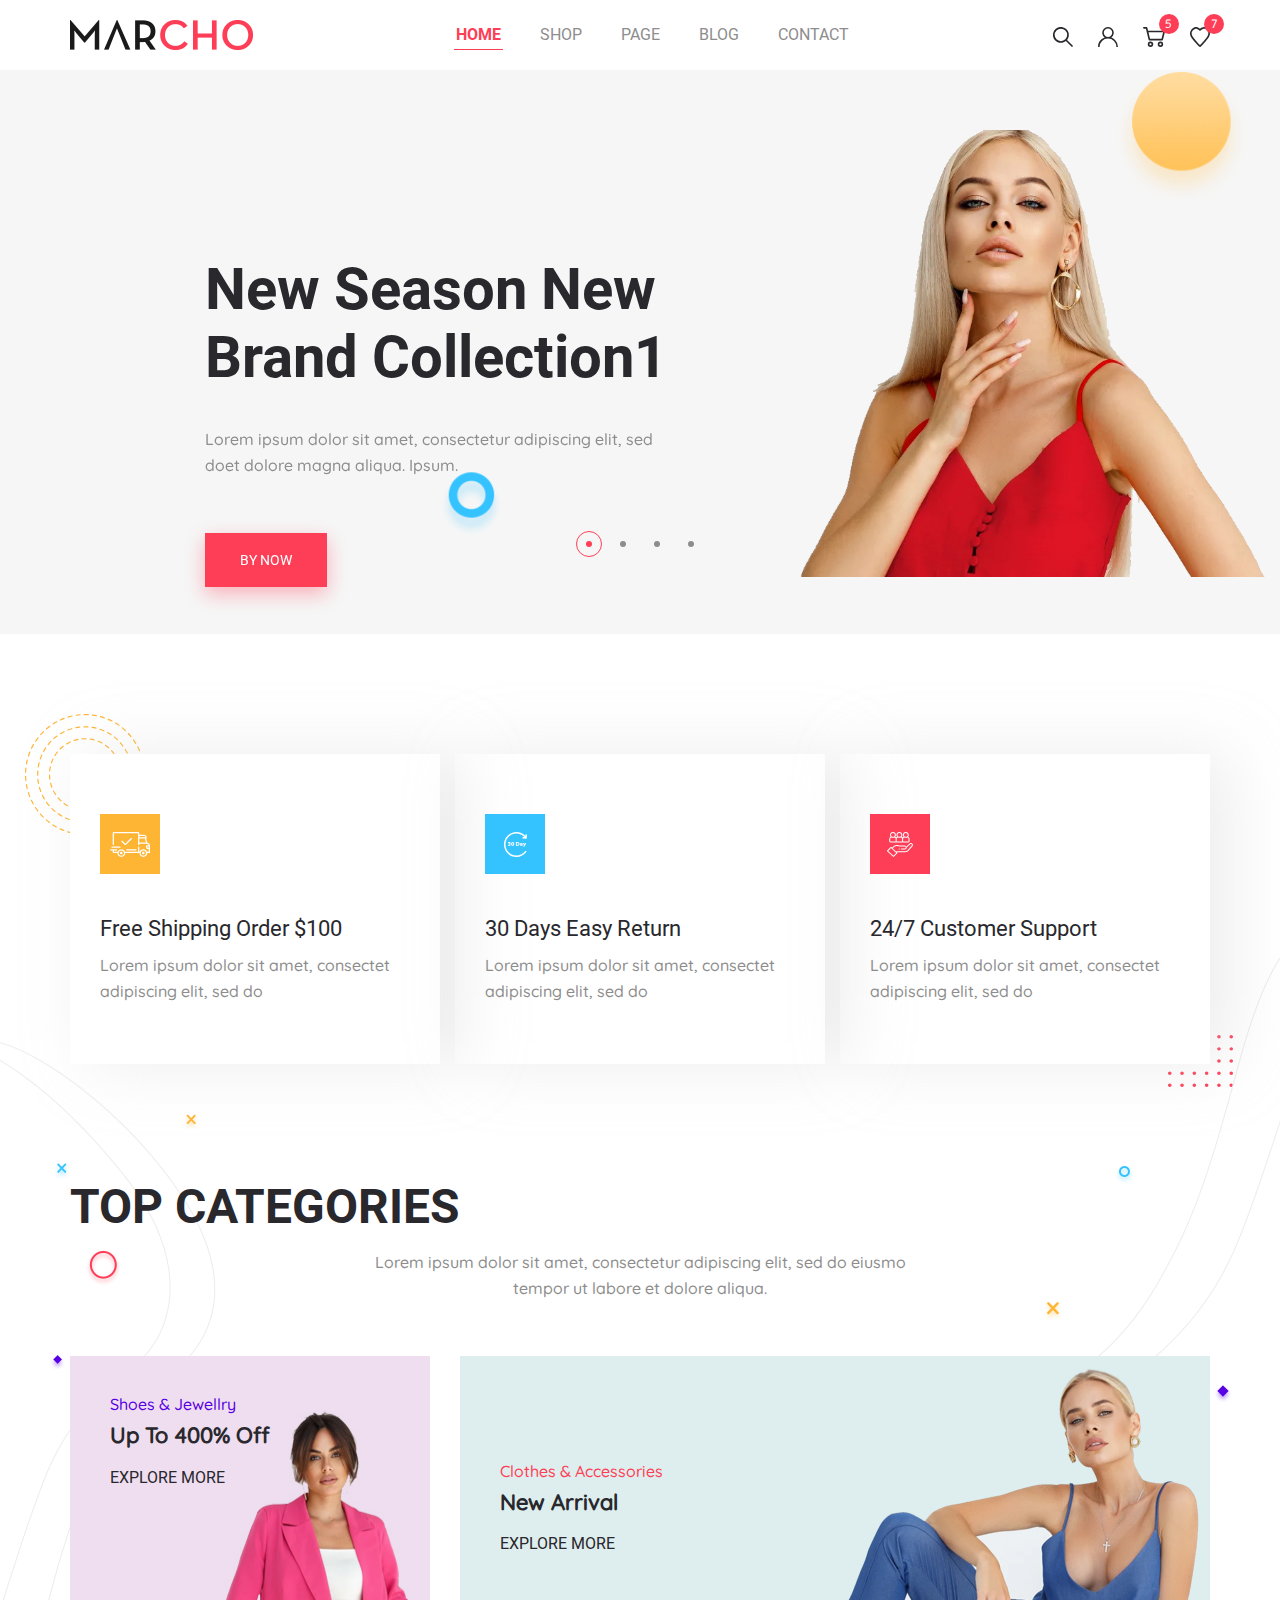
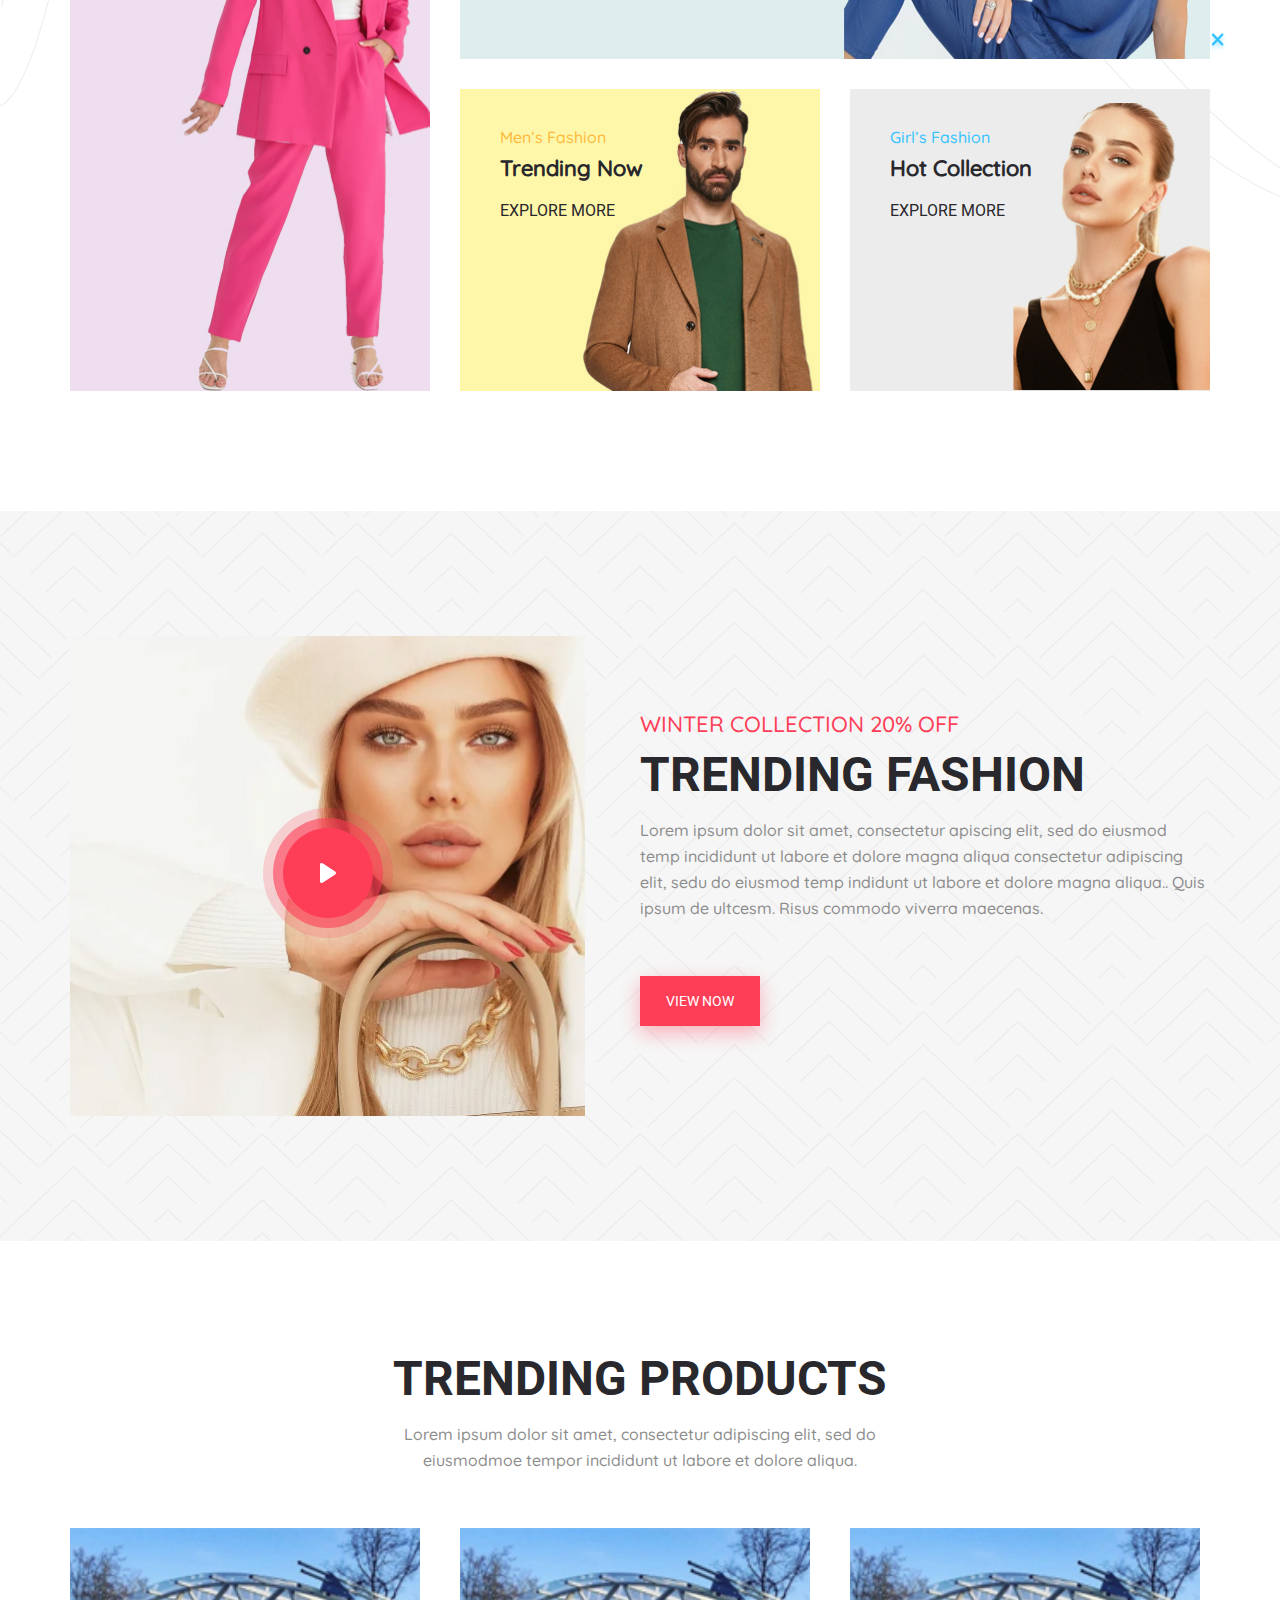
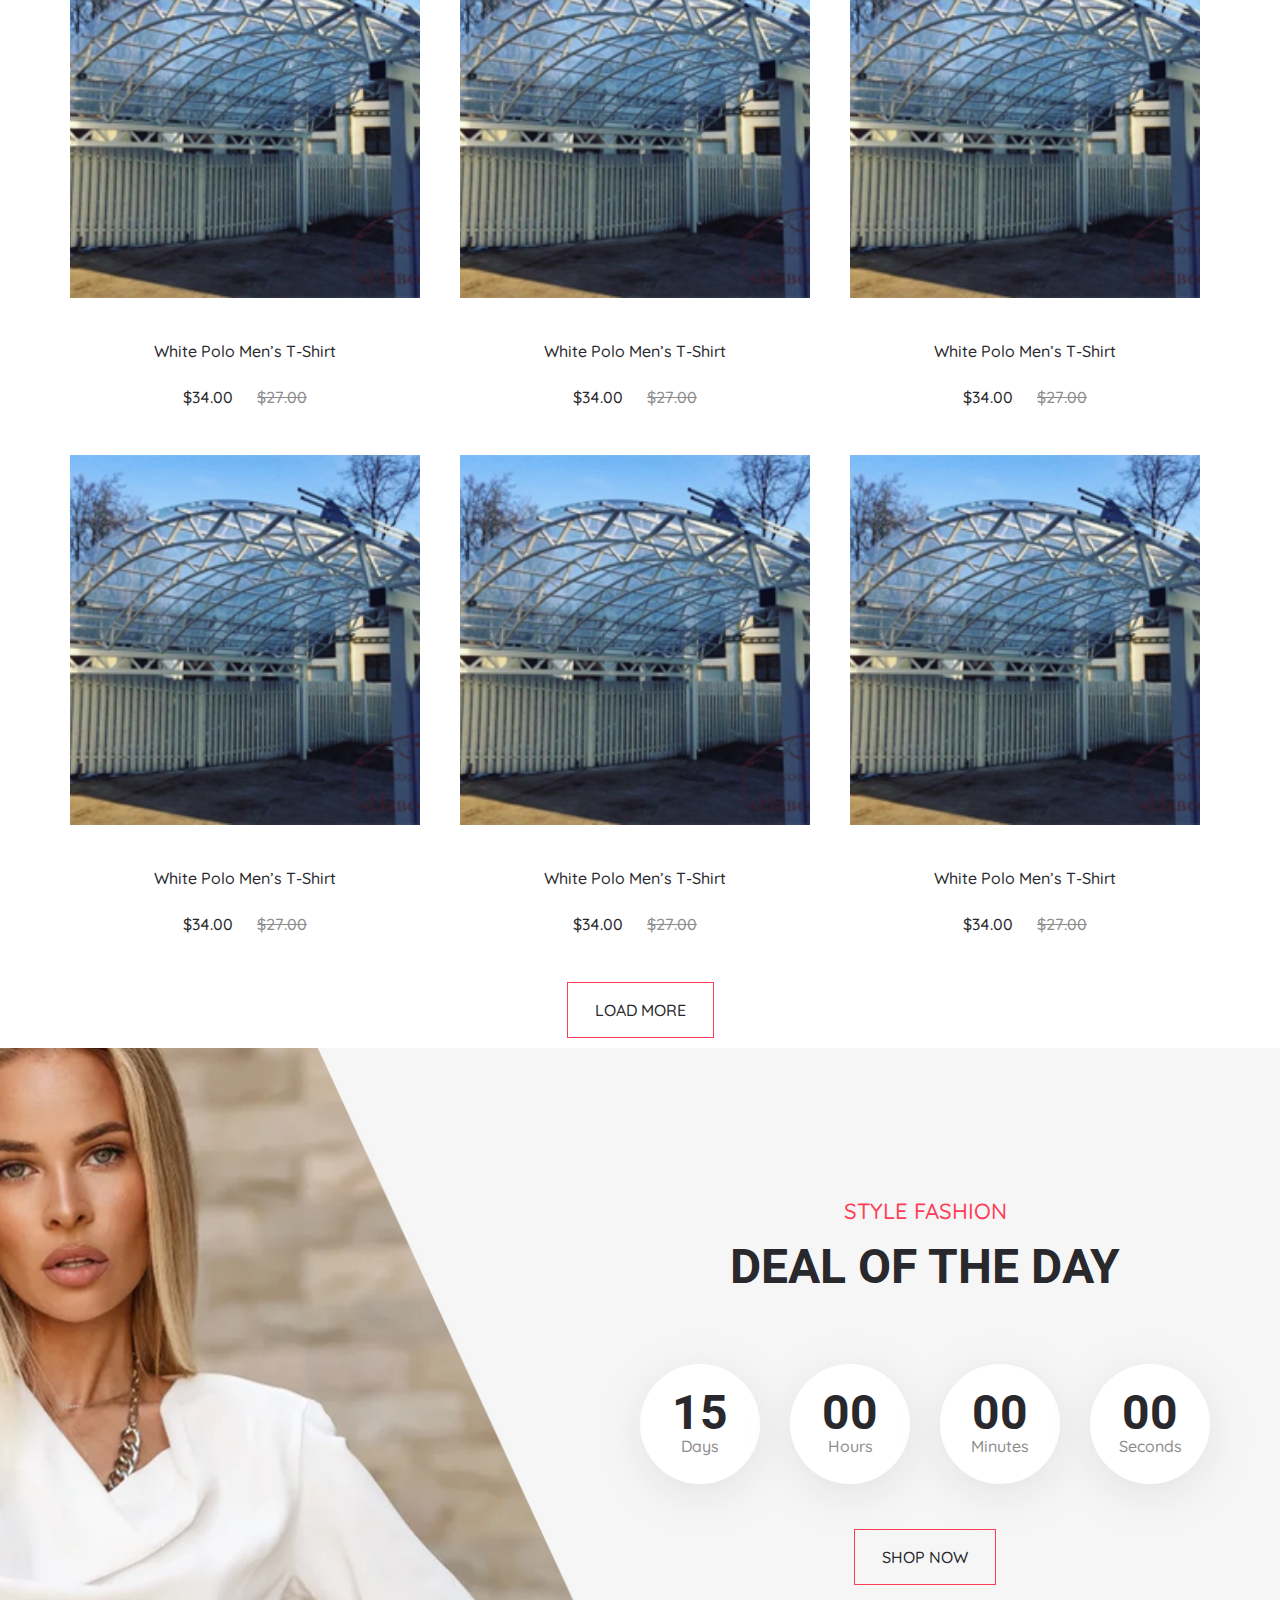
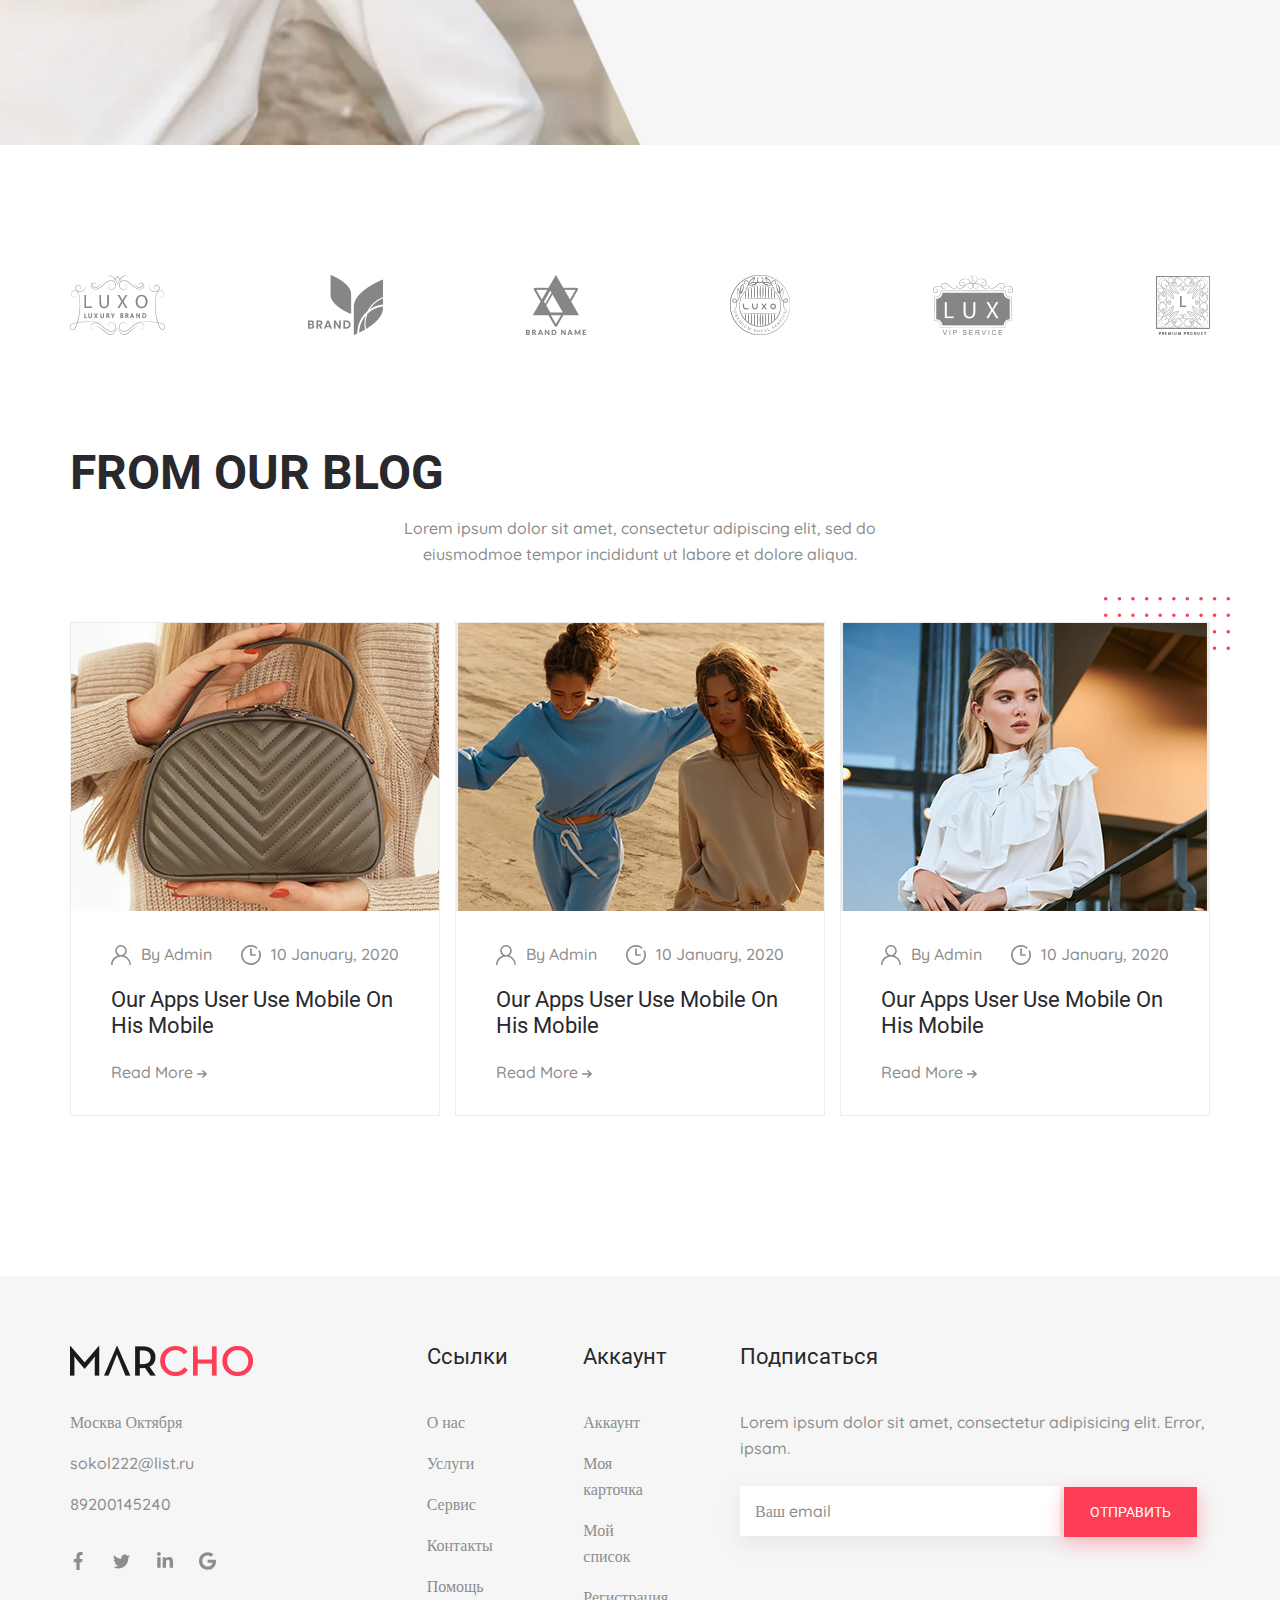
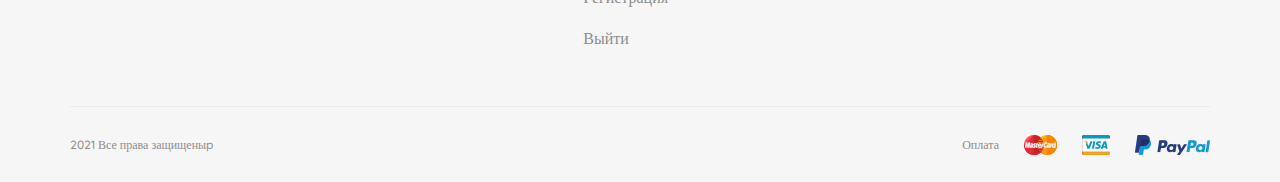
<file: index.html>
<!DOCTYPE html>
<html lang="ru">
  <head>
    <meta charset="UTF-8">
    <meta name="viewport" content="width=device-width, initial-scale=1, minimum-scale=1, shrink-to-fit=no">
    <meta name="description" content="">
    <meta name="keywords" content="">
    <title>Главная — marco</title>
    <link rel="stylesheet" href="assets/css/style.min.css?v=0.0.0.0">
  </head>
  <body>
    <header class="header">
      <div class="container">
        <div class="header__inner">
          <div class="header__logo"><img class="header__logo-img" src="assets/img/logo.png" alt="#"></div>
          <nav class="menu">
            <ul class="menu__list">
                  <li class="menu__item"><a class="menu__link menu__link--active" href="/">Home</a></li>
                  <li class="menu__item"><a class="menu__link " href="shop.html">Shop</a></li>
                  <li class="menu__item"><a class="menu__link " href="">Page</a></li>
                  <li class="menu__item"><a class="menu__link " href="">Blog</a></li>
                  <li class="menu__item"><a class="menu__link " href="">Contact</a></li>
            </ul>
          </nav>
          <div class="nav-user"><a class="nav-user__item" href="search.php"><img class="nav-user__item-img" src="assets/img/icons/search.svg"></a><a class="nav-user__item" href="login.php"><img class="nav-user__item-img" src="assets/img/icons/user.svg"></a><a class="nav-user__item" href="cart.php"><img class="nav-user__item-img" src="assets/img/icons/cart.svg"><span class="nav-user__num">5</span></a><a class="nav-user__item" href="heart.php"><img class="nav-user__item-img" src="assets/img/icons/heart.svg"><span class="nav-user__num">7</span></a>
          </div>
        </div>
      </div>
    </header>
    <main class="main">
      <section class="top-slider">
        <div class="container top-slider__container">
          <div class="top-slider__inner swiper-container">
            <div class="swiper-wrapper">
                            <div class="top-slider__item swiper-slide">
                              <div class="top-slider__info">
                                <h3 class="top-slider__title">New Season New Brand Collection1</h3>
                                <div class="top-slider__text">Lorem ipsum dolor sit amet, consectetur adipiscing elit, sed doet dolore magna aliqua. Ipsum.</div><a class="top-slider__link btn" href="#">BY NOW</a>
                              </div>
                              <div class="top-slider__img"><img src="assets/img/slider/foto.png" alt=""></div>
                            </div>
                            <div class="top-slider__item swiper-slide">
                              <div class="top-slider__info">
                                <h3 class="top-slider__title">New Season New Brand Collection2</h3>
                                <div class="top-slider__text">Lorem ipsum dolor sit amet, consectetur adipiscing elit, sed doet dolore magna aliqua. Ipsum.</div><a class="top-slider__link btn" href="#">BY NOW</a>
                              </div>
                              <div class="top-slider__img"><img src="assets/img/slider/foto.png" alt=""></div>
                            </div>
                            <div class="top-slider__item swiper-slide">
                              <div class="top-slider__info">
                                <h3 class="top-slider__title">New Season New Brand Collection3</h3>
                                <div class="top-slider__text">Lorem ipsum dolor sit amet, consectetur adipiscing elit, sed doet dolore magna aliqua. Ipsum.</div><a class="top-slider__link btn" href="#">BY NOW</a>
                              </div>
                              <div class="top-slider__img"><img src="assets/img/slider/foto.png" alt=""></div>
                            </div>
                            <div class="top-slider__item swiper-slide">
                              <div class="top-slider__info">
                                <h3 class="top-slider__title">New Season New Brand Collection4</h3>
                                <div class="top-slider__text">Lorem ipsum dolor sit amet, consectetur adipiscing elit, sed doet dolore magna aliqua. Ipsum.</div><a class="top-slider__link btn" href="#">BY NOW</a>
                              </div>
                              <div class="top-slider__img"><img src="assets/img/slider/foto.png" alt=""></div>
                            </div>
            </div>
            <div class="swiper-pagination"></div>
          </div>
        </div>
      </section>
      <section class="categories-info">
        <div class="categories-info__inner">
          <div class="container">
            <div class="info">
                            <div class="info__item">
                              <h5 class="info__item-title">Free Shipping Order $100</h5>
                              <p class="info__item-text">Lorem ipsum dolor sit amet, consectet adipiscing elit, sed do</p>
                            </div>
                            <div class="info__item">
                              <h5 class="info__item-title">30 Days Easy Return</h5>
                              <p class="info__item-text">Lorem ipsum dolor sit amet, consectet adipiscing elit, sed do</p>
                            </div>
                            <div class="info__item">
                              <h5 class="info__item-title">24/7 Customer Support</h5>
                              <p class="info__item-text">Lorem ipsum dolor sit amet, consectet adipiscing elit, sed do</p>
                            </div>
            </div>
            <div class="categories">
              <h2 class="title">TOP CATEGORIES</h2>
              <div class="text">Lorem ipsum dolor sit amet, consectetur adipiscing elit, sed do eiusmo tempor ut labore et dolore aliqua.</div>
              <div class="categories__items">
                                <div class="categories__item" style="background-image: url('assets/img/content/categories1.jpg')">
                                  <div class="categories__item-subtitle">Shoes &amp; Jewellry</div>
                                  <h4 class="categories__item-title">Up To 400% Off</h4><a class="categories__link" href="#">EXPLORE MORE</a>
                                </div>
                                <div class="categories__item" style="background-image: url('assets/img/content/categories2.jpg')">
                                  <div class="categories__item-subtitle">Clothes &amp; Accessories</div>
                                  <h4 class="categories__item-title">New Arrival</h4><a class="categories__link" href="#">EXPLORE MORE</a>
                                </div>
                                <div class="categories__item" style="background-image: url('assets/img/content/categories3.jpg')">
                                  <div class="categories__item-subtitle">Men’s Fashion</div>
                                  <h4 class="categories__item-title">Trending Now</h4><a class="categories__link" href="#">EXPLORE MORE</a>
                                </div>
                                <div class="categories__item" style="background-image: url('assets/img/content/categories4.jpg')">
                                  <div class="categories__item-subtitle">Girl’s Fashion</div>
                                  <h4 class="categories__item-title">Hot Collection</h4><a class="categories__link" href="#">EXPLORE MORE</a>
                                </div>
              </div>
            </div>
          </div>
        </div>
      </section>
      <section class="video-fashion">
        <div class="container">
          <div class="video-fashion__inner">
            <div class="video-fashion__inner">
              <div class="video-fashion__popup" style="background-image: url(&quot;assets/img/fashion.jpg&quot;)"><a class="video-fashion__play" href="#"><svg
        xmlns="http://www.w3.org/2000/svg"
        xmlns:xlink="http://www.w3.org/1999/xlink"
        width="130px" height="130px">
    <path fill-rule="evenodd"  opacity="0.2" fill="rgb(254, 62, 87)"
          d="M65.000,-0.000 C100.898,-0.000 130.000,29.101 130.000,65.000 C130.000,100.898 100.898,130.000 65.000,130.000 C29.101,130.000 -0.000,100.898 -0.000,65.000 C-0.000,29.101 29.101,-0.000 65.000,-0.000 Z"/>
    <path fill-rule="evenodd"  opacity="0.6" fill="rgb(254, 62, 87)"
          d="M65.000,10.000 C95.376,10.000 120.000,34.624 120.000,65.000 C120.000,95.376 95.376,120.000 65.000,120.000 C34.624,120.000 10.000,95.376 10.000,65.000 C10.000,34.624 34.624,10.000 65.000,10.000 Z"/>
    <path fill-rule="evenodd"  fill="rgb(254, 62, 87)"
          d="M65.000,20.000 C89.853,20.000 110.000,40.147 110.000,65.000 C110.000,89.853 89.853,110.000 65.000,110.000 C40.147,110.000 20.000,89.853 20.000,65.000 C20.000,40.147 40.147,20.000 65.000,20.000 Z"/>
    <path fill-rule="evenodd"  fill="rgb(255, 255, 255)"
          d="M71.816,63.142 L59.992,55.536 C59.446,55.185 58.896,54.999 58.438,54.999 C57.554,54.999 57.007,55.666 57.007,56.782 L57.007,73.219 C57.007,74.334 57.554,74.999 58.436,74.999 C58.894,74.999 59.435,74.813 59.982,74.460 L71.812,66.855 C72.572,66.366 72.994,65.706 72.994,64.998 C72.994,64.291 72.577,63.631 71.816,63.142 "/>
</svg></a></div>
              <div class="video-fashion__content">
                <p class="video-fashion__subtitle">Winter Collection 20% Off</p>
                <h3 class="title video-fashion__title">TRENDING FASHION</h3>
                <div class="video-fashion__text">Lorem ipsum dolor sit amet, consectetur apiscing elit, sed do eiusmod temp incididunt ut labore et dolore magna aliqua consectetur adipiscing elit, sedu do eiusmod temp indidunt ut labore et dolore magna aliqua.. Quis ipsum de ultcesm. Risus commodo viverra maecenas.</div><a class="btn video-fashion__link" href="#">View Now</a>
              </div>
            </div>
          </div>
        </div>
      </section>
      <section class="product">
        <div class="container">
          <h3 class="title">TRENDING PRODUCTS</h3>
          <p class="text">Lorem ipsum dolor sit amet, consectetur adipiscing elit, sed do eiusmodmoe tempor incididunt ut labore et dolore aliqua.</p>
          <div class="product__items">
                        <div class="product-item ">
                          <div class="product-item__img-box"><img class="product-item__img" src="assets/img/product/1.jpg" alt="#">
                            <div class="product-item__link-box"><a class="product-item__link" href="#"><svg
        width="19px" height="20px">
    <path fill-rule="evenodd"  fill="rgb(41, 40, 45)"
          d="M18.709,18.219 L14.028,13.269 C15.231,11.813 15.891,9.982 15.891,8.075 C15.891,3.622 12.328,-0.002 7.947,-0.002 C3.568,-0.002 0.005,3.622 0.005,8.075 C0.005,12.529 3.568,16.153 7.947,16.153 C9.591,16.153 11.160,15.649 12.498,14.690 L17.216,19.680 C17.414,19.890 17.678,20.004 17.964,20.004 C18.232,20.004 18.486,19.899 18.680,19.710 C19.093,19.307 19.105,18.639 18.709,18.219 L18.709,18.219 ZM7.947,2.106 C11.185,2.106 13.819,4.785 13.819,8.075 C13.819,11.367 11.185,14.046 7.947,14.046 C4.711,14.046 2.078,11.367 2.078,8.075 C2.078,4.785 4.711,2.106 7.947,2.106 L7.947,2.106 Z"/>
</svg>
</a><a class="product-item__link product-item__link--line" href="#"><svg width="16px" height="20px">
    <path fill-rule="evenodd"  fill="rgb(41, 40, 45)"
          d="M15.999,17.294 L14.854,4.396 C14.830,4.109 14.589,3.892 14.307,3.892 L11.953,3.892 C11.920,1.740 10.163,0.002 8.005,0.002 C5.847,0.002 4.090,1.740 4.057,3.892 L1.703,3.892 C1.417,3.892 1.180,4.109 1.156,4.396 L0.011,17.294 C0.011,17.311 0.007,17.327 0.007,17.343 C0.007,18.812 1.352,20.006 3.007,20.006 L13.003,20.006 C14.658,20.006 16.003,18.812 16.003,17.343 C16.003,17.327 16.003,17.311 15.999,17.294 L15.999,17.294 ZM8.005,1.106 C9.554,1.106 10.817,2.350 10.849,3.892 L5.161,3.892 C5.193,2.350 6.456,1.106 8.005,1.106 L8.005,1.106 ZM13.003,18.902 L3.007,18.902 C1.969,18.902 1.127,18.215 1.111,17.368 L2.206,5.001 L4.053,5.001 L4.053,6.678 C4.053,6.985 4.298,7.230 4.605,7.230 C4.911,7.230 5.157,6.985 5.157,6.678 L5.157,5.001 L10.849,5.001 L10.849,6.678 C10.849,6.985 11.095,7.230 11.401,7.230 C11.708,7.230 11.953,6.985 11.953,6.678 L11.953,5.001 L13.800,5.001 L14.899,17.368 C14.883,18.215 14.037,18.902 13.003,18.902 L13.003,18.902 Z"/>
</svg></a><a class="product-item__link " href="#"><svg
        xmlns="http://www.w3.org/2000/svg"
        xmlns:xlink="http://www.w3.org/1999/xlink"
        width="23px" height="20px">
    <path fill-rule="evenodd"  fill="rgb(41, 40, 45)"
          d="M16.894,-0.001 C14.470,-0.001 12.935,1.423 12.074,2.618 C11.851,2.929 11.661,3.239 11.501,3.532 C11.342,3.239 11.152,2.929 10.928,2.618 C10.068,1.423 8.533,-0.001 6.108,-0.001 C4.384,-0.001 2.810,0.697 1.675,1.964 C0.593,3.172 -0.004,4.791 -0.004,6.521 C-0.004,8.405 0.744,10.157 2.349,12.034 C3.783,13.713 5.847,15.443 8.236,17.447 C9.127,18.193 10.047,18.965 11.028,19.809 L11.057,19.834 C11.184,19.944 11.343,19.999 11.501,19.999 C11.660,19.999 11.818,19.944 11.945,19.834 L11.975,19.809 C12.955,18.965 13.876,18.193 14.766,17.447 C17.156,15.443 19.219,13.713 20.653,12.034 C22.258,10.157 23.006,8.405 23.006,6.521 C23.006,4.791 22.410,3.172 21.327,1.964 C20.192,0.696 18.618,-0.001 16.894,-0.001 ZM13.892,16.437 C13.124,17.080 12.334,17.743 11.501,18.455 C10.668,17.743 9.878,17.081 9.111,16.437 C4.434,12.516 1.345,9.926 1.345,6.521 C1.345,5.114 1.821,3.806 2.687,2.840 C3.562,1.863 4.777,1.325 6.108,1.325 C7.957,1.325 9.151,2.445 9.828,3.385 C10.435,4.228 10.752,5.078 10.860,5.404 C10.951,5.677 11.209,5.862 11.501,5.862 C11.793,5.862 12.052,5.677 12.142,5.404 C12.250,5.078 12.567,4.228 13.174,3.385 C13.851,2.445 15.046,1.325 16.894,1.325 C18.225,1.325 19.440,1.863 20.316,2.840 C21.181,3.806 21.658,5.114 21.658,6.521 C21.658,9.926 18.568,12.516 13.892,16.437 Z"/>
</svg></a></div>
                          </div>
                          <div class="star"></div>
                          <div class="product-item__title"> White Polo Men’s T-Shirt</div>
                          <div class="product-item__price">
                            <div class="product-item__new-price">$34.00</div>
                            <div class="product-item__old-price">$27.00</div>
                          </div>
                        </div>
                        <div class="product-item ">
                          <div class="product-item__img-box"><img class="product-item__img" src="assets/img/product/1.jpg" alt="#">
                            <div class="product-item__link-box"><a class="product-item__link" href="#"><svg
        width="19px" height="20px">
    <path fill-rule="evenodd"  fill="rgb(41, 40, 45)"
          d="M18.709,18.219 L14.028,13.269 C15.231,11.813 15.891,9.982 15.891,8.075 C15.891,3.622 12.328,-0.002 7.947,-0.002 C3.568,-0.002 0.005,3.622 0.005,8.075 C0.005,12.529 3.568,16.153 7.947,16.153 C9.591,16.153 11.160,15.649 12.498,14.690 L17.216,19.680 C17.414,19.890 17.678,20.004 17.964,20.004 C18.232,20.004 18.486,19.899 18.680,19.710 C19.093,19.307 19.105,18.639 18.709,18.219 L18.709,18.219 ZM7.947,2.106 C11.185,2.106 13.819,4.785 13.819,8.075 C13.819,11.367 11.185,14.046 7.947,14.046 C4.711,14.046 2.078,11.367 2.078,8.075 C2.078,4.785 4.711,2.106 7.947,2.106 L7.947,2.106 Z"/>
</svg>
</a><a class="product-item__link product-item__link--line" href="#"><svg width="16px" height="20px">
    <path fill-rule="evenodd"  fill="rgb(41, 40, 45)"
          d="M15.999,17.294 L14.854,4.396 C14.830,4.109 14.589,3.892 14.307,3.892 L11.953,3.892 C11.920,1.740 10.163,0.002 8.005,0.002 C5.847,0.002 4.090,1.740 4.057,3.892 L1.703,3.892 C1.417,3.892 1.180,4.109 1.156,4.396 L0.011,17.294 C0.011,17.311 0.007,17.327 0.007,17.343 C0.007,18.812 1.352,20.006 3.007,20.006 L13.003,20.006 C14.658,20.006 16.003,18.812 16.003,17.343 C16.003,17.327 16.003,17.311 15.999,17.294 L15.999,17.294 ZM8.005,1.106 C9.554,1.106 10.817,2.350 10.849,3.892 L5.161,3.892 C5.193,2.350 6.456,1.106 8.005,1.106 L8.005,1.106 ZM13.003,18.902 L3.007,18.902 C1.969,18.902 1.127,18.215 1.111,17.368 L2.206,5.001 L4.053,5.001 L4.053,6.678 C4.053,6.985 4.298,7.230 4.605,7.230 C4.911,7.230 5.157,6.985 5.157,6.678 L5.157,5.001 L10.849,5.001 L10.849,6.678 C10.849,6.985 11.095,7.230 11.401,7.230 C11.708,7.230 11.953,6.985 11.953,6.678 L11.953,5.001 L13.800,5.001 L14.899,17.368 C14.883,18.215 14.037,18.902 13.003,18.902 L13.003,18.902 Z"/>
</svg></a><a class="product-item__link " href="#"><svg
        xmlns="http://www.w3.org/2000/svg"
        xmlns:xlink="http://www.w3.org/1999/xlink"
        width="23px" height="20px">
    <path fill-rule="evenodd"  fill="rgb(41, 40, 45)"
          d="M16.894,-0.001 C14.470,-0.001 12.935,1.423 12.074,2.618 C11.851,2.929 11.661,3.239 11.501,3.532 C11.342,3.239 11.152,2.929 10.928,2.618 C10.068,1.423 8.533,-0.001 6.108,-0.001 C4.384,-0.001 2.810,0.697 1.675,1.964 C0.593,3.172 -0.004,4.791 -0.004,6.521 C-0.004,8.405 0.744,10.157 2.349,12.034 C3.783,13.713 5.847,15.443 8.236,17.447 C9.127,18.193 10.047,18.965 11.028,19.809 L11.057,19.834 C11.184,19.944 11.343,19.999 11.501,19.999 C11.660,19.999 11.818,19.944 11.945,19.834 L11.975,19.809 C12.955,18.965 13.876,18.193 14.766,17.447 C17.156,15.443 19.219,13.713 20.653,12.034 C22.258,10.157 23.006,8.405 23.006,6.521 C23.006,4.791 22.410,3.172 21.327,1.964 C20.192,0.696 18.618,-0.001 16.894,-0.001 ZM13.892,16.437 C13.124,17.080 12.334,17.743 11.501,18.455 C10.668,17.743 9.878,17.081 9.111,16.437 C4.434,12.516 1.345,9.926 1.345,6.521 C1.345,5.114 1.821,3.806 2.687,2.840 C3.562,1.863 4.777,1.325 6.108,1.325 C7.957,1.325 9.151,2.445 9.828,3.385 C10.435,4.228 10.752,5.078 10.860,5.404 C10.951,5.677 11.209,5.862 11.501,5.862 C11.793,5.862 12.052,5.677 12.142,5.404 C12.250,5.078 12.567,4.228 13.174,3.385 C13.851,2.445 15.046,1.325 16.894,1.325 C18.225,1.325 19.440,1.863 20.316,2.840 C21.181,3.806 21.658,5.114 21.658,6.521 C21.658,9.926 18.568,12.516 13.892,16.437 Z"/>
</svg></a></div>
                          </div>
                          <div class="star"></div>
                          <div class="product-item__title"> White Polo Men’s T-Shirt</div>
                          <div class="product-item__price">
                            <div class="product-item__new-price">$34.00</div>
                            <div class="product-item__old-price">$27.00</div>
                          </div>
                        </div>
                        <div class="product-item ">
                          <div class="product-item__img-box"><img class="product-item__img" src="assets/img/product/1.jpg" alt="#">
                            <div class="product-item__link-box"><a class="product-item__link" href="#"><svg
        width="19px" height="20px">
    <path fill-rule="evenodd"  fill="rgb(41, 40, 45)"
          d="M18.709,18.219 L14.028,13.269 C15.231,11.813 15.891,9.982 15.891,8.075 C15.891,3.622 12.328,-0.002 7.947,-0.002 C3.568,-0.002 0.005,3.622 0.005,8.075 C0.005,12.529 3.568,16.153 7.947,16.153 C9.591,16.153 11.160,15.649 12.498,14.690 L17.216,19.680 C17.414,19.890 17.678,20.004 17.964,20.004 C18.232,20.004 18.486,19.899 18.680,19.710 C19.093,19.307 19.105,18.639 18.709,18.219 L18.709,18.219 ZM7.947,2.106 C11.185,2.106 13.819,4.785 13.819,8.075 C13.819,11.367 11.185,14.046 7.947,14.046 C4.711,14.046 2.078,11.367 2.078,8.075 C2.078,4.785 4.711,2.106 7.947,2.106 L7.947,2.106 Z"/>
</svg>
</a><a class="product-item__link product-item__link--line" href="#"><svg width="16px" height="20px">
    <path fill-rule="evenodd"  fill="rgb(41, 40, 45)"
          d="M15.999,17.294 L14.854,4.396 C14.830,4.109 14.589,3.892 14.307,3.892 L11.953,3.892 C11.920,1.740 10.163,0.002 8.005,0.002 C5.847,0.002 4.090,1.740 4.057,3.892 L1.703,3.892 C1.417,3.892 1.180,4.109 1.156,4.396 L0.011,17.294 C0.011,17.311 0.007,17.327 0.007,17.343 C0.007,18.812 1.352,20.006 3.007,20.006 L13.003,20.006 C14.658,20.006 16.003,18.812 16.003,17.343 C16.003,17.327 16.003,17.311 15.999,17.294 L15.999,17.294 ZM8.005,1.106 C9.554,1.106 10.817,2.350 10.849,3.892 L5.161,3.892 C5.193,2.350 6.456,1.106 8.005,1.106 L8.005,1.106 ZM13.003,18.902 L3.007,18.902 C1.969,18.902 1.127,18.215 1.111,17.368 L2.206,5.001 L4.053,5.001 L4.053,6.678 C4.053,6.985 4.298,7.230 4.605,7.230 C4.911,7.230 5.157,6.985 5.157,6.678 L5.157,5.001 L10.849,5.001 L10.849,6.678 C10.849,6.985 11.095,7.230 11.401,7.230 C11.708,7.230 11.953,6.985 11.953,6.678 L11.953,5.001 L13.800,5.001 L14.899,17.368 C14.883,18.215 14.037,18.902 13.003,18.902 L13.003,18.902 Z"/>
</svg></a><a class="product-item__link " href="#"><svg
        xmlns="http://www.w3.org/2000/svg"
        xmlns:xlink="http://www.w3.org/1999/xlink"
        width="23px" height="20px">
    <path fill-rule="evenodd"  fill="rgb(41, 40, 45)"
          d="M16.894,-0.001 C14.470,-0.001 12.935,1.423 12.074,2.618 C11.851,2.929 11.661,3.239 11.501,3.532 C11.342,3.239 11.152,2.929 10.928,2.618 C10.068,1.423 8.533,-0.001 6.108,-0.001 C4.384,-0.001 2.810,0.697 1.675,1.964 C0.593,3.172 -0.004,4.791 -0.004,6.521 C-0.004,8.405 0.744,10.157 2.349,12.034 C3.783,13.713 5.847,15.443 8.236,17.447 C9.127,18.193 10.047,18.965 11.028,19.809 L11.057,19.834 C11.184,19.944 11.343,19.999 11.501,19.999 C11.660,19.999 11.818,19.944 11.945,19.834 L11.975,19.809 C12.955,18.965 13.876,18.193 14.766,17.447 C17.156,15.443 19.219,13.713 20.653,12.034 C22.258,10.157 23.006,8.405 23.006,6.521 C23.006,4.791 22.410,3.172 21.327,1.964 C20.192,0.696 18.618,-0.001 16.894,-0.001 ZM13.892,16.437 C13.124,17.080 12.334,17.743 11.501,18.455 C10.668,17.743 9.878,17.081 9.111,16.437 C4.434,12.516 1.345,9.926 1.345,6.521 C1.345,5.114 1.821,3.806 2.687,2.840 C3.562,1.863 4.777,1.325 6.108,1.325 C7.957,1.325 9.151,2.445 9.828,3.385 C10.435,4.228 10.752,5.078 10.860,5.404 C10.951,5.677 11.209,5.862 11.501,5.862 C11.793,5.862 12.052,5.677 12.142,5.404 C12.250,5.078 12.567,4.228 13.174,3.385 C13.851,2.445 15.046,1.325 16.894,1.325 C18.225,1.325 19.440,1.863 20.316,2.840 C21.181,3.806 21.658,5.114 21.658,6.521 C21.658,9.926 18.568,12.516 13.892,16.437 Z"/>
</svg></a></div>
                          </div>
                          <div class="star"></div>
                          <div class="product-item__title"> White Polo Men’s T-Shirt</div>
                          <div class="product-item__price">
                            <div class="product-item__new-price">$34.00</div>
                            <div class="product-item__old-price">$27.00</div>
                          </div>
                        </div>
                        <div class="product-item ">
                          <div class="product-item__img-box"><img class="product-item__img" src="assets/img/product/1.jpg" alt="#">
                            <div class="product-item__link-box"><a class="product-item__link" href="#"><svg
        width="19px" height="20px">
    <path fill-rule="evenodd"  fill="rgb(41, 40, 45)"
          d="M18.709,18.219 L14.028,13.269 C15.231,11.813 15.891,9.982 15.891,8.075 C15.891,3.622 12.328,-0.002 7.947,-0.002 C3.568,-0.002 0.005,3.622 0.005,8.075 C0.005,12.529 3.568,16.153 7.947,16.153 C9.591,16.153 11.160,15.649 12.498,14.690 L17.216,19.680 C17.414,19.890 17.678,20.004 17.964,20.004 C18.232,20.004 18.486,19.899 18.680,19.710 C19.093,19.307 19.105,18.639 18.709,18.219 L18.709,18.219 ZM7.947,2.106 C11.185,2.106 13.819,4.785 13.819,8.075 C13.819,11.367 11.185,14.046 7.947,14.046 C4.711,14.046 2.078,11.367 2.078,8.075 C2.078,4.785 4.711,2.106 7.947,2.106 L7.947,2.106 Z"/>
</svg>
</a><a class="product-item__link product-item__link--line" href="#"><svg width="16px" height="20px">
    <path fill-rule="evenodd"  fill="rgb(41, 40, 45)"
          d="M15.999,17.294 L14.854,4.396 C14.830,4.109 14.589,3.892 14.307,3.892 L11.953,3.892 C11.920,1.740 10.163,0.002 8.005,0.002 C5.847,0.002 4.090,1.740 4.057,3.892 L1.703,3.892 C1.417,3.892 1.180,4.109 1.156,4.396 L0.011,17.294 C0.011,17.311 0.007,17.327 0.007,17.343 C0.007,18.812 1.352,20.006 3.007,20.006 L13.003,20.006 C14.658,20.006 16.003,18.812 16.003,17.343 C16.003,17.327 16.003,17.311 15.999,17.294 L15.999,17.294 ZM8.005,1.106 C9.554,1.106 10.817,2.350 10.849,3.892 L5.161,3.892 C5.193,2.350 6.456,1.106 8.005,1.106 L8.005,1.106 ZM13.003,18.902 L3.007,18.902 C1.969,18.902 1.127,18.215 1.111,17.368 L2.206,5.001 L4.053,5.001 L4.053,6.678 C4.053,6.985 4.298,7.230 4.605,7.230 C4.911,7.230 5.157,6.985 5.157,6.678 L5.157,5.001 L10.849,5.001 L10.849,6.678 C10.849,6.985 11.095,7.230 11.401,7.230 C11.708,7.230 11.953,6.985 11.953,6.678 L11.953,5.001 L13.800,5.001 L14.899,17.368 C14.883,18.215 14.037,18.902 13.003,18.902 L13.003,18.902 Z"/>
</svg></a><a class="product-item__link " href="#"><svg
        xmlns="http://www.w3.org/2000/svg"
        xmlns:xlink="http://www.w3.org/1999/xlink"
        width="23px" height="20px">
    <path fill-rule="evenodd"  fill="rgb(41, 40, 45)"
          d="M16.894,-0.001 C14.470,-0.001 12.935,1.423 12.074,2.618 C11.851,2.929 11.661,3.239 11.501,3.532 C11.342,3.239 11.152,2.929 10.928,2.618 C10.068,1.423 8.533,-0.001 6.108,-0.001 C4.384,-0.001 2.810,0.697 1.675,1.964 C0.593,3.172 -0.004,4.791 -0.004,6.521 C-0.004,8.405 0.744,10.157 2.349,12.034 C3.783,13.713 5.847,15.443 8.236,17.447 C9.127,18.193 10.047,18.965 11.028,19.809 L11.057,19.834 C11.184,19.944 11.343,19.999 11.501,19.999 C11.660,19.999 11.818,19.944 11.945,19.834 L11.975,19.809 C12.955,18.965 13.876,18.193 14.766,17.447 C17.156,15.443 19.219,13.713 20.653,12.034 C22.258,10.157 23.006,8.405 23.006,6.521 C23.006,4.791 22.410,3.172 21.327,1.964 C20.192,0.696 18.618,-0.001 16.894,-0.001 ZM13.892,16.437 C13.124,17.080 12.334,17.743 11.501,18.455 C10.668,17.743 9.878,17.081 9.111,16.437 C4.434,12.516 1.345,9.926 1.345,6.521 C1.345,5.114 1.821,3.806 2.687,2.840 C3.562,1.863 4.777,1.325 6.108,1.325 C7.957,1.325 9.151,2.445 9.828,3.385 C10.435,4.228 10.752,5.078 10.860,5.404 C10.951,5.677 11.209,5.862 11.501,5.862 C11.793,5.862 12.052,5.677 12.142,5.404 C12.250,5.078 12.567,4.228 13.174,3.385 C13.851,2.445 15.046,1.325 16.894,1.325 C18.225,1.325 19.440,1.863 20.316,2.840 C21.181,3.806 21.658,5.114 21.658,6.521 C21.658,9.926 18.568,12.516 13.892,16.437 Z"/>
</svg></a></div>
                          </div>
                          <div class="star"></div>
                          <div class="product-item__title"> White Polo Men’s T-Shirt</div>
                          <div class="product-item__price">
                            <div class="product-item__new-price">$34.00</div>
                            <div class="product-item__old-price">$27.00</div>
                          </div>
                        </div>
                        <div class="product-item ">
                          <div class="product-item__img-box"><img class="product-item__img" src="assets/img/product/1.jpg" alt="#">
                            <div class="product-item__link-box"><a class="product-item__link" href="#"><svg
        width="19px" height="20px">
    <path fill-rule="evenodd"  fill="rgb(41, 40, 45)"
          d="M18.709,18.219 L14.028,13.269 C15.231,11.813 15.891,9.982 15.891,8.075 C15.891,3.622 12.328,-0.002 7.947,-0.002 C3.568,-0.002 0.005,3.622 0.005,8.075 C0.005,12.529 3.568,16.153 7.947,16.153 C9.591,16.153 11.160,15.649 12.498,14.690 L17.216,19.680 C17.414,19.890 17.678,20.004 17.964,20.004 C18.232,20.004 18.486,19.899 18.680,19.710 C19.093,19.307 19.105,18.639 18.709,18.219 L18.709,18.219 ZM7.947,2.106 C11.185,2.106 13.819,4.785 13.819,8.075 C13.819,11.367 11.185,14.046 7.947,14.046 C4.711,14.046 2.078,11.367 2.078,8.075 C2.078,4.785 4.711,2.106 7.947,2.106 L7.947,2.106 Z"/>
</svg>
</a><a class="product-item__link product-item__link--line" href="#"><svg width="16px" height="20px">
    <path fill-rule="evenodd"  fill="rgb(41, 40, 45)"
          d="M15.999,17.294 L14.854,4.396 C14.830,4.109 14.589,3.892 14.307,3.892 L11.953,3.892 C11.920,1.740 10.163,0.002 8.005,0.002 C5.847,0.002 4.090,1.740 4.057,3.892 L1.703,3.892 C1.417,3.892 1.180,4.109 1.156,4.396 L0.011,17.294 C0.011,17.311 0.007,17.327 0.007,17.343 C0.007,18.812 1.352,20.006 3.007,20.006 L13.003,20.006 C14.658,20.006 16.003,18.812 16.003,17.343 C16.003,17.327 16.003,17.311 15.999,17.294 L15.999,17.294 ZM8.005,1.106 C9.554,1.106 10.817,2.350 10.849,3.892 L5.161,3.892 C5.193,2.350 6.456,1.106 8.005,1.106 L8.005,1.106 ZM13.003,18.902 L3.007,18.902 C1.969,18.902 1.127,18.215 1.111,17.368 L2.206,5.001 L4.053,5.001 L4.053,6.678 C4.053,6.985 4.298,7.230 4.605,7.230 C4.911,7.230 5.157,6.985 5.157,6.678 L5.157,5.001 L10.849,5.001 L10.849,6.678 C10.849,6.985 11.095,7.230 11.401,7.230 C11.708,7.230 11.953,6.985 11.953,6.678 L11.953,5.001 L13.800,5.001 L14.899,17.368 C14.883,18.215 14.037,18.902 13.003,18.902 L13.003,18.902 Z"/>
</svg></a><a class="product-item__link " href="#"><svg
        xmlns="http://www.w3.org/2000/svg"
        xmlns:xlink="http://www.w3.org/1999/xlink"
        width="23px" height="20px">
    <path fill-rule="evenodd"  fill="rgb(41, 40, 45)"
          d="M16.894,-0.001 C14.470,-0.001 12.935,1.423 12.074,2.618 C11.851,2.929 11.661,3.239 11.501,3.532 C11.342,3.239 11.152,2.929 10.928,2.618 C10.068,1.423 8.533,-0.001 6.108,-0.001 C4.384,-0.001 2.810,0.697 1.675,1.964 C0.593,3.172 -0.004,4.791 -0.004,6.521 C-0.004,8.405 0.744,10.157 2.349,12.034 C3.783,13.713 5.847,15.443 8.236,17.447 C9.127,18.193 10.047,18.965 11.028,19.809 L11.057,19.834 C11.184,19.944 11.343,19.999 11.501,19.999 C11.660,19.999 11.818,19.944 11.945,19.834 L11.975,19.809 C12.955,18.965 13.876,18.193 14.766,17.447 C17.156,15.443 19.219,13.713 20.653,12.034 C22.258,10.157 23.006,8.405 23.006,6.521 C23.006,4.791 22.410,3.172 21.327,1.964 C20.192,0.696 18.618,-0.001 16.894,-0.001 ZM13.892,16.437 C13.124,17.080 12.334,17.743 11.501,18.455 C10.668,17.743 9.878,17.081 9.111,16.437 C4.434,12.516 1.345,9.926 1.345,6.521 C1.345,5.114 1.821,3.806 2.687,2.840 C3.562,1.863 4.777,1.325 6.108,1.325 C7.957,1.325 9.151,2.445 9.828,3.385 C10.435,4.228 10.752,5.078 10.860,5.404 C10.951,5.677 11.209,5.862 11.501,5.862 C11.793,5.862 12.052,5.677 12.142,5.404 C12.250,5.078 12.567,4.228 13.174,3.385 C13.851,2.445 15.046,1.325 16.894,1.325 C18.225,1.325 19.440,1.863 20.316,2.840 C21.181,3.806 21.658,5.114 21.658,6.521 C21.658,9.926 18.568,12.516 13.892,16.437 Z"/>
</svg></a></div>
                          </div>
                          <div class="star"></div>
                          <div class="product-item__title"> White Polo Men’s T-Shirt</div>
                          <div class="product-item__price">
                            <div class="product-item__new-price">$34.00</div>
                            <div class="product-item__old-price">$27.00</div>
                          </div>
                        </div>
                        <div class="product-item ">
                          <div class="product-item__img-box"><img class="product-item__img" src="assets/img/product/1.jpg" alt="#">
                            <div class="product-item__link-box"><a class="product-item__link" href="#"><svg
        width="19px" height="20px">
    <path fill-rule="evenodd"  fill="rgb(41, 40, 45)"
          d="M18.709,18.219 L14.028,13.269 C15.231,11.813 15.891,9.982 15.891,8.075 C15.891,3.622 12.328,-0.002 7.947,-0.002 C3.568,-0.002 0.005,3.622 0.005,8.075 C0.005,12.529 3.568,16.153 7.947,16.153 C9.591,16.153 11.160,15.649 12.498,14.690 L17.216,19.680 C17.414,19.890 17.678,20.004 17.964,20.004 C18.232,20.004 18.486,19.899 18.680,19.710 C19.093,19.307 19.105,18.639 18.709,18.219 L18.709,18.219 ZM7.947,2.106 C11.185,2.106 13.819,4.785 13.819,8.075 C13.819,11.367 11.185,14.046 7.947,14.046 C4.711,14.046 2.078,11.367 2.078,8.075 C2.078,4.785 4.711,2.106 7.947,2.106 L7.947,2.106 Z"/>
</svg>
</a><a class="product-item__link product-item__link--line" href="#"><svg width="16px" height="20px">
    <path fill-rule="evenodd"  fill="rgb(41, 40, 45)"
          d="M15.999,17.294 L14.854,4.396 C14.830,4.109 14.589,3.892 14.307,3.892 L11.953,3.892 C11.920,1.740 10.163,0.002 8.005,0.002 C5.847,0.002 4.090,1.740 4.057,3.892 L1.703,3.892 C1.417,3.892 1.180,4.109 1.156,4.396 L0.011,17.294 C0.011,17.311 0.007,17.327 0.007,17.343 C0.007,18.812 1.352,20.006 3.007,20.006 L13.003,20.006 C14.658,20.006 16.003,18.812 16.003,17.343 C16.003,17.327 16.003,17.311 15.999,17.294 L15.999,17.294 ZM8.005,1.106 C9.554,1.106 10.817,2.350 10.849,3.892 L5.161,3.892 C5.193,2.350 6.456,1.106 8.005,1.106 L8.005,1.106 ZM13.003,18.902 L3.007,18.902 C1.969,18.902 1.127,18.215 1.111,17.368 L2.206,5.001 L4.053,5.001 L4.053,6.678 C4.053,6.985 4.298,7.230 4.605,7.230 C4.911,7.230 5.157,6.985 5.157,6.678 L5.157,5.001 L10.849,5.001 L10.849,6.678 C10.849,6.985 11.095,7.230 11.401,7.230 C11.708,7.230 11.953,6.985 11.953,6.678 L11.953,5.001 L13.800,5.001 L14.899,17.368 C14.883,18.215 14.037,18.902 13.003,18.902 L13.003,18.902 Z"/>
</svg></a><a class="product-item__link " href="#"><svg
        xmlns="http://www.w3.org/2000/svg"
        xmlns:xlink="http://www.w3.org/1999/xlink"
        width="23px" height="20px">
    <path fill-rule="evenodd"  fill="rgb(41, 40, 45)"
          d="M16.894,-0.001 C14.470,-0.001 12.935,1.423 12.074,2.618 C11.851,2.929 11.661,3.239 11.501,3.532 C11.342,3.239 11.152,2.929 10.928,2.618 C10.068,1.423 8.533,-0.001 6.108,-0.001 C4.384,-0.001 2.810,0.697 1.675,1.964 C0.593,3.172 -0.004,4.791 -0.004,6.521 C-0.004,8.405 0.744,10.157 2.349,12.034 C3.783,13.713 5.847,15.443 8.236,17.447 C9.127,18.193 10.047,18.965 11.028,19.809 L11.057,19.834 C11.184,19.944 11.343,19.999 11.501,19.999 C11.660,19.999 11.818,19.944 11.945,19.834 L11.975,19.809 C12.955,18.965 13.876,18.193 14.766,17.447 C17.156,15.443 19.219,13.713 20.653,12.034 C22.258,10.157 23.006,8.405 23.006,6.521 C23.006,4.791 22.410,3.172 21.327,1.964 C20.192,0.696 18.618,-0.001 16.894,-0.001 ZM13.892,16.437 C13.124,17.080 12.334,17.743 11.501,18.455 C10.668,17.743 9.878,17.081 9.111,16.437 C4.434,12.516 1.345,9.926 1.345,6.521 C1.345,5.114 1.821,3.806 2.687,2.840 C3.562,1.863 4.777,1.325 6.108,1.325 C7.957,1.325 9.151,2.445 9.828,3.385 C10.435,4.228 10.752,5.078 10.860,5.404 C10.951,5.677 11.209,5.862 11.501,5.862 C11.793,5.862 12.052,5.677 12.142,5.404 C12.250,5.078 12.567,4.228 13.174,3.385 C13.851,2.445 15.046,1.325 16.894,1.325 C18.225,1.325 19.440,1.863 20.316,2.840 C21.181,3.806 21.658,5.114 21.658,6.521 C21.658,9.926 18.568,12.516 13.892,16.437 Z"/>
</svg></a></div>
                          </div>
                          <div class="star"></div>
                          <div class="product-item__title"> White Polo Men’s T-Shirt</div>
                          <div class="product-item__price">
                            <div class="product-item__new-price">$34.00</div>
                            <div class="product-item__old-price">$27.00</div>
                          </div>
                        </div>
          </div><a class="product__link" href="#">LOAD MORE</a>
        </div>
      </section>
      <div class="promo">
        <div class="container">
          <div class="promo__inner">
            <p class="promo__subtitle">Style Fashion</p>
            <h3 class="title">DEAL OF THE DAY</h3>
            <div class="promo__clock">
              <div class="promo__clock-item"><span class="promo__days"></span>
                <div class="promo__text">Days</div>
              </div>
              <div class="promo__clock-item"><span class="promo__hours"></span>
                <div class="promo__text">Hours</div>
              </div>
              <div class="promo__clock-item"><span class="promo__minutes"></span>
                <div class="promo__text">Minutes</div>
              </div>
              <div class="promo__clock-item"><span class="promo__seconds"></span>
                <div class="promo__text">Seconds</div>
              </div>
            </div><a class="promo__link" href="#">SHOP NOW</a>
          </div>
        </div>
      </div>
      <div class="partners">
        <div class="container">
          <ul class="partners__list">
                        <li class="partners__item"><img src="assets/img/partners/1.png" alt="#"></li>
                        <li class="partners__item"><img src="assets/img/partners/2.png" alt="#"></li>
                        <li class="partners__item"><img src="assets/img/partners/3.png" alt="#"></li>
                        <li class="partners__item"><img src="assets/img/partners/4.png" alt="#"></li>
                        <li class="partners__item"><img src="assets/img/partners/5.png" alt="#"></li>
                        <li class="partners__item"><img src="assets/img/partners/6.png" alt="#"></li>
          </ul>
        </div>
      </div>
      <section class="blog">
        <div class="container">
          <h3 class="title">From Our Blog</h3>
          <p class="text">Lorem ipsum dolor sit amet, consectetur adipiscing elit, sed do eiusmodmoe tempor incididunt ut labore et dolore aliqua.</p>
          <div class="blog__list">
                        <div class="blog__item"><a class="blog__item-imglink" href="#"><img src="assets/img/content/blog-1.jpg" alt="#"></a>
                          <div class="blog__item-box">
                            <div class="blog__item-info"><a class="blog__item-author" href="#">By Admin</a>
                              <div class="blog__item-date">10 January, 2020</div>
                            </div><a class="blog__item-title-link" href="#">
                              <h4 class="blog__item-title">Our Apps User Use Mobile On His Mobile</h4></a><a class="blog__item-link" href="#">
                              Read More<svg
        xmlns="http://www.w3.org/2000/svg"
        xmlns:xlink="http://www.w3.org/1999/xlink"
        width="10px" height="8px">
    <path fill-rule="evenodd"  fill="rgb(141, 141, 141)" d="M9.836,3.624 L6.227,0.152 C6.124,0.052 5.987,-0.003 5.840,-0.003 C5.694,-0.003 5.556,0.052 5.453,0.152 L5.126,0.467 C5.023,0.566 4.966,0.698 4.966,0.839 C4.966,0.980 5.023,1.117 5.126,1.216 L7.231,3.247 L0.542,3.247 C0.240,3.247 0.002,3.473 0.002,3.763 L0.002,4.210 C0.002,4.500 0.240,4.750 0.542,4.750 L7.255,4.750 L5.126,6.792 C5.023,6.891 4.966,7.020 4.966,7.161 C4.966,7.301 5.023,7.432 5.126,7.531 L5.453,7.845 C5.556,7.944 5.694,7.998 5.840,7.998 C5.987,7.998 6.124,7.944 6.227,7.844 L9.836,4.372 C9.940,4.272 9.996,4.140 9.996,3.998 C9.996,3.857 9.940,3.724 9.836,3.624 "/>
</svg></a>
                          </div>
                        </div>
                        <div class="blog__item"><a class="blog__item-imglink" href="#"><img src="assets/img/content/blog-2.jpg" alt="#"></a>
                          <div class="blog__item-box">
                            <div class="blog__item-info"><a class="blog__item-author" href="#">By Admin</a>
                              <div class="blog__item-date">10 January, 2020</div>
                            </div><a class="blog__item-title-link" href="#">
                              <h4 class="blog__item-title">Our Apps User Use Mobile On His Mobile</h4></a><a class="blog__item-link" href="#">
                              Read More<svg
        xmlns="http://www.w3.org/2000/svg"
        xmlns:xlink="http://www.w3.org/1999/xlink"
        width="10px" height="8px">
    <path fill-rule="evenodd"  fill="rgb(141, 141, 141)" d="M9.836,3.624 L6.227,0.152 C6.124,0.052 5.987,-0.003 5.840,-0.003 C5.694,-0.003 5.556,0.052 5.453,0.152 L5.126,0.467 C5.023,0.566 4.966,0.698 4.966,0.839 C4.966,0.980 5.023,1.117 5.126,1.216 L7.231,3.247 L0.542,3.247 C0.240,3.247 0.002,3.473 0.002,3.763 L0.002,4.210 C0.002,4.500 0.240,4.750 0.542,4.750 L7.255,4.750 L5.126,6.792 C5.023,6.891 4.966,7.020 4.966,7.161 C4.966,7.301 5.023,7.432 5.126,7.531 L5.453,7.845 C5.556,7.944 5.694,7.998 5.840,7.998 C5.987,7.998 6.124,7.944 6.227,7.844 L9.836,4.372 C9.940,4.272 9.996,4.140 9.996,3.998 C9.996,3.857 9.940,3.724 9.836,3.624 "/>
</svg></a>
                          </div>
                        </div>
                        <div class="blog__item"><a class="blog__item-imglink" href="#"><img src="assets/img/content/blog-3.jpg" alt="#"></a>
                          <div class="blog__item-box">
                            <div class="blog__item-info"><a class="blog__item-author" href="#">By Admin</a>
                              <div class="blog__item-date">10 January, 2020</div>
                            </div><a class="blog__item-title-link" href="#">
                              <h4 class="blog__item-title">Our Apps User Use Mobile On His Mobile</h4></a><a class="blog__item-link" href="#">
                              Read More<svg
        xmlns="http://www.w3.org/2000/svg"
        xmlns:xlink="http://www.w3.org/1999/xlink"
        width="10px" height="8px">
    <path fill-rule="evenodd"  fill="rgb(141, 141, 141)" d="M9.836,3.624 L6.227,0.152 C6.124,0.052 5.987,-0.003 5.840,-0.003 C5.694,-0.003 5.556,0.052 5.453,0.152 L5.126,0.467 C5.023,0.566 4.966,0.698 4.966,0.839 C4.966,0.980 5.023,1.117 5.126,1.216 L7.231,3.247 L0.542,3.247 C0.240,3.247 0.002,3.473 0.002,3.763 L0.002,4.210 C0.002,4.500 0.240,4.750 0.542,4.750 L7.255,4.750 L5.126,6.792 C5.023,6.891 4.966,7.020 4.966,7.161 C4.966,7.301 5.023,7.432 5.126,7.531 L5.453,7.845 C5.556,7.944 5.694,7.998 5.840,7.998 C5.987,7.998 6.124,7.944 6.227,7.844 L9.836,4.372 C9.940,4.272 9.996,4.140 9.996,3.998 C9.996,3.857 9.940,3.724 9.836,3.624 "/>
</svg></a>
                          </div>
                        </div>
          </div>
        </div>
      </section>
    </main>
    <footer class="footer">
      <div class="container">
        <div class="footer__top">
          <div class="footer__top-item"><a class="footer__logo" href="#"><img class="header__logo-img" src="assets/img/logo.png" alt="#"></a><a class="footer__adress" href="#">Москва Октября</a><a class="footer__email" href="#">sokol222@list.ru</a><a class="footer__phone" href="#">89200145240</a>
            <ul class="sohial">
              <li class="sohial__item"><a class="sohial__link sohial__link--face" href="#"></a></li>
              <li class="sohial__item"><a class="sohial__link sohial__link--tw" href="#"></a></li>
              <li class="sohial__item"><a class="sohial__link sohial__link--in" href="#"></a></li>
              <li class="sohial__item"><a class="sohial__link sohial__link--google" href="#"></a></li>
            </ul>
          </div>
          <div class="footer__top-item">
            <h6 class="footer__title">Ссылки</h6>
            <ul class="footer__list">
              <li class="footer__list-item"><a class="footer__list-link" href="#">О нас</a><a class="footer__list-link" href="#">Услуги</a><a class="footer__list-link" href="#">Сервис</a><a class="footer__list-link" href="#">Контакты</a><a class="footer__list-link" href="#">Помощь</a></li>
            </ul>
          </div>
          <div class="footer__top-item">
            <h6 class="footer__title">Аккаунт</h6>
            <ul class="footer__list">
              <li class="footer__list-item"><a class="footer__list-link" href="#">Аккаунт</a><a class="footer__list-link" href="#">Моя карточка</a><a class="footer__list-link" href="#">Мой список</a><a class="footer__list-link" href="#">Регистрация</a><a class="footer__list-link" href="#">Выйти</a></li>
            </ul>
          </div>
          <div class="footer__top-item">
            <h6 class="footer__title">Подписаться</h6>
            <p class="footer__text">Lorem ipsum dolor sit amet, consectetur adipisicing elit. Error, ipsam.</p>
            <form class="footer__form" action="#">
              <input class="footer__input" type="email" placeholder="Ваш email">
              <button class="btn footer__btn" type="submit">Отправить</button>
            </form>
          </div>
        </div>
        <div class="footer__bottom">
          <p class="footer__copy">2021 Все права защищеныp</p>
          <div class="footer__pay">
            <ul class="footer__pay-list">
              <p class="footer__pay-text">Оплата</p>
              <li class="footer__pay-item"><a class="footer__pay-link" href="#"><img class="footer__pay-img" src="assets/img/icons/mastercard.png" alt="#"></a></li>
              <li class="footer__pay-item"><a class="footer__pay-link" href="#"><img class="footer__pay-img" src="assets/img/icons/viza.png" alt="#"></a></li>
              <li class="footer__pay-item"><a class="footer__pay-link" href="#"><img class="footer__pay-img" src="assets/img/icons/paypal.png" alt="#"></a></li>
            </ul>
          </div>
        </div>
      </div>
    </footer>
    <script src="assets/js/script.min.js?v=0.0.0.0"></script>
  </body>
</html>
</file>
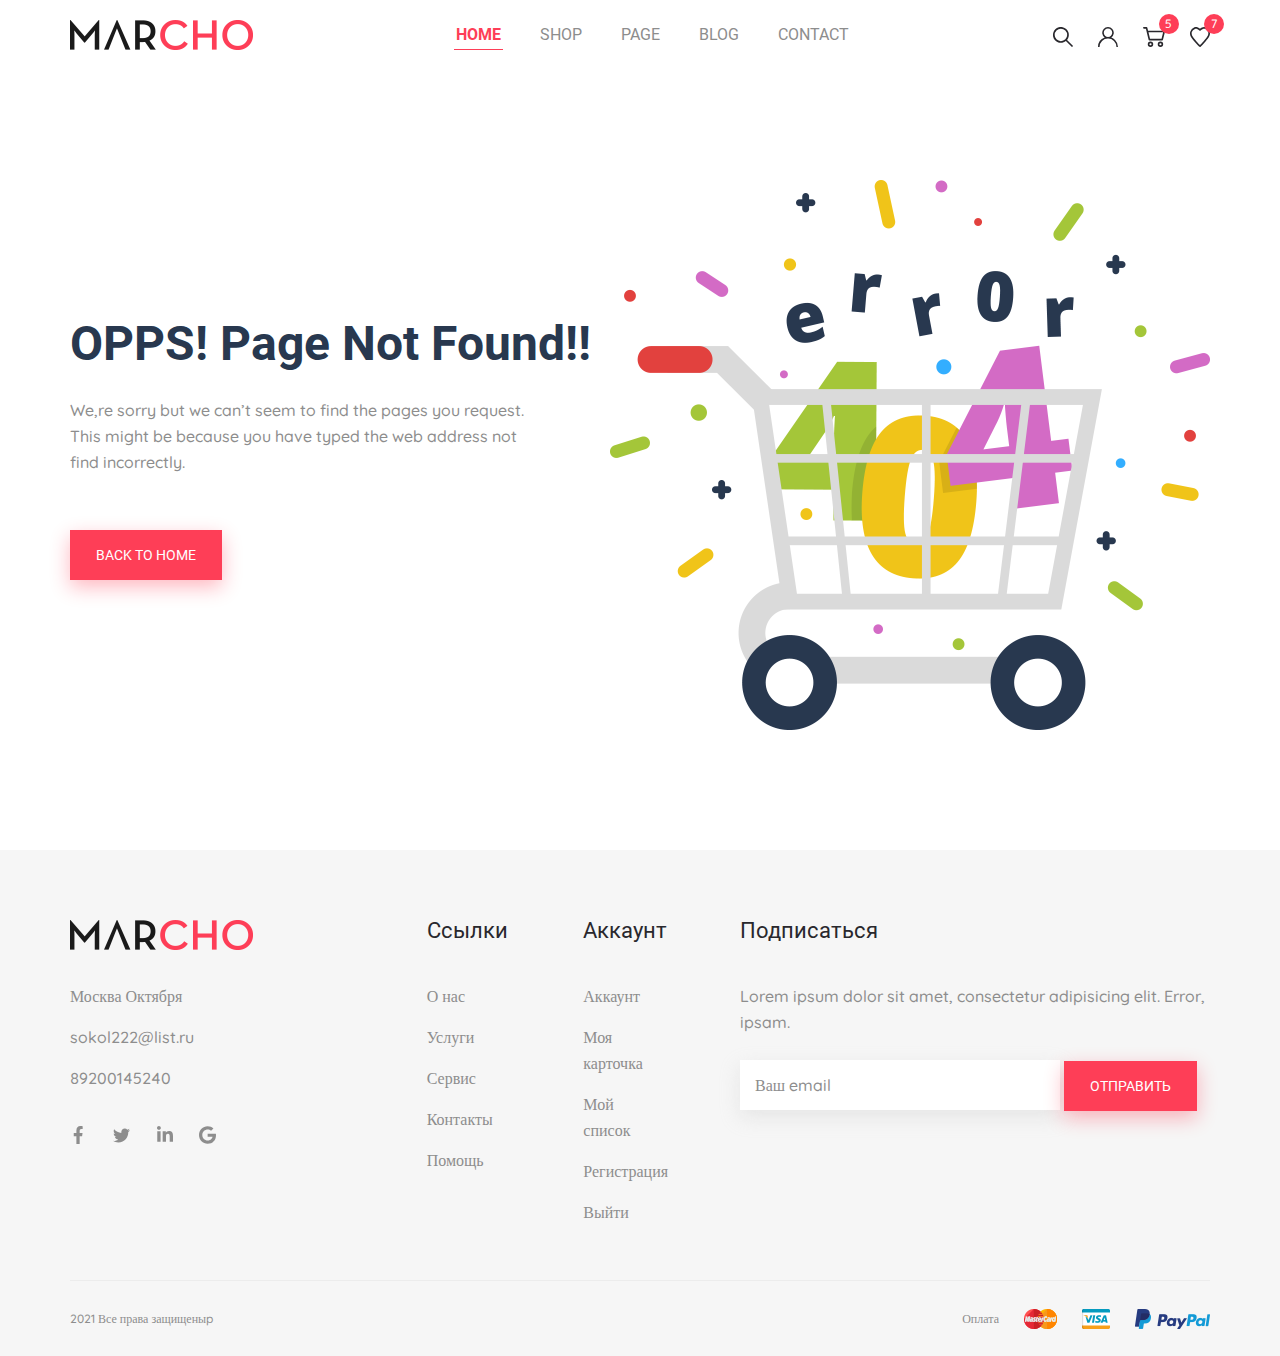
<file: 404-page.html>
<!DOCTYPE html>
<html lang="ru">
  <head>
    <meta charset="UTF-8">
    <meta name="viewport" content="width=device-width, initial-scale=1, minimum-scale=1, shrink-to-fit=no">
    <meta name="description" content="">
    <meta name="keywords" content="">
    <title>marco</title>
    <link rel="stylesheet" href="assets/css/style.min.css?v=0.0.0.0">
  </head>
  <body>
    <header class="header">
      <div class="container">
        <div class="header__inner">
          <div class="header__logo"><img class="header__logo-img" src="assets/img/logo.png" alt="#"></div>
          <nav class="menu">
            <ul class="menu__list">
                  <li class="menu__item"><a class="menu__link menu__link--active" href="/">Home</a></li>
                  <li class="menu__item"><a class="menu__link " href="shop.html">Shop</a></li>
                  <li class="menu__item"><a class="menu__link " href="">Page</a></li>
                  <li class="menu__item"><a class="menu__link " href="">Blog</a></li>
                  <li class="menu__item"><a class="menu__link " href="">Contact</a></li>
            </ul>
          </nav>
          <div class="nav-user"><a class="nav-user__item" href="search.php"><img class="nav-user__item-img" src="assets/img/icons/search.svg"></a><a class="nav-user__item" href="login.php"><img class="nav-user__item-img" src="assets/img/icons/user.svg"></a><a class="nav-user__item" href="cart.php"><img class="nav-user__item-img" src="assets/img/icons/cart.svg"><span class="nav-user__num">5</span></a><a class="nav-user__item" href="heart.php"><img class="nav-user__item-img" src="assets/img/icons/heart.svg"><span class="nav-user__num">7</span></a>
          </div>
        </div>
      </div>
    </header>
    <main class="main">
      <section class="page-404">
        <div class="container">
          <div class="page-404__inner">
            <div class="page-404__content">
              <h2 class="page-404__title">OPPS! Page Not Found!!</h2>
              <p class="page-404__text">We,re sorry but we can’t seem to find the pages you request. This might be because you have typed the web address not find incorrectly.</p><a class="btn" href="#">BACK TO HOME</a>
            </div><img class="page-404__img" src="assets/img/404.png" alt="#">
          </div>
        </div>
      </section>
    </main>
    <footer class="footer">
      <div class="container">
        <div class="footer__top">
          <div class="footer__top-item"><a class="footer__logo" href="#"><img class="header__logo-img" src="assets/img/logo.png" alt="#"></a><a class="footer__adress" href="#">Москва Октября</a><a class="footer__email" href="#">sokol222@list.ru</a><a class="footer__phone" href="#">89200145240</a>
            <ul class="sohial">
              <li class="sohial__item"><a class="sohial__link sohial__link--face" href="#"></a></li>
              <li class="sohial__item"><a class="sohial__link sohial__link--tw" href="#"></a></li>
              <li class="sohial__item"><a class="sohial__link sohial__link--in" href="#"></a></li>
              <li class="sohial__item"><a class="sohial__link sohial__link--google" href="#"></a></li>
            </ul>
          </div>
          <div class="footer__top-item">
            <h6 class="footer__title">Ссылки</h6>
            <ul class="footer__list">
              <li class="footer__list-item"><a class="footer__list-link" href="#">О нас</a><a class="footer__list-link" href="#">Услуги</a><a class="footer__list-link" href="#">Сервис</a><a class="footer__list-link" href="#">Контакты</a><a class="footer__list-link" href="#">Помощь</a></li>
            </ul>
          </div>
          <div class="footer__top-item">
            <h6 class="footer__title">Аккаунт</h6>
            <ul class="footer__list">
              <li class="footer__list-item"><a class="footer__list-link" href="#">Аккаунт</a><a class="footer__list-link" href="#">Моя карточка</a><a class="footer__list-link" href="#">Мой список</a><a class="footer__list-link" href="#">Регистрация</a><a class="footer__list-link" href="#">Выйти</a></li>
            </ul>
          </div>
          <div class="footer__top-item">
            <h6 class="footer__title">Подписаться</h6>
            <p class="footer__text">Lorem ipsum dolor sit amet, consectetur adipisicing elit. Error, ipsam.</p>
            <form class="footer__form" action="#">
              <input class="footer__input" type="email" placeholder="Ваш email">
              <button class="btn footer__btn" type="submit">Отправить</button>
            </form>
          </div>
        </div>
        <div class="footer__bottom">
          <p class="footer__copy">2021 Все права защищеныp</p>
          <div class="footer__pay">
            <ul class="footer__pay-list">
              <p class="footer__pay-text">Оплата</p>
              <li class="footer__pay-item"><a class="footer__pay-link" href="#"><img class="footer__pay-img" src="assets/img/icons/mastercard.png" alt="#"></a></li>
              <li class="footer__pay-item"><a class="footer__pay-link" href="#"><img class="footer__pay-img" src="assets/img/icons/viza.png" alt="#"></a></li>
              <li class="footer__pay-item"><a class="footer__pay-link" href="#"><img class="footer__pay-img" src="assets/img/icons/paypal.png" alt="#"></a></li>
            </ul>
          </div>
        </div>
      </div>
    </footer>
    <script src="assets/js/script.min.js?v=0.0.0.0"></script>
  </body>
</html>
</file>
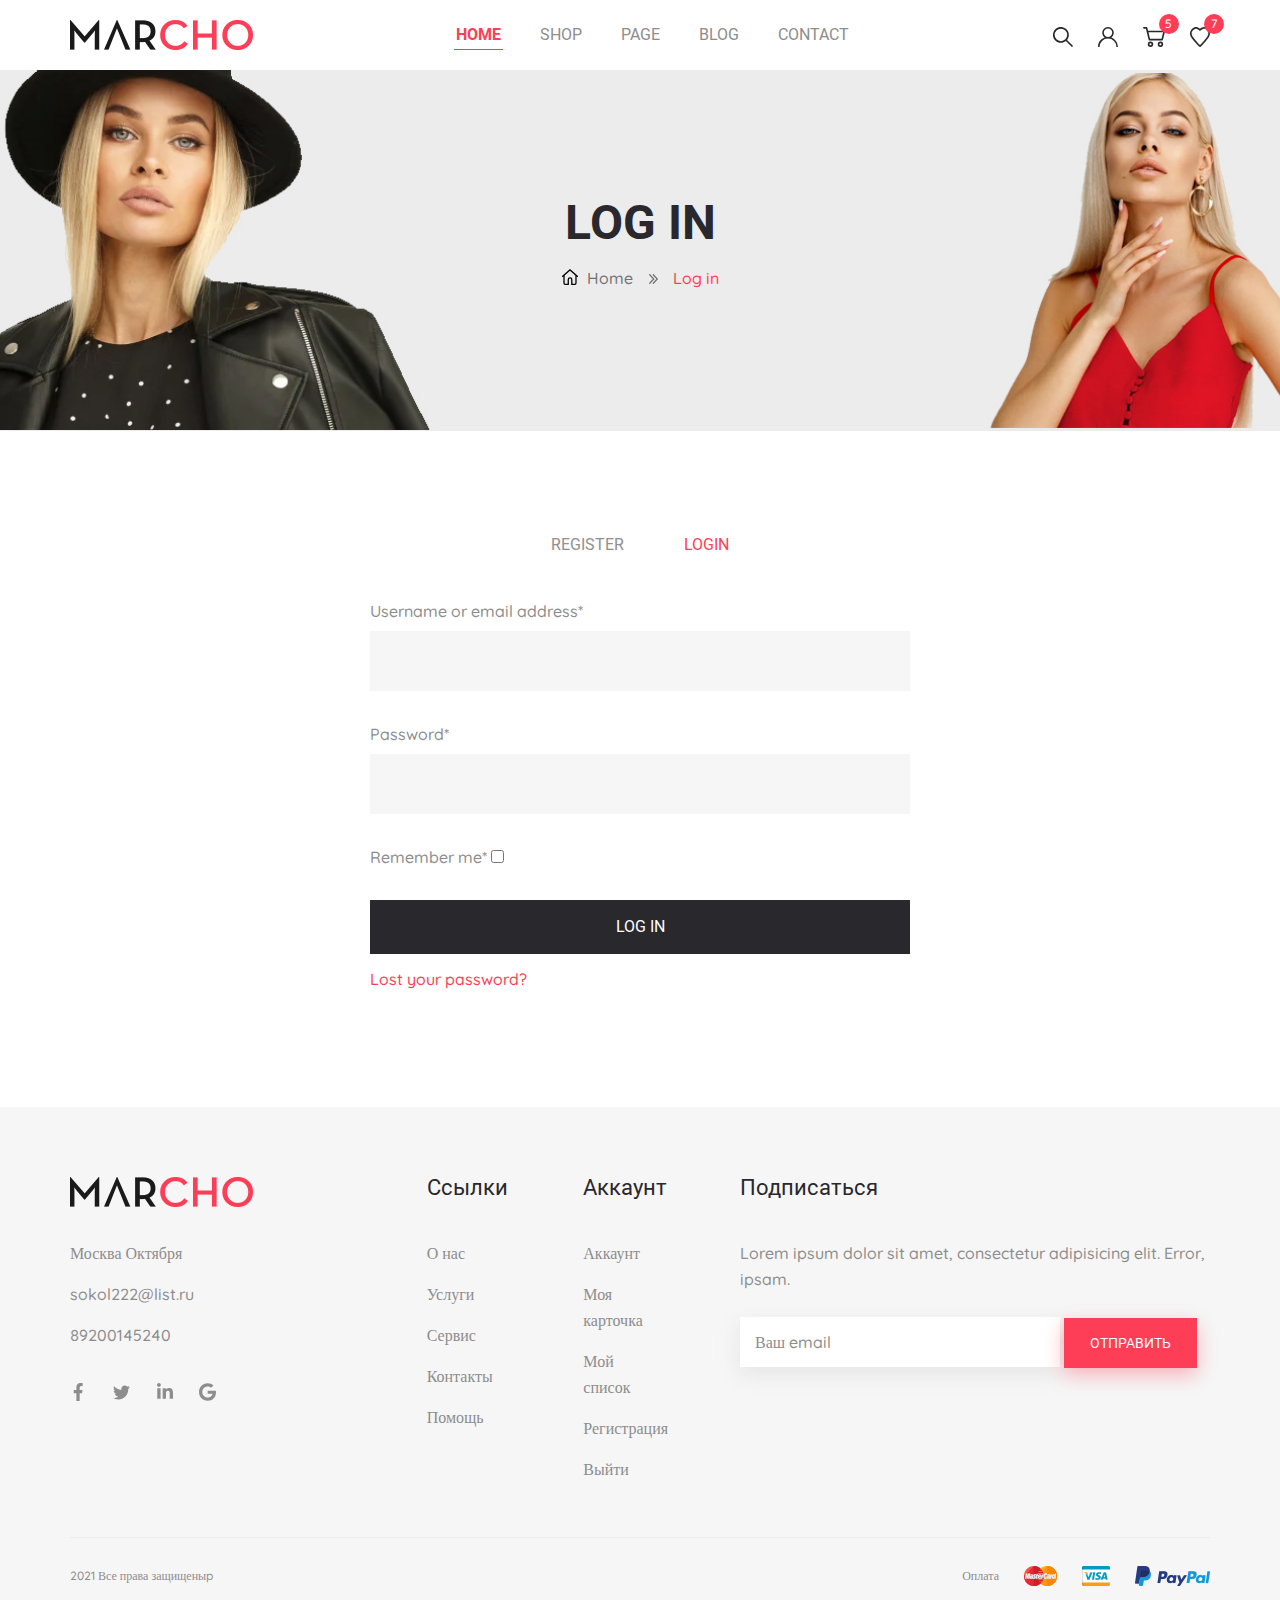
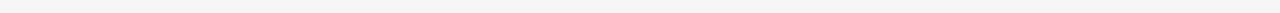
<file: login.html>
<!DOCTYPE html>
<html lang="ru">
  <head>
    <meta charset="UTF-8">
    <meta name="viewport" content="width=device-width, initial-scale=1, minimum-scale=1, shrink-to-fit=no">
    <meta name="description" content="">
    <meta name="keywords" content="">
    <title>Log in — marco</title>
    <link rel="stylesheet" href="assets/css/style.min.css?v=0.0.0.0">
  </head>
  <body>
    <header class="header">
      <div class="container">
        <div class="header__inner">
          <div class="header__logo"><img class="header__logo-img" src="assets/img/logo.png" alt="#"></div>
          <nav class="menu">
            <ul class="menu__list">
                  <li class="menu__item"><a class="menu__link menu__link--active" href="/">Home</a></li>
                  <li class="menu__item"><a class="menu__link " href="shop.html">Shop</a></li>
                  <li class="menu__item"><a class="menu__link " href="">Page</a></li>
                  <li class="menu__item"><a class="menu__link " href="">Blog</a></li>
                  <li class="menu__item"><a class="menu__link " href="">Contact</a></li>
            </ul>
          </nav>
          <div class="nav-user"><a class="nav-user__item" href="search.php"><img class="nav-user__item-img" src="assets/img/icons/search.svg"></a><a class="nav-user__item" href="login.php"><img class="nav-user__item-img" src="assets/img/icons/user.svg"></a><a class="nav-user__item" href="cart.php"><img class="nav-user__item-img" src="assets/img/icons/cart.svg"><span class="nav-user__num">5</span></a><a class="nav-user__item" href="heart.php"><img class="nav-user__item-img" src="assets/img/icons/heart.svg"><span class="nav-user__num">7</span></a>
          </div>
        </div>
      </div>
    </header>
    <section class="top">
      <div class="top__container" style="background-image: url(&quot;assets/img/top-bg.jpg&quot;)">
        <div class="container">
          <div class="title">log in</div>
          <div class="breadcrumbs">
            <ul class="breadcrumbs__list">
              <li class="breadcrumbs__item"><a class="breadcrumbs__link" href="#">Home</a></li>
              <li class="breadcrumbs__item"><a class="breadcrumbs__link" href="#">Log in</a></li>
            </ul>
          </div>
        </div>
      </div>
    </section>
    <main class="main">
      <section class="modal">
        <div class="container">
          <div class="modal__links"><a class="modal__link" href="register.php">REGISTER</a><a class="modal__link modal__link--active" href="#">LOGIN</a></div>
          <form class="modal__form" action="#">
            <label class="modal__label">Username or email address*
              <input class="modal__input" type="text">
            </label>
            <label class="modal__label">Password*
              <input class="modal__input" type="password">
            </label>
            <label class="modal__label">Remember me*
              <input type="checkbox">
            </label>
            <button class="modal__btn" type="submit">Log in</button><a class="modal__error" href="#">Lost your password?</a>
          </form>
        </div>
      </section>
    </main>
    <footer class="footer">
      <div class="container">
        <div class="footer__top">
          <div class="footer__top-item"><a class="footer__logo" href="#"><img class="header__logo-img" src="assets/img/logo.png" alt="#"></a><a class="footer__adress" href="#">Москва Октября</a><a class="footer__email" href="#">sokol222@list.ru</a><a class="footer__phone" href="#">89200145240</a>
            <ul class="sohial">
              <li class="sohial__item"><a class="sohial__link sohial__link--face" href="#"></a></li>
              <li class="sohial__item"><a class="sohial__link sohial__link--tw" href="#"></a></li>
              <li class="sohial__item"><a class="sohial__link sohial__link--in" href="#"></a></li>
              <li class="sohial__item"><a class="sohial__link sohial__link--google" href="#"></a></li>
            </ul>
          </div>
          <div class="footer__top-item">
            <h6 class="footer__title">Ссылки</h6>
            <ul class="footer__list">
              <li class="footer__list-item"><a class="footer__list-link" href="#">О нас</a><a class="footer__list-link" href="#">Услуги</a><a class="footer__list-link" href="#">Сервис</a><a class="footer__list-link" href="#">Контакты</a><a class="footer__list-link" href="#">Помощь</a></li>
            </ul>
          </div>
          <div class="footer__top-item">
            <h6 class="footer__title">Аккаунт</h6>
            <ul class="footer__list">
              <li class="footer__list-item"><a class="footer__list-link" href="#">Аккаунт</a><a class="footer__list-link" href="#">Моя карточка</a><a class="footer__list-link" href="#">Мой список</a><a class="footer__list-link" href="#">Регистрация</a><a class="footer__list-link" href="#">Выйти</a></li>
            </ul>
          </div>
          <div class="footer__top-item">
            <h6 class="footer__title">Подписаться</h6>
            <p class="footer__text">Lorem ipsum dolor sit amet, consectetur adipisicing elit. Error, ipsam.</p>
            <form class="footer__form" action="#">
              <input class="footer__input" type="email" placeholder="Ваш email">
              <button class="btn footer__btn" type="submit">Отправить</button>
            </form>
          </div>
        </div>
        <div class="footer__bottom">
          <p class="footer__copy">2021 Все права защищеныp</p>
          <div class="footer__pay">
            <ul class="footer__pay-list">
              <p class="footer__pay-text">Оплата</p>
              <li class="footer__pay-item"><a class="footer__pay-link" href="#"><img class="footer__pay-img" src="assets/img/icons/mastercard.png" alt="#"></a></li>
              <li class="footer__pay-item"><a class="footer__pay-link" href="#"><img class="footer__pay-img" src="assets/img/icons/viza.png" alt="#"></a></li>
              <li class="footer__pay-item"><a class="footer__pay-link" href="#"><img class="footer__pay-img" src="assets/img/icons/paypal.png" alt="#"></a></li>
            </ul>
          </div>
        </div>
      </div>
    </footer>
    <script src="assets/js/script.min.js?v=0.0.0.0"></script>
  </body>
</html>
</file>
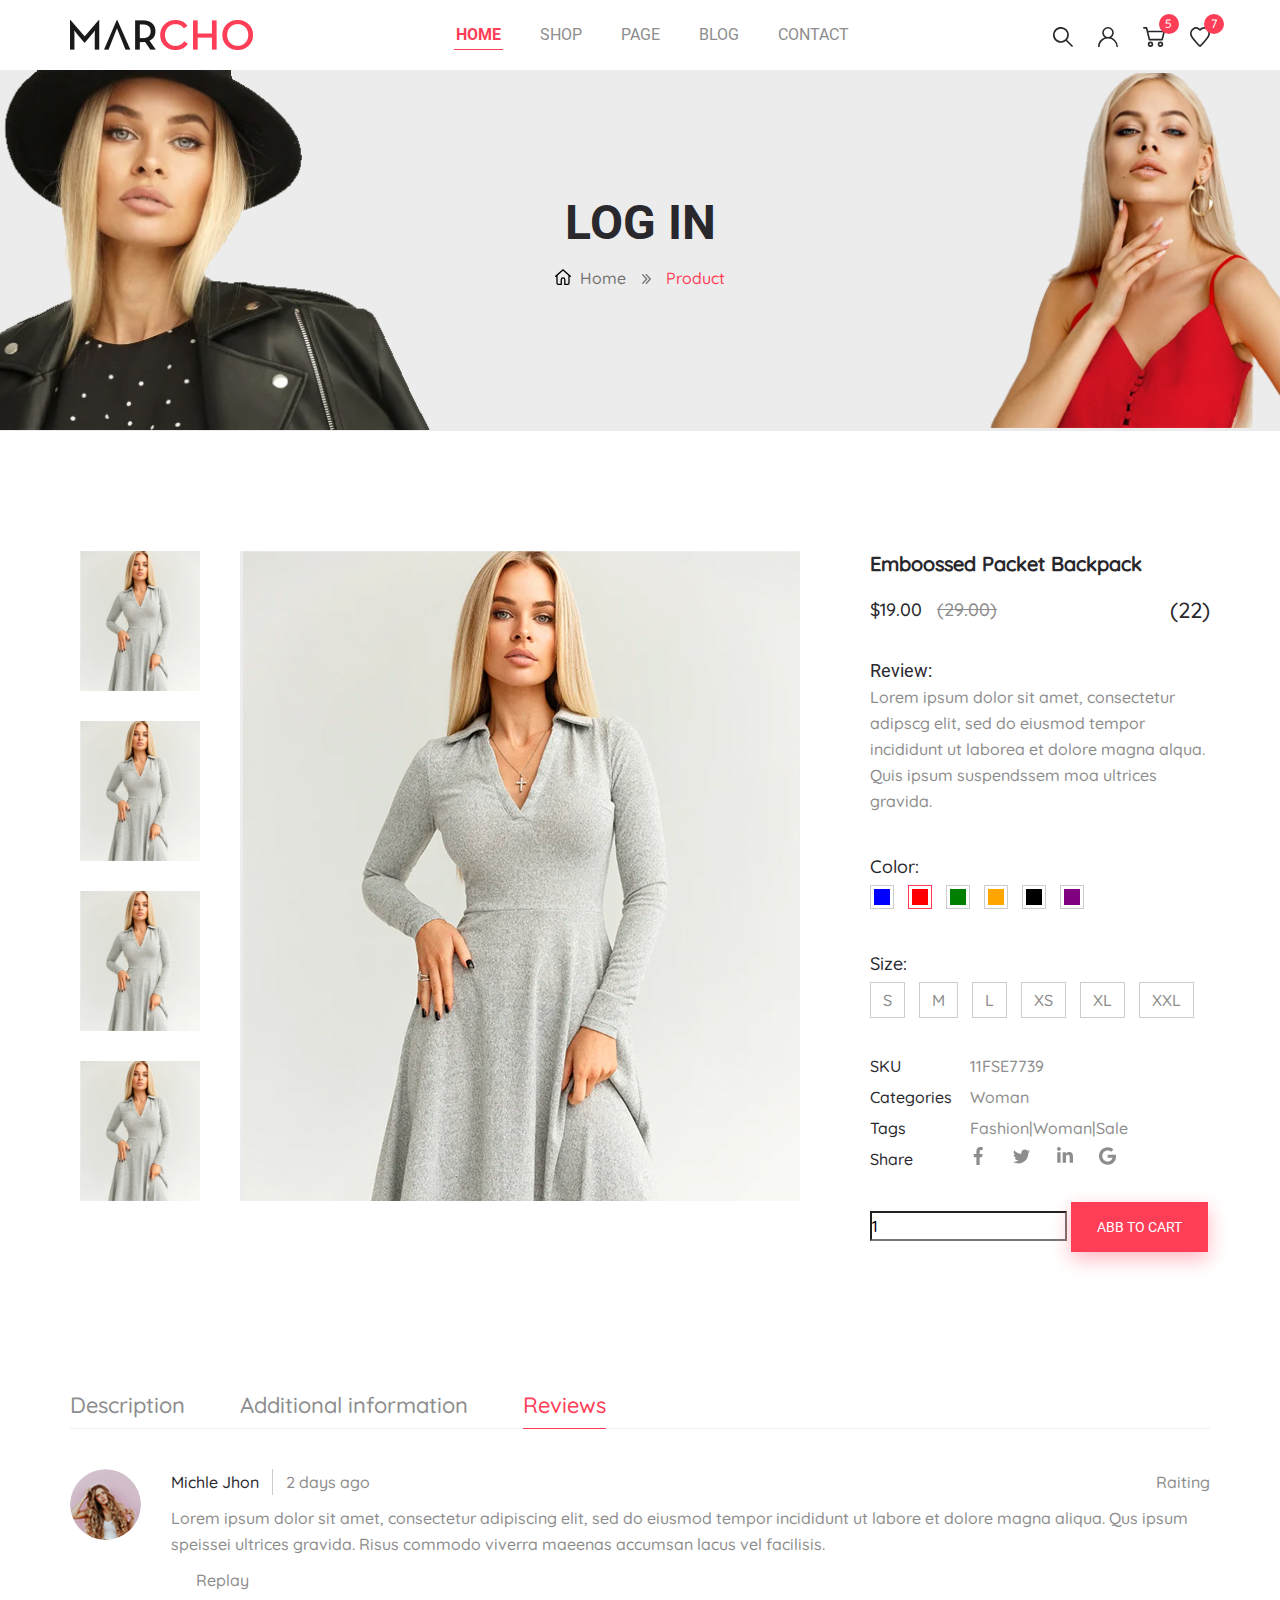
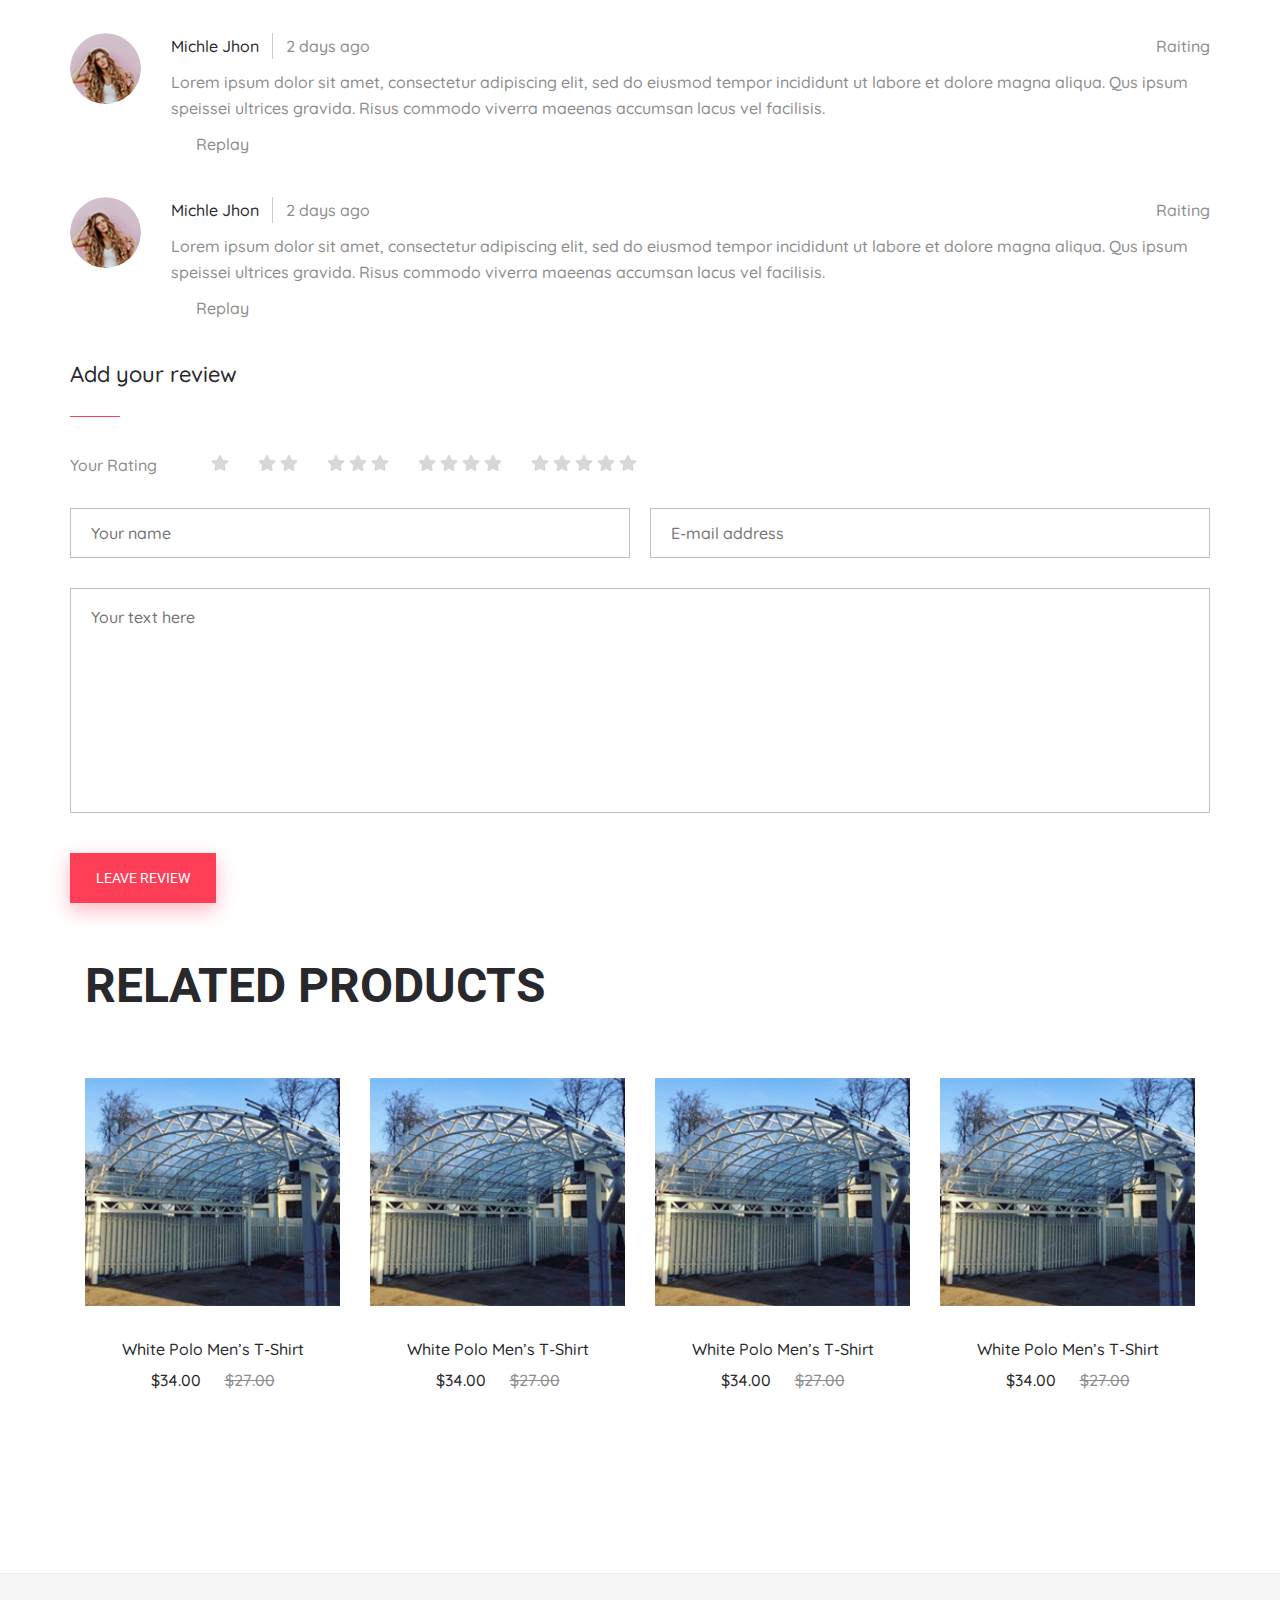
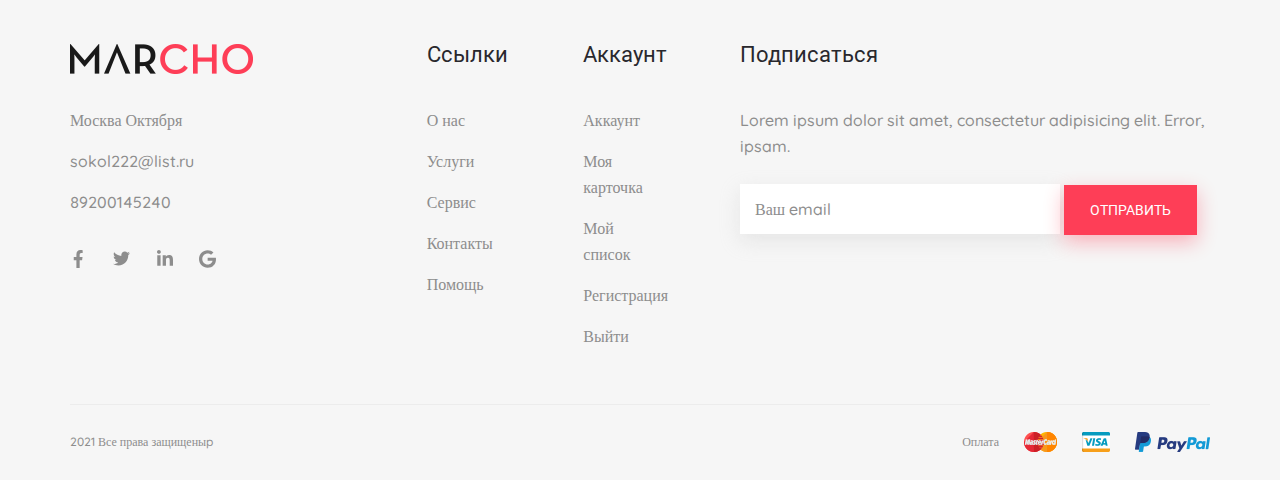
<file: product.html>
<!DOCTYPE html>
<html lang="ru">
  <head>
    <meta charset="UTF-8">
    <meta name="viewport" content="width=device-width, initial-scale=1, minimum-scale=1, shrink-to-fit=no">
    <meta name="description" content="">
    <meta name="keywords" content="">
    <title>Product — marco</title>
    <link rel="stylesheet" href="assets/css/style.min.css?v=0.0.0.0">
  </head>
  <body>
    <header class="header">
      <div class="container">
        <div class="header__inner">
          <div class="header__logo"><img class="header__logo-img" src="assets/img/logo.png" alt="#"></div>
          <nav class="menu">
            <ul class="menu__list">
                  <li class="menu__item"><a class="menu__link menu__link--active" href="/">Home</a></li>
                  <li class="menu__item"><a class="menu__link " href="shop.html">Shop</a></li>
                  <li class="menu__item"><a class="menu__link " href="">Page</a></li>
                  <li class="menu__item"><a class="menu__link " href="">Blog</a></li>
                  <li class="menu__item"><a class="menu__link " href="">Contact</a></li>
            </ul>
          </nav>
          <div class="nav-user"><a class="nav-user__item" href="search.php"><img class="nav-user__item-img" src="assets/img/icons/search.svg"></a><a class="nav-user__item" href="login.php"><img class="nav-user__item-img" src="assets/img/icons/user.svg"></a><a class="nav-user__item" href="cart.php"><img class="nav-user__item-img" src="assets/img/icons/cart.svg"><span class="nav-user__num">5</span></a><a class="nav-user__item" href="heart.php"><img class="nav-user__item-img" src="assets/img/icons/heart.svg"><span class="nav-user__num">7</span></a>
          </div>
        </div>
      </div>
    </header>
    <section class="top">
      <div class="top__container" style="background-image: url(&quot;assets/img/top-bg.jpg&quot;)">
        <div class="container">
          <div class="title">log in</div>
          <div class="breadcrumbs">
            <ul class="breadcrumbs__list">
              <li class="breadcrumbs__item"><a class="breadcrumbs__link" href="#">Home</a></li>
              <li class="breadcrumbs__item"><a class="breadcrumbs__link" href="#">Product</a></li>
            </ul>
          </div>
        </div>
      </div>
    </section>
    <main class="main">
      <section class="product-page">
        <div class="container">
          <div class="product-one">
            <div class="product-one__inner">
              <div class="product-one__slide product-slide">
                <div class="product-slide__thumb">
                                    <div class="product-slide__thumb-item"><img class="product-slide__thumb-img" src="assets/img/product/item/1.jpg" alt="#"></div>
                                    <div class="product-slide__thumb-item"><img class="product-slide__thumb-img" src="assets/img/product/item/1.jpg" alt="#"></div>
                                    <div class="product-slide__thumb-item"><img class="product-slide__thumb-img" src="assets/img/product/item/1.jpg" alt="#"></div>
                                    <div class="product-slide__thumb-item"><img class="product-slide__thumb-img" src="assets/img/product/item/1.jpg" alt="#"></div>
                </div>
                <div class="product-slide__big">
                                    <div class="product-slide__big-item"><img class="product-slide__big-img" src="assets/img/product/item/1.jpg" alt="#"></div>
                </div>
              </div>
              <div class="product-one__content">
                <h2 class="product-one__title">Emboossed Packet Backpack</h2>
                <div class="product-one__box">
                  <div class="product-one__price">
                    <div class="product-one__price-new">$19.00</div>
                    <div class="product-one__price-old">(29.00)</div>
                  </div>
                  <div class="product-one__star">(22)</div>
                </div>
                <p class="product-one__text"><span>Review:</span> Lorem ipsum dolor sit amet, consectetur adipscg elit, sed do eiusmod tempor incididunt ut laborea et dolore magna alqua. Quis ipsum suspendssem moa ultrices gravida.</p>
                <form class="product-one__form product-filter" action="#">
                  <div class="product-filter__color">
                    <div class="product-filter__title">Color:</div>
                                        <label class="product-filter__color-label">
                                          <input class="product-filter__color-input" type="radio" name="color"><span class="product-filter__color-checkbox"><span style="background-color: blue"></span></span>
                                        </label>
                                        <label class="product-filter__color-label">
                                          <input class="product-filter__color-input" type="radio" checked name="color"><span class="product-filter__color-checkbox"><span style="background-color: red"></span></span>
                                        </label>
                                        <label class="product-filter__color-label">
                                          <input class="product-filter__color-input" type="radio" name="color"><span class="product-filter__color-checkbox"><span style="background-color: green"></span></span>
                                        </label>
                                        <label class="product-filter__color-label">
                                          <input class="product-filter__color-input" type="radio" name="color"><span class="product-filter__color-checkbox"><span style="background-color: orange"></span></span>
                                        </label>
                                        <label class="product-filter__color-label">
                                          <input class="product-filter__color-input" type="radio" name="color"><span class="product-filter__color-checkbox"><span style="background-color: black"></span></span>
                                        </label>
                                        <label class="product-filter__color-label">
                                          <input class="product-filter__color-input" type="radio" name="color"><span class="product-filter__color-checkbox"><span style="background-color: purple"></span></span>
                                        </label>
                  </div>
                  <div class="product-filter__size">
                    <div class="product-filter__title">Size:</div>
                                        <label class="product-filter__size-label">
                                          <input class="product-filter__size-input" type="radio" name="size"><span class="product-filter__size-checkbox product-filter__size-checkbox--blue">S</span>
                                        </label>
                                        <label class="product-filter__size-label">
                                          <input class="product-filter__size-input" type="radio" name="size"><span class="product-filter__size-checkbox product-filter__size-checkbox--red">M</span>
                                        </label>
                                        <label class="product-filter__size-label">
                                          <input class="product-filter__size-input" type="radio" name="size"><span class="product-filter__size-checkbox product-filter__size-checkbox--green">L</span>
                                        </label>
                                        <label class="product-filter__size-label">
                                          <input class="product-filter__size-input" type="radio" name="size"><span class="product-filter__size-checkbox product-filter__size-checkbox--orange">XS</span>
                                        </label>
                                        <label class="product-filter__size-label">
                                          <input class="product-filter__size-input" type="radio" name="size"><span class="product-filter__size-checkbox product-filter__size-checkbox--black">XL</span>
                                        </label>
                                        <label class="product-filter__size-label">
                                          <input class="product-filter__size-input" type="radio" name="size"><span class="product-filter__size-checkbox product-filter__size-checkbox--purple">XXL</span>
                                        </label>
                  </div>
                  <div class="product-one__info product-info">
                    <ul class="product-info__list">
                                            <li class="product-info__item">
                                              <div class="product-info__title">SKU</div>
                                              <div class="product-info__text">11FSE7739</div>
                                            </li>
                                            <li class="product-info__item">
                                              <div class="product-info__title">Categories</div>
                                              <div class="product-info__text">Woman</div>
                                            </li>
                      <li class="product-info__item">
                        <div class="product-info__title">Tags</div>
                        <div class="product-info__text"><a href="#">Fashion</a>|<a href="#">Woman</a>|<a href="#">Sale</a></div>
                      </li>
                      <li class="product-info__item">
                        <div class="product-info__title">Share</div>
                        <ul class="sohial">
                          <li class="sohial__item"><a class="sohial__link sohial__link--face" href="#"></a></li>
                          <li class="sohial__item"><a class="sohial__link sohial__link--tw" href="#"></a></li>
                          <li class="sohial__item"><a class="sohial__link sohial__link--in" href="#"></a></li>
                          <li class="sohial__item"><a class="sohial__link sohial__link--google" href="#"></a></li>
                        </ul>
                      </li>
                    </ul>
                  </div>
                  <input class="product-one__num" type="number" value="1" min="1">
                  <button class="btn product-one__btn" type="submit">Abb to Cart</button>
                </form>
              </div>
            </div>
          </div>
          <div class="product-tabs">
            <div class="tab">
              <div class="tab__nav product-tabs__nav"><a class="tab__link product-tabs__link" href="#">Description</a><a class="tab__link product-tabs__link" href="#">Additional information</a><a class="tab__link product-tabs__link tab__link--active" href="#">Reviews</a></div>
              <div class="tab__content product-tabs__content">
                <div class="tab__content-item product-tabs__content-item">content 1</div>
                <div class="tab__content-item product-tabs__content-item">content 2</div>
                <div class="tab__content-item product-tabs__content-item tab__content-item--active tab__content-item--active">
                                    <div class="comments"><img class="comments__img" src="assets/img/avatar/1.jpg" alt="#">
                                      <div class="comments__content">
                                        <div class="comments__content-top">
                                          <p class="comments__content-name">Michle Jhon</p>
                                          <div class="comments__content-date">2 days ago</div>
                                          <div class="star">Raiting</div>
                                        </div>
                                        <p class="comments__content-text">Lorem ipsum dolor sit amet, consectetur adipiscing elit, sed do eiusmod tempor incididunt ut labore et dolore magna aliqua. Qus ipsum speissei ultrices gravida. Risus commodo viverra maeenas accumsan lacus vel facilisis.</p><a class="comments__content-link" href="#">Replay</a>
                                      </div>
                                    </div>
                                    <div class="comments"><img class="comments__img" src="assets/img/avatar/1.jpg" alt="#">
                                      <div class="comments__content">
                                        <div class="comments__content-top">
                                          <p class="comments__content-name">Michle Jhon</p>
                                          <div class="comments__content-date">2 days ago</div>
                                          <div class="star">Raiting</div>
                                        </div>
                                        <p class="comments__content-text">Lorem ipsum dolor sit amet, consectetur adipiscing elit, sed do eiusmod tempor incididunt ut labore et dolore magna aliqua. Qus ipsum speissei ultrices gravida. Risus commodo viverra maeenas accumsan lacus vel facilisis.</p><a class="comments__content-link" href="#">Replay</a>
                                      </div>
                                    </div>
                                    <div class="comments"><img class="comments__img" src="assets/img/avatar/1.jpg" alt="#">
                                      <div class="comments__content">
                                        <div class="comments__content-top">
                                          <p class="comments__content-name">Michle Jhon</p>
                                          <div class="comments__content-date">2 days ago</div>
                                          <div class="star">Raiting</div>
                                        </div>
                                        <p class="comments__content-text">Lorem ipsum dolor sit amet, consectetur adipiscing elit, sed do eiusmod tempor incididunt ut labore et dolore magna aliqua. Qus ipsum speissei ultrices gravida. Risus commodo viverra maeenas accumsan lacus vel facilisis.</p><a class="comments__content-link" href="#">Replay</a>
                                      </div>
                                    </div>
                  <form class="comments__form" action="#">
                    <div class="comments__form-title">Add your review</div>
                    <div class="comments__form-stars"><span class="comments__form-label-title">Your Rating</span>
                      <label class="comments__form-label">
                        <input class="comments__form-input" type="radio" name="star"><span class="comments__form-radio"><svg xmlns="http://www.w3.org/2000/svg" xmlns:xlink="http://www.w3.org/1999/xlink" width="18px" height="16px" viewBox="0 0 18 16" version="1.1">
  <g id="surface1">
    <path style="stroke:none;" d="M 8.101562 0.554688 L 6.0625 4.695312 L 1.496094 5.359375 C 0.679688 5.476562 0.351562 6.488281 0.945312 7.066406 L 4.246094 10.285156 L 3.464844 14.832031 C 3.324219 15.652344 4.191406 16.269531 4.914062 15.882812 L 9 13.738281 L 13.085938 15.882812 C 13.808594 16.265625 14.675781 15.652344 14.535156 14.832031 L 13.753906 10.285156 L 17.054688 7.066406 C 17.648438 6.488281 17.320312 5.476562 16.503906 5.359375 L 11.9375 4.695312 L 9.898438 0.554688 C 9.53125 -0.179688 8.472656 -0.191406 8.101562 0.554688 Z M 8.101562 0.554688 "/>
  </g>
</svg>
</span>
                      </label>
                      <label class="comments__form-label">
                        <input class="comments__form-input" type="radio" name="star"><span class="comments__form-radio">
                          <svg xmlns="http://www.w3.org/2000/svg" xmlns:xlink="http://www.w3.org/1999/xlink" width="18px" height="16px" viewBox="0 0 18 16" version="1.1">
  <g id="surface1">
    <path style="stroke:none;" d="M 8.101562 0.554688 L 6.0625 4.695312 L 1.496094 5.359375 C 0.679688 5.476562 0.351562 6.488281 0.945312 7.066406 L 4.246094 10.285156 L 3.464844 14.832031 C 3.324219 15.652344 4.191406 16.269531 4.914062 15.882812 L 9 13.738281 L 13.085938 15.882812 C 13.808594 16.265625 14.675781 15.652344 14.535156 14.832031 L 13.753906 10.285156 L 17.054688 7.066406 C 17.648438 6.488281 17.320312 5.476562 16.503906 5.359375 L 11.9375 4.695312 L 9.898438 0.554688 C 9.53125 -0.179688 8.472656 -0.191406 8.101562 0.554688 Z M 8.101562 0.554688 "/>
  </g>
</svg>
                          <svg xmlns="http://www.w3.org/2000/svg" xmlns:xlink="http://www.w3.org/1999/xlink" width="18px" height="16px" viewBox="0 0 18 16" version="1.1">
  <g id="surface1">
    <path style="stroke:none;" d="M 8.101562 0.554688 L 6.0625 4.695312 L 1.496094 5.359375 C 0.679688 5.476562 0.351562 6.488281 0.945312 7.066406 L 4.246094 10.285156 L 3.464844 14.832031 C 3.324219 15.652344 4.191406 16.269531 4.914062 15.882812 L 9 13.738281 L 13.085938 15.882812 C 13.808594 16.265625 14.675781 15.652344 14.535156 14.832031 L 13.753906 10.285156 L 17.054688 7.066406 C 17.648438 6.488281 17.320312 5.476562 16.503906 5.359375 L 11.9375 4.695312 L 9.898438 0.554688 C 9.53125 -0.179688 8.472656 -0.191406 8.101562 0.554688 Z M 8.101562 0.554688 "/>
  </g>
</svg>
</span>
                      </label>
                      <label class="comments__form-label">
                        <input class="comments__form-input" type="radio" name="star"><span class="comments__form-radio">
                          <svg xmlns="http://www.w3.org/2000/svg" xmlns:xlink="http://www.w3.org/1999/xlink" width="18px" height="16px" viewBox="0 0 18 16" version="1.1">
  <g id="surface1">
    <path style="stroke:none;" d="M 8.101562 0.554688 L 6.0625 4.695312 L 1.496094 5.359375 C 0.679688 5.476562 0.351562 6.488281 0.945312 7.066406 L 4.246094 10.285156 L 3.464844 14.832031 C 3.324219 15.652344 4.191406 16.269531 4.914062 15.882812 L 9 13.738281 L 13.085938 15.882812 C 13.808594 16.265625 14.675781 15.652344 14.535156 14.832031 L 13.753906 10.285156 L 17.054688 7.066406 C 17.648438 6.488281 17.320312 5.476562 16.503906 5.359375 L 11.9375 4.695312 L 9.898438 0.554688 C 9.53125 -0.179688 8.472656 -0.191406 8.101562 0.554688 Z M 8.101562 0.554688 "/>
  </g>
</svg>
                          <svg xmlns="http://www.w3.org/2000/svg" xmlns:xlink="http://www.w3.org/1999/xlink" width="18px" height="16px" viewBox="0 0 18 16" version="1.1">
  <g id="surface1">
    <path style="stroke:none;" d="M 8.101562 0.554688 L 6.0625 4.695312 L 1.496094 5.359375 C 0.679688 5.476562 0.351562 6.488281 0.945312 7.066406 L 4.246094 10.285156 L 3.464844 14.832031 C 3.324219 15.652344 4.191406 16.269531 4.914062 15.882812 L 9 13.738281 L 13.085938 15.882812 C 13.808594 16.265625 14.675781 15.652344 14.535156 14.832031 L 13.753906 10.285156 L 17.054688 7.066406 C 17.648438 6.488281 17.320312 5.476562 16.503906 5.359375 L 11.9375 4.695312 L 9.898438 0.554688 C 9.53125 -0.179688 8.472656 -0.191406 8.101562 0.554688 Z M 8.101562 0.554688 "/>
  </g>
</svg>
                          <svg xmlns="http://www.w3.org/2000/svg" xmlns:xlink="http://www.w3.org/1999/xlink" width="18px" height="16px" viewBox="0 0 18 16" version="1.1">
  <g id="surface1">
    <path style="stroke:none;" d="M 8.101562 0.554688 L 6.0625 4.695312 L 1.496094 5.359375 C 0.679688 5.476562 0.351562 6.488281 0.945312 7.066406 L 4.246094 10.285156 L 3.464844 14.832031 C 3.324219 15.652344 4.191406 16.269531 4.914062 15.882812 L 9 13.738281 L 13.085938 15.882812 C 13.808594 16.265625 14.675781 15.652344 14.535156 14.832031 L 13.753906 10.285156 L 17.054688 7.066406 C 17.648438 6.488281 17.320312 5.476562 16.503906 5.359375 L 11.9375 4.695312 L 9.898438 0.554688 C 9.53125 -0.179688 8.472656 -0.191406 8.101562 0.554688 Z M 8.101562 0.554688 "/>
  </g>
</svg>
</span>
                      </label>
                      <label class="comments__form-label">
                        <input class="comments__form-input" type="radio" name="star"><span class="comments__form-radio">
                          <svg xmlns="http://www.w3.org/2000/svg" xmlns:xlink="http://www.w3.org/1999/xlink" width="18px" height="16px" viewBox="0 0 18 16" version="1.1">
  <g id="surface1">
    <path style="stroke:none;" d="M 8.101562 0.554688 L 6.0625 4.695312 L 1.496094 5.359375 C 0.679688 5.476562 0.351562 6.488281 0.945312 7.066406 L 4.246094 10.285156 L 3.464844 14.832031 C 3.324219 15.652344 4.191406 16.269531 4.914062 15.882812 L 9 13.738281 L 13.085938 15.882812 C 13.808594 16.265625 14.675781 15.652344 14.535156 14.832031 L 13.753906 10.285156 L 17.054688 7.066406 C 17.648438 6.488281 17.320312 5.476562 16.503906 5.359375 L 11.9375 4.695312 L 9.898438 0.554688 C 9.53125 -0.179688 8.472656 -0.191406 8.101562 0.554688 Z M 8.101562 0.554688 "/>
  </g>
</svg>
                          <svg xmlns="http://www.w3.org/2000/svg" xmlns:xlink="http://www.w3.org/1999/xlink" width="18px" height="16px" viewBox="0 0 18 16" version="1.1">
  <g id="surface1">
    <path style="stroke:none;" d="M 8.101562 0.554688 L 6.0625 4.695312 L 1.496094 5.359375 C 0.679688 5.476562 0.351562 6.488281 0.945312 7.066406 L 4.246094 10.285156 L 3.464844 14.832031 C 3.324219 15.652344 4.191406 16.269531 4.914062 15.882812 L 9 13.738281 L 13.085938 15.882812 C 13.808594 16.265625 14.675781 15.652344 14.535156 14.832031 L 13.753906 10.285156 L 17.054688 7.066406 C 17.648438 6.488281 17.320312 5.476562 16.503906 5.359375 L 11.9375 4.695312 L 9.898438 0.554688 C 9.53125 -0.179688 8.472656 -0.191406 8.101562 0.554688 Z M 8.101562 0.554688 "/>
  </g>
</svg>
                          <svg xmlns="http://www.w3.org/2000/svg" xmlns:xlink="http://www.w3.org/1999/xlink" width="18px" height="16px" viewBox="0 0 18 16" version="1.1">
  <g id="surface1">
    <path style="stroke:none;" d="M 8.101562 0.554688 L 6.0625 4.695312 L 1.496094 5.359375 C 0.679688 5.476562 0.351562 6.488281 0.945312 7.066406 L 4.246094 10.285156 L 3.464844 14.832031 C 3.324219 15.652344 4.191406 16.269531 4.914062 15.882812 L 9 13.738281 L 13.085938 15.882812 C 13.808594 16.265625 14.675781 15.652344 14.535156 14.832031 L 13.753906 10.285156 L 17.054688 7.066406 C 17.648438 6.488281 17.320312 5.476562 16.503906 5.359375 L 11.9375 4.695312 L 9.898438 0.554688 C 9.53125 -0.179688 8.472656 -0.191406 8.101562 0.554688 Z M 8.101562 0.554688 "/>
  </g>
</svg>
                          <svg xmlns="http://www.w3.org/2000/svg" xmlns:xlink="http://www.w3.org/1999/xlink" width="18px" height="16px" viewBox="0 0 18 16" version="1.1">
  <g id="surface1">
    <path style="stroke:none;" d="M 8.101562 0.554688 L 6.0625 4.695312 L 1.496094 5.359375 C 0.679688 5.476562 0.351562 6.488281 0.945312 7.066406 L 4.246094 10.285156 L 3.464844 14.832031 C 3.324219 15.652344 4.191406 16.269531 4.914062 15.882812 L 9 13.738281 L 13.085938 15.882812 C 13.808594 16.265625 14.675781 15.652344 14.535156 14.832031 L 13.753906 10.285156 L 17.054688 7.066406 C 17.648438 6.488281 17.320312 5.476562 16.503906 5.359375 L 11.9375 4.695312 L 9.898438 0.554688 C 9.53125 -0.179688 8.472656 -0.191406 8.101562 0.554688 Z M 8.101562 0.554688 "/>
  </g>
</svg>
</span>
                      </label>
                      <label class="comments__form-label">
                        <input class="comments__form-input" type="radio" name="star"><span class="comments__form-radio">
                          <svg xmlns="http://www.w3.org/2000/svg" xmlns:xlink="http://www.w3.org/1999/xlink" width="18px" height="16px" viewBox="0 0 18 16" version="1.1">
  <g id="surface1">
    <path style="stroke:none;" d="M 8.101562 0.554688 L 6.0625 4.695312 L 1.496094 5.359375 C 0.679688 5.476562 0.351562 6.488281 0.945312 7.066406 L 4.246094 10.285156 L 3.464844 14.832031 C 3.324219 15.652344 4.191406 16.269531 4.914062 15.882812 L 9 13.738281 L 13.085938 15.882812 C 13.808594 16.265625 14.675781 15.652344 14.535156 14.832031 L 13.753906 10.285156 L 17.054688 7.066406 C 17.648438 6.488281 17.320312 5.476562 16.503906 5.359375 L 11.9375 4.695312 L 9.898438 0.554688 C 9.53125 -0.179688 8.472656 -0.191406 8.101562 0.554688 Z M 8.101562 0.554688 "/>
  </g>
</svg>
                          <svg xmlns="http://www.w3.org/2000/svg" xmlns:xlink="http://www.w3.org/1999/xlink" width="18px" height="16px" viewBox="0 0 18 16" version="1.1">
  <g id="surface1">
    <path style="stroke:none;" d="M 8.101562 0.554688 L 6.0625 4.695312 L 1.496094 5.359375 C 0.679688 5.476562 0.351562 6.488281 0.945312 7.066406 L 4.246094 10.285156 L 3.464844 14.832031 C 3.324219 15.652344 4.191406 16.269531 4.914062 15.882812 L 9 13.738281 L 13.085938 15.882812 C 13.808594 16.265625 14.675781 15.652344 14.535156 14.832031 L 13.753906 10.285156 L 17.054688 7.066406 C 17.648438 6.488281 17.320312 5.476562 16.503906 5.359375 L 11.9375 4.695312 L 9.898438 0.554688 C 9.53125 -0.179688 8.472656 -0.191406 8.101562 0.554688 Z M 8.101562 0.554688 "/>
  </g>
</svg>
                          <svg xmlns="http://www.w3.org/2000/svg" xmlns:xlink="http://www.w3.org/1999/xlink" width="18px" height="16px" viewBox="0 0 18 16" version="1.1">
  <g id="surface1">
    <path style="stroke:none;" d="M 8.101562 0.554688 L 6.0625 4.695312 L 1.496094 5.359375 C 0.679688 5.476562 0.351562 6.488281 0.945312 7.066406 L 4.246094 10.285156 L 3.464844 14.832031 C 3.324219 15.652344 4.191406 16.269531 4.914062 15.882812 L 9 13.738281 L 13.085938 15.882812 C 13.808594 16.265625 14.675781 15.652344 14.535156 14.832031 L 13.753906 10.285156 L 17.054688 7.066406 C 17.648438 6.488281 17.320312 5.476562 16.503906 5.359375 L 11.9375 4.695312 L 9.898438 0.554688 C 9.53125 -0.179688 8.472656 -0.191406 8.101562 0.554688 Z M 8.101562 0.554688 "/>
  </g>
</svg>
                          <svg xmlns="http://www.w3.org/2000/svg" xmlns:xlink="http://www.w3.org/1999/xlink" width="18px" height="16px" viewBox="0 0 18 16" version="1.1">
  <g id="surface1">
    <path style="stroke:none;" d="M 8.101562 0.554688 L 6.0625 4.695312 L 1.496094 5.359375 C 0.679688 5.476562 0.351562 6.488281 0.945312 7.066406 L 4.246094 10.285156 L 3.464844 14.832031 C 3.324219 15.652344 4.191406 16.269531 4.914062 15.882812 L 9 13.738281 L 13.085938 15.882812 C 13.808594 16.265625 14.675781 15.652344 14.535156 14.832031 L 13.753906 10.285156 L 17.054688 7.066406 C 17.648438 6.488281 17.320312 5.476562 16.503906 5.359375 L 11.9375 4.695312 L 9.898438 0.554688 C 9.53125 -0.179688 8.472656 -0.191406 8.101562 0.554688 Z M 8.101562 0.554688 "/>
  </g>
</svg>
                          <svg xmlns="http://www.w3.org/2000/svg" xmlns:xlink="http://www.w3.org/1999/xlink" width="18px" height="16px" viewBox="0 0 18 16" version="1.1">
  <g id="surface1">
    <path style="stroke:none;" d="M 8.101562 0.554688 L 6.0625 4.695312 L 1.496094 5.359375 C 0.679688 5.476562 0.351562 6.488281 0.945312 7.066406 L 4.246094 10.285156 L 3.464844 14.832031 C 3.324219 15.652344 4.191406 16.269531 4.914062 15.882812 L 9 13.738281 L 13.085938 15.882812 C 13.808594 16.265625 14.675781 15.652344 14.535156 14.832031 L 13.753906 10.285156 L 17.054688 7.066406 C 17.648438 6.488281 17.320312 5.476562 16.503906 5.359375 L 11.9375 4.695312 L 9.898438 0.554688 C 9.53125 -0.179688 8.472656 -0.191406 8.101562 0.554688 Z M 8.101562 0.554688 "/>
  </g>
</svg>
</span>
                      </label>
                    </div>
                    <div class="comments__form-textbox">
                      <input class="comments__form-text" type="text" placeholder="Your name" name="name">
                      <input class="comments__form-text" type="text" placeholder="E-mail address" name="namePhone">
                    </div>
                    <textarea class="comments__form-textarea" name="" placeholder="Your text here"></textarea>
                    <button class="btn">Leave Review</button>
                  </form>
                </div>
              </div>
            </div>
          </div>
          <section class="related">
            <div class="container">
              <h3 class="title related__title">RELATED PRODUCTS</h3>
              <div class="related__items">
                                <div class="product-item ">
                                  <div class="product-item__img-box"><img class="product-item__img" src="assets/img/product/1.jpg" alt="#"></div>
                                  <div class="star"></div>
                                  <div class="product-item__title"> White Polo Men’s T-Shirt</div>
                                  <div class="product-item__price">
                                    <div class="product-item__new-price">$34.00</div>
                                    <div class="product-item__old-price">$27.00</div>
                                  </div>
                                </div>
                                <div class="product-item ">
                                  <div class="product-item__img-box"><img class="product-item__img" src="assets/img/product/1.jpg" alt="#"></div>
                                  <div class="star"></div>
                                  <div class="product-item__title"> White Polo Men’s T-Shirt</div>
                                  <div class="product-item__price">
                                    <div class="product-item__new-price">$34.00</div>
                                    <div class="product-item__old-price">$27.00</div>
                                  </div>
                                </div>
                                <div class="product-item ">
                                  <div class="product-item__img-box"><img class="product-item__img" src="assets/img/product/1.jpg" alt="#"></div>
                                  <div class="star"></div>
                                  <div class="product-item__title"> White Polo Men’s T-Shirt</div>
                                  <div class="product-item__price">
                                    <div class="product-item__new-price">$34.00</div>
                                    <div class="product-item__old-price">$27.00</div>
                                  </div>
                                </div>
                                <div class="product-item ">
                                  <div class="product-item__img-box"><img class="product-item__img" src="assets/img/product/1.jpg" alt="#"></div>
                                  <div class="star"></div>
                                  <div class="product-item__title"> White Polo Men’s T-Shirt</div>
                                  <div class="product-item__price">
                                    <div class="product-item__new-price">$34.00</div>
                                    <div class="product-item__old-price">$27.00</div>
                                  </div>
                                </div>
              </div>
            </div>
          </section>
        </div>
      </section>
    </main>
    <footer class="footer">
      <div class="container">
        <div class="footer__top">
          <div class="footer__top-item"><a class="footer__logo" href="#"><img class="header__logo-img" src="assets/img/logo.png" alt="#"></a><a class="footer__adress" href="#">Москва Октября</a><a class="footer__email" href="#">sokol222@list.ru</a><a class="footer__phone" href="#">89200145240</a>
            <ul class="sohial">
              <li class="sohial__item"><a class="sohial__link sohial__link--face" href="#"></a></li>
              <li class="sohial__item"><a class="sohial__link sohial__link--tw" href="#"></a></li>
              <li class="sohial__item"><a class="sohial__link sohial__link--in" href="#"></a></li>
              <li class="sohial__item"><a class="sohial__link sohial__link--google" href="#"></a></li>
            </ul>
          </div>
          <div class="footer__top-item">
            <h6 class="footer__title">Ссылки</h6>
            <ul class="footer__list">
              <li class="footer__list-item"><a class="footer__list-link" href="#">О нас</a><a class="footer__list-link" href="#">Услуги</a><a class="footer__list-link" href="#">Сервис</a><a class="footer__list-link" href="#">Контакты</a><a class="footer__list-link" href="#">Помощь</a></li>
            </ul>
          </div>
          <div class="footer__top-item">
            <h6 class="footer__title">Аккаунт</h6>
            <ul class="footer__list">
              <li class="footer__list-item"><a class="footer__list-link" href="#">Аккаунт</a><a class="footer__list-link" href="#">Моя карточка</a><a class="footer__list-link" href="#">Мой список</a><a class="footer__list-link" href="#">Регистрация</a><a class="footer__list-link" href="#">Выйти</a></li>
            </ul>
          </div>
          <div class="footer__top-item">
            <h6 class="footer__title">Подписаться</h6>
            <p class="footer__text">Lorem ipsum dolor sit amet, consectetur adipisicing elit. Error, ipsam.</p>
            <form class="footer__form" action="#">
              <input class="footer__input" type="email" placeholder="Ваш email">
              <button class="btn footer__btn" type="submit">Отправить</button>
            </form>
          </div>
        </div>
        <div class="footer__bottom">
          <p class="footer__copy">2021 Все права защищеныp</p>
          <div class="footer__pay">
            <ul class="footer__pay-list">
              <p class="footer__pay-text">Оплата</p>
              <li class="footer__pay-item"><a class="footer__pay-link" href="#"><img class="footer__pay-img" src="assets/img/icons/mastercard.png" alt="#"></a></li>
              <li class="footer__pay-item"><a class="footer__pay-link" href="#"><img class="footer__pay-img" src="assets/img/icons/viza.png" alt="#"></a></li>
              <li class="footer__pay-item"><a class="footer__pay-link" href="#"><img class="footer__pay-img" src="assets/img/icons/paypal.png" alt="#"></a></li>
            </ul>
          </div>
        </div>
      </div>
    </footer>
    <script src="assets/js/script.min.js?v=0.0.0.0"></script>
  </body>
</html>
</file>
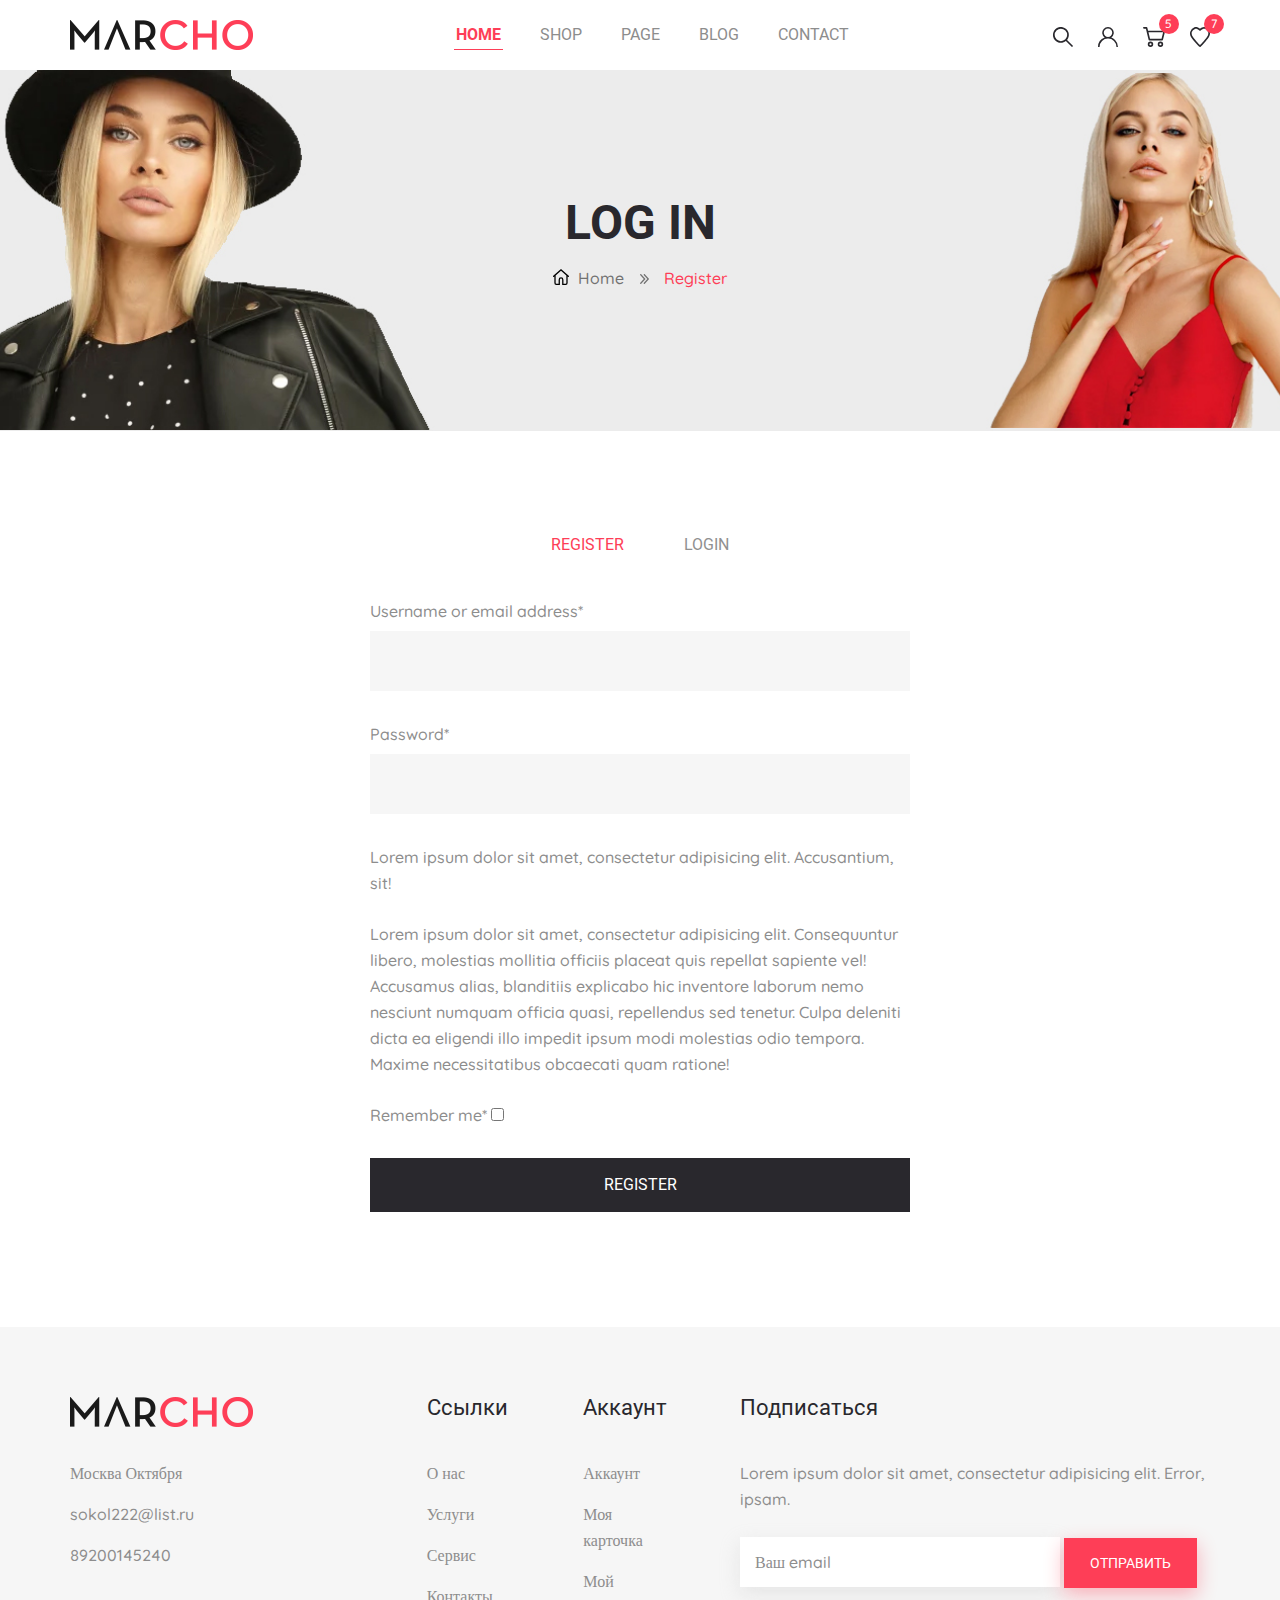
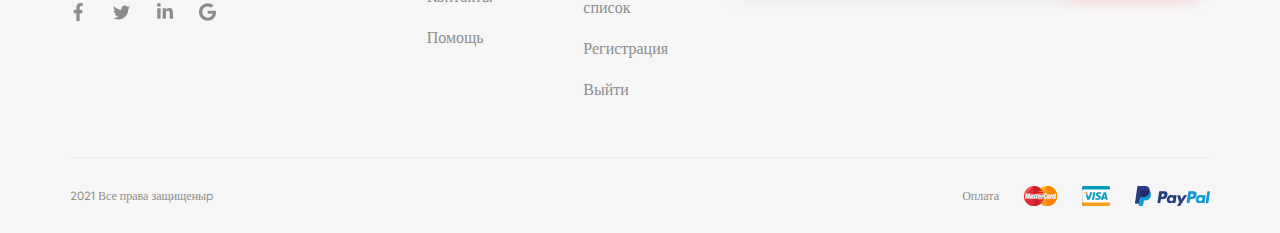
<file: register.html>
<!DOCTYPE html>
<html lang="ru">
  <head>
    <meta charset="UTF-8">
    <meta name="viewport" content="width=device-width, initial-scale=1, minimum-scale=1, shrink-to-fit=no">
    <meta name="description" content="">
    <meta name="keywords" content="">
    <title>Register — marco</title>
    <link rel="stylesheet" href="assets/css/style.min.css?v=0.0.0.0">
  </head>
  <body>
    <header class="header">
      <div class="container">
        <div class="header__inner">
          <div class="header__logo"><img class="header__logo-img" src="assets/img/logo.png" alt="#"></div>
          <nav class="menu">
            <ul class="menu__list">
                  <li class="menu__item"><a class="menu__link menu__link--active" href="/">Home</a></li>
                  <li class="menu__item"><a class="menu__link " href="shop.html">Shop</a></li>
                  <li class="menu__item"><a class="menu__link " href="">Page</a></li>
                  <li class="menu__item"><a class="menu__link " href="">Blog</a></li>
                  <li class="menu__item"><a class="menu__link " href="">Contact</a></li>
            </ul>
          </nav>
          <div class="nav-user"><a class="nav-user__item" href="search.php"><img class="nav-user__item-img" src="assets/img/icons/search.svg"></a><a class="nav-user__item" href="login.php"><img class="nav-user__item-img" src="assets/img/icons/user.svg"></a><a class="nav-user__item" href="cart.php"><img class="nav-user__item-img" src="assets/img/icons/cart.svg"><span class="nav-user__num">5</span></a><a class="nav-user__item" href="heart.php"><img class="nav-user__item-img" src="assets/img/icons/heart.svg"><span class="nav-user__num">7</span></a>
          </div>
        </div>
      </div>
    </header>
    <section class="top">
      <div class="top__container" style="background-image: url(&quot;assets/img/top-bg.jpg&quot;)">
        <div class="container">
          <div class="title">log in</div>
          <div class="breadcrumbs">
            <ul class="breadcrumbs__list">
              <li class="breadcrumbs__item"><a class="breadcrumbs__link" href="#">Home</a></li>
              <li class="breadcrumbs__item"><a class="breadcrumbs__link" href="#">Register</a></li>
            </ul>
          </div>
        </div>
      </div>
    </section>
    <main class="main">
      <section class="modal">
        <div class="container">
          <div class="modal__links"><a class="modal__link modal__link--active" href="#">REGISTER</a><a class="modal__link" href="#">LOGIN</a></div>
          <form class="modal__form" action="#">
            <label class="modal__label">Username or email address*
              <input class="modal__input" type="text">
            </label>
            <label class="modal__label">Password*
              <input class="modal__input" type="password">
            </label>
            <p class="modal__text">Lorem ipsum dolor sit amet, consectetur adipisicing elit. Accusantium, sit!</p>
            <p class="modal__text">Lorem ipsum dolor sit amet, consectetur adipisicing elit. Consequuntur libero, molestias mollitia officiis placeat quis repellat sapiente vel! Accusamus alias, blanditiis explicabo hic inventore laborum nemo nesciunt numquam officia quasi, repellendus sed tenetur. Culpa deleniti dicta ea eligendi illo impedit ipsum modi molestias odio tempora. Maxime necessitatibus obcaecati quam ratione!</p>
            <label class="modal__label">Remember me*
              <input type="checkbox">
            </label>
            <button class="modal__btn" type="submit">REGISTER</button>
          </form>
        </div>
      </section>
    </main>
    <footer class="footer">
      <div class="container">
        <div class="footer__top">
          <div class="footer__top-item"><a class="footer__logo" href="#"><img class="header__logo-img" src="assets/img/logo.png" alt="#"></a><a class="footer__adress" href="#">Москва Октября</a><a class="footer__email" href="#">sokol222@list.ru</a><a class="footer__phone" href="#">89200145240</a>
            <ul class="sohial">
              <li class="sohial__item"><a class="sohial__link sohial__link--face" href="#"></a></li>
              <li class="sohial__item"><a class="sohial__link sohial__link--tw" href="#"></a></li>
              <li class="sohial__item"><a class="sohial__link sohial__link--in" href="#"></a></li>
              <li class="sohial__item"><a class="sohial__link sohial__link--google" href="#"></a></li>
            </ul>
          </div>
          <div class="footer__top-item">
            <h6 class="footer__title">Ссылки</h6>
            <ul class="footer__list">
              <li class="footer__list-item"><a class="footer__list-link" href="#">О нас</a><a class="footer__list-link" href="#">Услуги</a><a class="footer__list-link" href="#">Сервис</a><a class="footer__list-link" href="#">Контакты</a><a class="footer__list-link" href="#">Помощь</a></li>
            </ul>
          </div>
          <div class="footer__top-item">
            <h6 class="footer__title">Аккаунт</h6>
            <ul class="footer__list">
              <li class="footer__list-item"><a class="footer__list-link" href="#">Аккаунт</a><a class="footer__list-link" href="#">Моя карточка</a><a class="footer__list-link" href="#">Мой список</a><a class="footer__list-link" href="#">Регистрация</a><a class="footer__list-link" href="#">Выйти</a></li>
            </ul>
          </div>
          <div class="footer__top-item">
            <h6 class="footer__title">Подписаться</h6>
            <p class="footer__text">Lorem ipsum dolor sit amet, consectetur adipisicing elit. Error, ipsam.</p>
            <form class="footer__form" action="#">
              <input class="footer__input" type="email" placeholder="Ваш email">
              <button class="btn footer__btn" type="submit">Отправить</button>
            </form>
          </div>
        </div>
        <div class="footer__bottom">
          <p class="footer__copy">2021 Все права защищеныp</p>
          <div class="footer__pay">
            <ul class="footer__pay-list">
              <p class="footer__pay-text">Оплата</p>
              <li class="footer__pay-item"><a class="footer__pay-link" href="#"><img class="footer__pay-img" src="assets/img/icons/mastercard.png" alt="#"></a></li>
              <li class="footer__pay-item"><a class="footer__pay-link" href="#"><img class="footer__pay-img" src="assets/img/icons/viza.png" alt="#"></a></li>
              <li class="footer__pay-item"><a class="footer__pay-link" href="#"><img class="footer__pay-img" src="assets/img/icons/paypal.png" alt="#"></a></li>
            </ul>
          </div>
        </div>
      </div>
    </footer>
    <script src="assets/js/script.min.js?v=0.0.0.0"></script>
  </body>
</html>
</file>
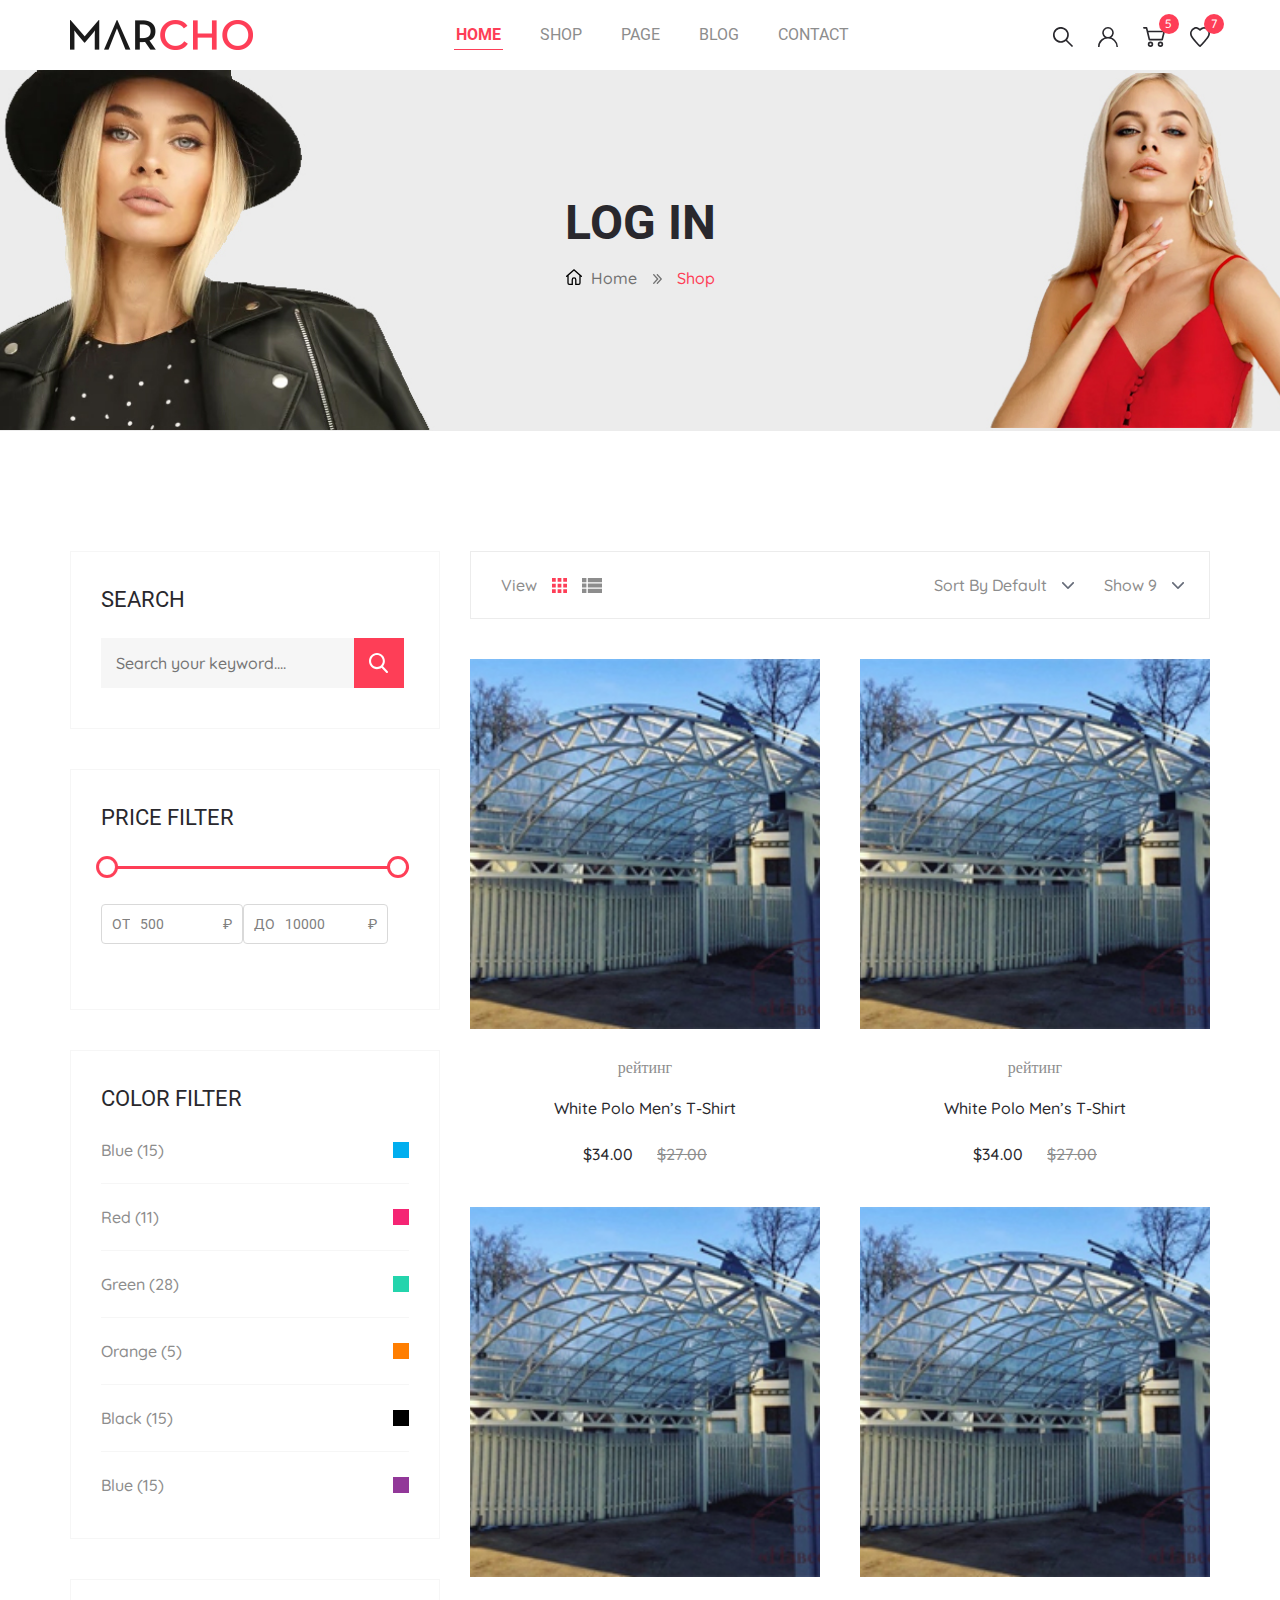
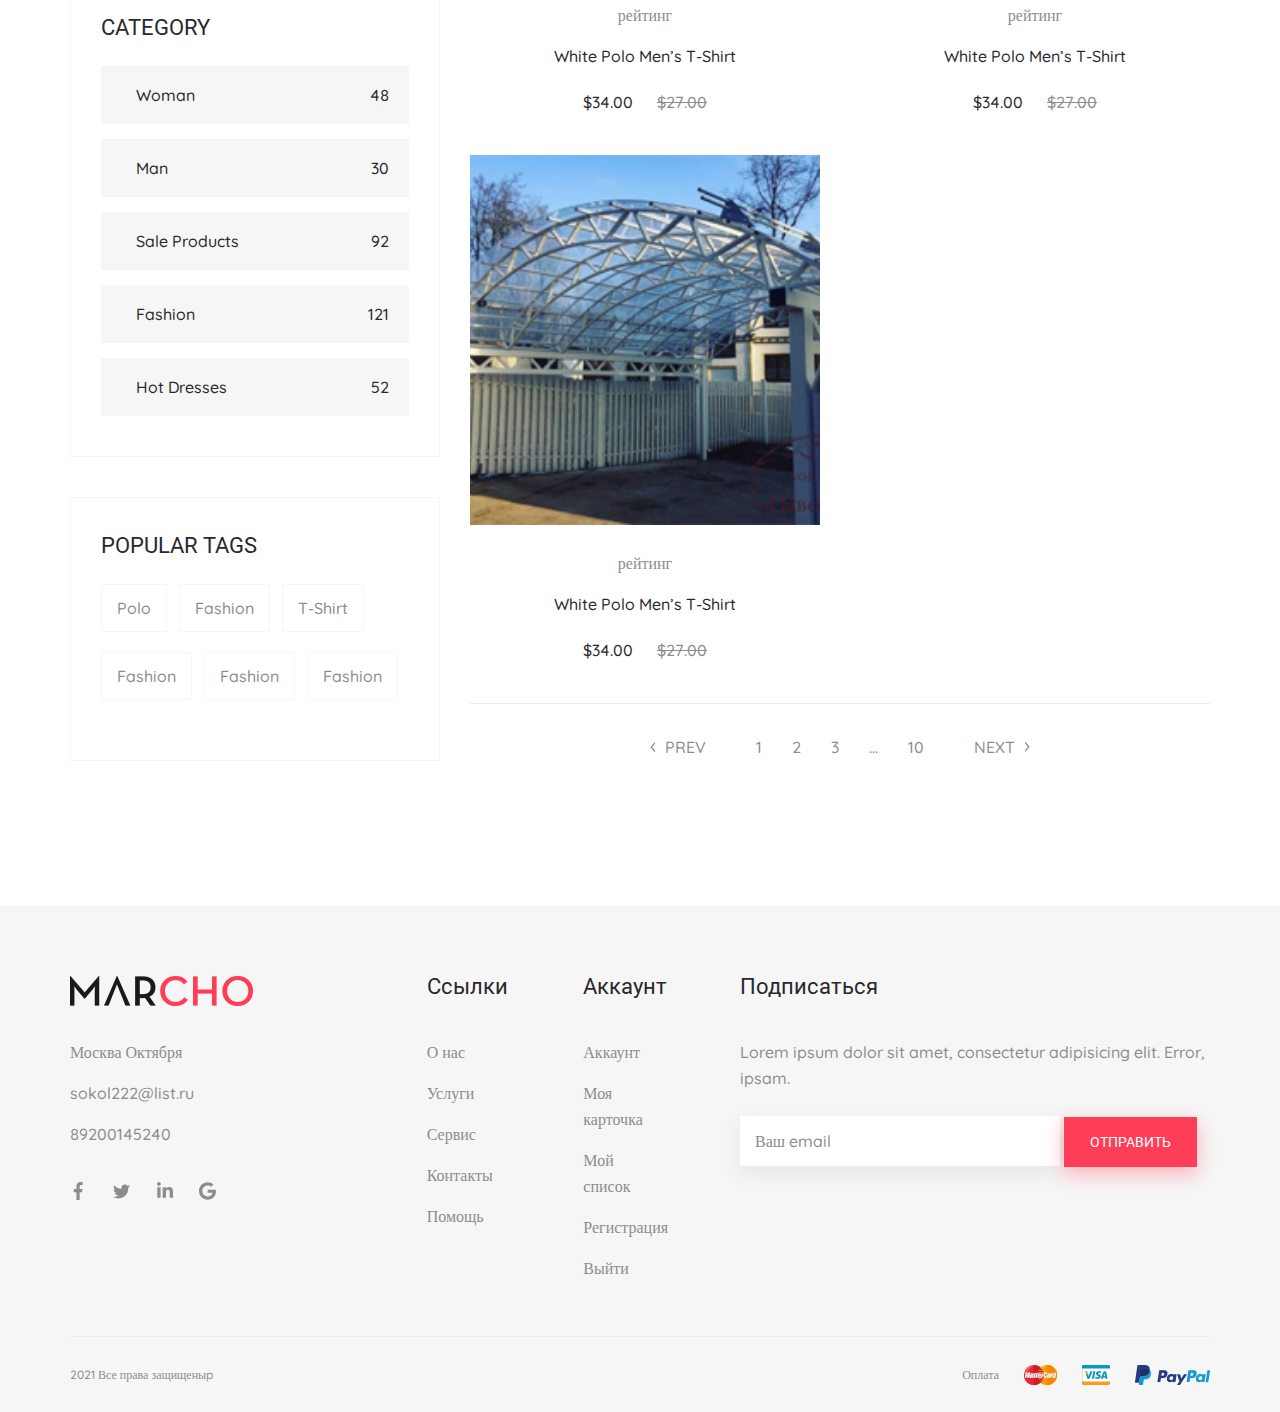
<file: shop.html>
<!DOCTYPE html>
<html lang="ru">
  <head>
    <meta charset="UTF-8">
    <meta name="viewport" content="width=device-width, initial-scale=1, minimum-scale=1, shrink-to-fit=no">
    <meta name="description" content="">
    <meta name="keywords" content="">
    <title>Shop — marco</title>
    <link rel="stylesheet" href="assets/css/style.min.css?v=0.0.0.0">
  </head>
  <body>
    <header class="header">
      <div class="container">
        <div class="header__inner">
          <div class="header__logo"><img class="header__logo-img" src="assets/img/logo.png" alt="#"></div>
          <nav class="menu">
            <ul class="menu__list">
                  <li class="menu__item"><a class="menu__link menu__link--active" href="/">Home</a></li>
                  <li class="menu__item"><a class="menu__link " href="shop.html">Shop</a></li>
                  <li class="menu__item"><a class="menu__link " href="">Page</a></li>
                  <li class="menu__item"><a class="menu__link " href="">Blog</a></li>
                  <li class="menu__item"><a class="menu__link " href="">Contact</a></li>
            </ul>
          </nav>
          <div class="nav-user"><a class="nav-user__item" href="search.php"><img class="nav-user__item-img" src="assets/img/icons/search.svg"></a><a class="nav-user__item" href="login.php"><img class="nav-user__item-img" src="assets/img/icons/user.svg"></a><a class="nav-user__item" href="cart.php"><img class="nav-user__item-img" src="assets/img/icons/cart.svg"><span class="nav-user__num">5</span></a><a class="nav-user__item" href="heart.php"><img class="nav-user__item-img" src="assets/img/icons/heart.svg"><span class="nav-user__num">7</span></a>
          </div>
        </div>
      </div>
    </header>
    <section class="top">
      <div class="top__container" style="background-image: url(&quot;assets/img/top-bg.jpg&quot;)">
        <div class="container">
          <div class="title">log in</div>
          <div class="breadcrumbs">
            <ul class="breadcrumbs__list">
              <li class="breadcrumbs__item"><a class="breadcrumbs__link" href="#">Home</a></li>
              <li class="breadcrumbs__item"><a class="breadcrumbs__link" href="#">Shop</a></li>
            </ul>
          </div>
        </div>
      </div>
    </section>
    <main class="main">
      <section class="shop">
        <div class="container">
          <div class="shop__inner">
            <div class="shop__filters">
              <div class="shop__filters filter">
                <div class="filter__search filter__item">
                  <div class="filter__title">Search</div>
                  <form class="filter-search__form" action="#">
                    <input class="filter-search__input" type="text" placeholder="Search your keyword....">
                    <button class="filter-search__btn" type="submit"></button>
                  </form>
                </div>
                <div class="filters-price filter__item">
                  <div class="filter__title">PRICE FILTER
                    <div class="filters-price__slider" id="range-slider"></div>
                    <div class="filters-price__inputs">
                      <div class="filters-price__label"><span class="filters-price__text">от</span>
                        <input class="filters-price__input" id="input-0" type="number" min="500" max="10000" placeholder="500"><span class="filters-price__text">₽</span>
                      </div>
                      <div class="filters-price__label"><span class="filters-price__text">до</span>
                        <input class="filters-price__input" id="input-1" type="number" min="10000" max="10000" placeholder="500"><span class="filters-price__text">₽</span>
                      </div>
                    </div>
                  </div>
                </div>
                <div class="filters-color filter__item">
                  <div class="filter__title">COLOR FILTER</div>
                  <form class="filter-color__form" action="#">
                                        <label class="filter-color__label"><span class="filter-color__text">Blue (15)</span>
                                          <div class="filter-color__box">
                                            <input class="filter-color__input" type="checkbox"><span class="filter-color__checkbox filter-color__checkbox--blue"></span>
                                          </div>
                                        </label>
                                        <label class="filter-color__label"><span class="filter-color__text">Red (11)</span>
                                          <div class="filter-color__box">
                                            <input class="filter-color__input" type="checkbox"><span class="filter-color__checkbox filter-color__checkbox--red"></span>
                                          </div>
                                        </label>
                                        <label class="filter-color__label"><span class="filter-color__text">Green (28)</span>
                                          <div class="filter-color__box">
                                            <input class="filter-color__input" type="checkbox"><span class="filter-color__checkbox filter-color__checkbox--green"></span>
                                          </div>
                                        </label>
                                        <label class="filter-color__label"><span class="filter-color__text">Orange (5)</span>
                                          <div class="filter-color__box">
                                            <input class="filter-color__input" type="checkbox"><span class="filter-color__checkbox filter-color__checkbox--orange"></span>
                                          </div>
                                        </label>
                                        <label class="filter-color__label"><span class="filter-color__text">Black (15)</span>
                                          <div class="filter-color__box">
                                            <input class="filter-color__input" type="checkbox"><span class="filter-color__checkbox filter-color__checkbox--black"></span>
                                          </div>
                                        </label>
                                        <label class="filter-color__label"><span class="filter-color__text">Blue (15)</span>
                                          <div class="filter-color__box">
                                            <input class="filter-color__input" type="checkbox"><span class="filter-color__checkbox filter-color__checkbox--purple"></span>
                                          </div>
                                        </label>
                  </form>
                </div>
                <div class="filters-category filter__item">
                  <div class="filter__title">category</div>
                  <form class="filter-category__form" action="#">
                                        <label class="filter-category__label">
                                          <input class="filter-category__input" type="checkbox"><span class="filter-category__checkbox"><span class="filter-size__text">Woman</span><span class="filter-size__num">48</span></span>
                                        </label>
                                        <label class="filter-category__label">
                                          <input class="filter-category__input" type="checkbox"><span class="filter-category__checkbox"><span class="filter-size__text">Man</span><span class="filter-size__num">30</span></span>
                                        </label>
                                        <label class="filter-category__label">
                                          <input class="filter-category__input" type="checkbox"><span class="filter-category__checkbox"><span class="filter-size__text">Sale Products</span><span class="filter-size__num">92</span></span>
                                        </label>
                                        <label class="filter-category__label">
                                          <input class="filter-category__input" type="checkbox"><span class="filter-category__checkbox"><span class="filter-size__text">Fashion</span><span class="filter-size__num">121</span></span>
                                        </label>
                                        <label class="filter-category__label">
                                          <input class="filter-category__input" type="checkbox"><span class="filter-category__checkbox"><span class="filter-size__text">Hot Dresses</span><span class="filter-size__num">52</span></span>
                                        </label>
                  </form>
                </div>
                <div class="filters-tags filter__item">
                  <div class="filter__title">Popular Tags</div>
                  <form class="filter-tags__form" action="#">
                                        <label class="filter-tags__label">
                                          <input class="filter-tags__input" type="checkbox" `${checked}`>
                                          <div class="filter-tags__checkbox">Polo</div>
                                        </label>
                                        <label class="filter-tags__label">
                                          <input class="filter-tags__input" type="checkbox" `${checked}`>
                                          <div class="filter-tags__checkbox">Fashion</div>
                                        </label>
                                        <label class="filter-tags__label">
                                          <input class="filter-tags__input" type="checkbox" `${checked}`>
                                          <div class="filter-tags__checkbox">T-Shirt</div>
                                        </label>
                                        <label class="filter-tags__label">
                                          <input class="filter-tags__input" type="checkbox" `${checked}`>
                                          <div class="filter-tags__checkbox">Fashion</div>
                                        </label>
                                        <label class="filter-tags__label">
                                          <input class="filter-tags__input" type="checkbox" `${checked}`>
                                          <div class="filter-tags__checkbox">Fashion</div>
                                        </label>
                                        <label class="filter-tags__label">
                                          <input class="filter-tags__input" type="checkbox" `${checked}`>
                                          <div class="filter-tags__checkbox">Fashion</div>
                                        </label>
                  </form>
                </div>
              </div>
            </div>
            <div class="shop-content">
              <div class="shop-content__filter">
                <div class="shop-content__filter-buttons">View
                  <button class="shop-content__filter-btn shop-content__filter-btn--active" href="#"><svg
  xmlns="http://www.w3.org/2000/svg"
  xmlns:xlink="http://www.w3.org/1999/xlink"
  width="15px" height="15px">
  <path fill-rule="evenodd"  fill="rgb(141, 141, 141)"
        d="M-0.000,3.750 L3.750,3.750 L3.750,-0.000 L-0.000,-0.000 L-0.000,3.750 ZM5.625,15.000 L9.375,15.000 L9.375,11.250 L5.625,11.250 L5.625,15.000 ZM-0.000,15.000 L3.750,15.000 L3.750,11.250 L-0.000,11.250 L-0.000,15.000 ZM-0.000,9.375 L3.750,9.375 L3.750,5.625 L-0.000,5.625 L-0.000,9.375 ZM5.625,9.375 L9.375,9.375 L9.375,5.625 L5.625,5.625 L5.625,9.375 ZM11.250,-0.000 L11.250,3.750 L15.000,3.750 L15.000,-0.000 L11.250,-0.000 ZM5.625,3.750 L9.375,3.750 L9.375,-0.000 L5.625,-0.000 L5.625,3.750 ZM11.250,9.375 L15.000,9.375 L15.000,5.625 L11.250,5.625 L11.250,9.375 ZM11.250,15.000 L15.000,15.000 L15.000,11.250 L11.250,11.250 L11.250,15.000 Z"/>
</svg>

                  </button>
                  <button class="shop-content__filter-btn"><svg
  xmlns="http://www.w3.org/2000/svg"
  xmlns:xlink="http://www.w3.org/1999/xlink"
  width="20px" height="15px">
  <path fill-rule="evenodd"  fill="rgb(141, 141, 141)"
        d="M5.835,14.998 L5.835,10.827 L19.994,10.827 L19.994,14.998 L5.835,14.998 ZM5.835,5.413 L19.994,5.413 L19.994,9.585 L5.835,9.585 L5.835,5.413 ZM5.835,0.000 L19.994,0.000 L19.994,4.172 L5.835,4.172 L5.835,0.000 ZM0.007,10.827 L4.429,10.827 L4.429,14.998 L0.007,14.998 L0.007,10.827 ZM0.007,5.413 L4.429,5.413 L4.429,9.585 L0.007,9.585 L0.007,5.413 ZM0.007,0.000 L4.429,0.000 L4.429,4.172 L0.007,4.172 L0.007,0.000 Z"/>
</svg>

                  </button>
                </div>
                <div class="shop-content__filter-selects">
                  <div class="select">
                    <div class="select__input">Sort By Default</div>
                    <div class="select__dropdown">
                      <ul class="select__list">
                        <div class="select__list">
                                                    <li class="select__item">Sort By Default</li>
                                                    <li class="select__item">AUDI</li>
                                                    <li class="select__item">BMW</li>
                                                    <li class="select__item">Сhery</li>
                                                    <li class="select__item">Сitroen</li>
                                                    <li class="select__item">Kia</li>
                                                    <li class="select__item">Газ</li>
                                                    <li class="select__item">Ваз</li>
                                                    <li class="select__item">Уаз</li>
                        </div>
                      </ul>
                    </div>
                  </div>
                  <div class="select">
                    <div class="select__input">Show 9</div>
                    <div class="select__dropdown">
                      <ul class="select__list">
                        <div class="select__list">
                                                    <li class="select__item">Show 9</li>
                                                    <li class="select__item">AUDI</li>
                                                    <li class="select__item">BMW</li>
                                                    <li class="select__item">Сhery</li>
                                                    <li class="select__item">Сitroen</li>
                                                    <li class="select__item">Kia</li>
                                                    <li class="select__item">Газ</li>
                                                    <li class="select__item">Ваз</li>
                                                    <li class="select__item">Уаз</li>
                        </div>
                      </ul>
                    </div>
                  </div>
                </div>
              </div>
              <div class="shop-content__inner">
                                <div class="product-item">
                                  <div class="product-item__img-box"><img class="product-item__img" src="assets/img/product/1.jpg" alt="#">
                                    <div class="product-item__link-box"><a class="product-item__link" href="product.html"><svg
        width="19px" height="20px">
    <path fill-rule="evenodd"  fill="rgb(41, 40, 45)"
          d="M18.709,18.219 L14.028,13.269 C15.231,11.813 15.891,9.982 15.891,8.075 C15.891,3.622 12.328,-0.002 7.947,-0.002 C3.568,-0.002 0.005,3.622 0.005,8.075 C0.005,12.529 3.568,16.153 7.947,16.153 C9.591,16.153 11.160,15.649 12.498,14.690 L17.216,19.680 C17.414,19.890 17.678,20.004 17.964,20.004 C18.232,20.004 18.486,19.899 18.680,19.710 C19.093,19.307 19.105,18.639 18.709,18.219 L18.709,18.219 ZM7.947,2.106 C11.185,2.106 13.819,4.785 13.819,8.075 C13.819,11.367 11.185,14.046 7.947,14.046 C4.711,14.046 2.078,11.367 2.078,8.075 C2.078,4.785 4.711,2.106 7.947,2.106 L7.947,2.106 Z"/>
</svg>
</a><a class="product-item__link product-item__link--line" href="#"><svg width="16px" height="20px">
    <path fill-rule="evenodd"  fill="rgb(41, 40, 45)"
          d="M15.999,17.294 L14.854,4.396 C14.830,4.109 14.589,3.892 14.307,3.892 L11.953,3.892 C11.920,1.740 10.163,0.002 8.005,0.002 C5.847,0.002 4.090,1.740 4.057,3.892 L1.703,3.892 C1.417,3.892 1.180,4.109 1.156,4.396 L0.011,17.294 C0.011,17.311 0.007,17.327 0.007,17.343 C0.007,18.812 1.352,20.006 3.007,20.006 L13.003,20.006 C14.658,20.006 16.003,18.812 16.003,17.343 C16.003,17.327 16.003,17.311 15.999,17.294 L15.999,17.294 ZM8.005,1.106 C9.554,1.106 10.817,2.350 10.849,3.892 L5.161,3.892 C5.193,2.350 6.456,1.106 8.005,1.106 L8.005,1.106 ZM13.003,18.902 L3.007,18.902 C1.969,18.902 1.127,18.215 1.111,17.368 L2.206,5.001 L4.053,5.001 L4.053,6.678 C4.053,6.985 4.298,7.230 4.605,7.230 C4.911,7.230 5.157,6.985 5.157,6.678 L5.157,5.001 L10.849,5.001 L10.849,6.678 C10.849,6.985 11.095,7.230 11.401,7.230 C11.708,7.230 11.953,6.985 11.953,6.678 L11.953,5.001 L13.800,5.001 L14.899,17.368 C14.883,18.215 14.037,18.902 13.003,18.902 L13.003,18.902 Z"/>
</svg></a><a class="product-item__link " href="#"><svg
        xmlns="http://www.w3.org/2000/svg"
        xmlns:xlink="http://www.w3.org/1999/xlink"
        width="23px" height="20px">
    <path fill-rule="evenodd"  fill="rgb(41, 40, 45)"
          d="M16.894,-0.001 C14.470,-0.001 12.935,1.423 12.074,2.618 C11.851,2.929 11.661,3.239 11.501,3.532 C11.342,3.239 11.152,2.929 10.928,2.618 C10.068,1.423 8.533,-0.001 6.108,-0.001 C4.384,-0.001 2.810,0.697 1.675,1.964 C0.593,3.172 -0.004,4.791 -0.004,6.521 C-0.004,8.405 0.744,10.157 2.349,12.034 C3.783,13.713 5.847,15.443 8.236,17.447 C9.127,18.193 10.047,18.965 11.028,19.809 L11.057,19.834 C11.184,19.944 11.343,19.999 11.501,19.999 C11.660,19.999 11.818,19.944 11.945,19.834 L11.975,19.809 C12.955,18.965 13.876,18.193 14.766,17.447 C17.156,15.443 19.219,13.713 20.653,12.034 C22.258,10.157 23.006,8.405 23.006,6.521 C23.006,4.791 22.410,3.172 21.327,1.964 C20.192,0.696 18.618,-0.001 16.894,-0.001 ZM13.892,16.437 C13.124,17.080 12.334,17.743 11.501,18.455 C10.668,17.743 9.878,17.081 9.111,16.437 C4.434,12.516 1.345,9.926 1.345,6.521 C1.345,5.114 1.821,3.806 2.687,2.840 C3.562,1.863 4.777,1.325 6.108,1.325 C7.957,1.325 9.151,2.445 9.828,3.385 C10.435,4.228 10.752,5.078 10.860,5.404 C10.951,5.677 11.209,5.862 11.501,5.862 C11.793,5.862 12.052,5.677 12.142,5.404 C12.250,5.078 12.567,4.228 13.174,3.385 C13.851,2.445 15.046,1.325 16.894,1.325 C18.225,1.325 19.440,1.863 20.316,2.840 C21.181,3.806 21.658,5.114 21.658,6.521 C21.658,9.926 18.568,12.516 13.892,16.437 Z"/>
</svg></a></div>
                                  </div>
                                  <div class="product-item__wrapper-box">
                                    <div class="product-item__box">
                                      <div class="star">рейтинг</div>
                                      <div class="product-item__title"> White Polo Men’s T-Shirt</div>
                                      <div class="product-item__price">
                                        <div class="product-item__new-price">$34.00</div>
                                        <div class="product-item__old-price">$27.00</div>
                                      </div>
                                    </div>
                                    <div class="product-item__content-box">
                                      <p class="product-item__text">Lorem ipsum dolor sit amet, adipiscing elit, sed de eusmod  utl</p>
                                      <button class="btn">Abb to cart1</button>
                                    </div>
                                  </div>
                                </div>
                                <div class="product-item">
                                  <div class="product-item__img-box"><img class="product-item__img" src="assets/img/product/1.jpg" alt="#">
                                    <div class="product-item__link-box"><a class="product-item__link" href="product.html"><svg
        width="19px" height="20px">
    <path fill-rule="evenodd"  fill="rgb(41, 40, 45)"
          d="M18.709,18.219 L14.028,13.269 C15.231,11.813 15.891,9.982 15.891,8.075 C15.891,3.622 12.328,-0.002 7.947,-0.002 C3.568,-0.002 0.005,3.622 0.005,8.075 C0.005,12.529 3.568,16.153 7.947,16.153 C9.591,16.153 11.160,15.649 12.498,14.690 L17.216,19.680 C17.414,19.890 17.678,20.004 17.964,20.004 C18.232,20.004 18.486,19.899 18.680,19.710 C19.093,19.307 19.105,18.639 18.709,18.219 L18.709,18.219 ZM7.947,2.106 C11.185,2.106 13.819,4.785 13.819,8.075 C13.819,11.367 11.185,14.046 7.947,14.046 C4.711,14.046 2.078,11.367 2.078,8.075 C2.078,4.785 4.711,2.106 7.947,2.106 L7.947,2.106 Z"/>
</svg>
</a><a class="product-item__link product-item__link--line" href="#"><svg width="16px" height="20px">
    <path fill-rule="evenodd"  fill="rgb(41, 40, 45)"
          d="M15.999,17.294 L14.854,4.396 C14.830,4.109 14.589,3.892 14.307,3.892 L11.953,3.892 C11.920,1.740 10.163,0.002 8.005,0.002 C5.847,0.002 4.090,1.740 4.057,3.892 L1.703,3.892 C1.417,3.892 1.180,4.109 1.156,4.396 L0.011,17.294 C0.011,17.311 0.007,17.327 0.007,17.343 C0.007,18.812 1.352,20.006 3.007,20.006 L13.003,20.006 C14.658,20.006 16.003,18.812 16.003,17.343 C16.003,17.327 16.003,17.311 15.999,17.294 L15.999,17.294 ZM8.005,1.106 C9.554,1.106 10.817,2.350 10.849,3.892 L5.161,3.892 C5.193,2.350 6.456,1.106 8.005,1.106 L8.005,1.106 ZM13.003,18.902 L3.007,18.902 C1.969,18.902 1.127,18.215 1.111,17.368 L2.206,5.001 L4.053,5.001 L4.053,6.678 C4.053,6.985 4.298,7.230 4.605,7.230 C4.911,7.230 5.157,6.985 5.157,6.678 L5.157,5.001 L10.849,5.001 L10.849,6.678 C10.849,6.985 11.095,7.230 11.401,7.230 C11.708,7.230 11.953,6.985 11.953,6.678 L11.953,5.001 L13.800,5.001 L14.899,17.368 C14.883,18.215 14.037,18.902 13.003,18.902 L13.003,18.902 Z"/>
</svg></a><a class="product-item__link " href="#"><svg
        xmlns="http://www.w3.org/2000/svg"
        xmlns:xlink="http://www.w3.org/1999/xlink"
        width="23px" height="20px">
    <path fill-rule="evenodd"  fill="rgb(41, 40, 45)"
          d="M16.894,-0.001 C14.470,-0.001 12.935,1.423 12.074,2.618 C11.851,2.929 11.661,3.239 11.501,3.532 C11.342,3.239 11.152,2.929 10.928,2.618 C10.068,1.423 8.533,-0.001 6.108,-0.001 C4.384,-0.001 2.810,0.697 1.675,1.964 C0.593,3.172 -0.004,4.791 -0.004,6.521 C-0.004,8.405 0.744,10.157 2.349,12.034 C3.783,13.713 5.847,15.443 8.236,17.447 C9.127,18.193 10.047,18.965 11.028,19.809 L11.057,19.834 C11.184,19.944 11.343,19.999 11.501,19.999 C11.660,19.999 11.818,19.944 11.945,19.834 L11.975,19.809 C12.955,18.965 13.876,18.193 14.766,17.447 C17.156,15.443 19.219,13.713 20.653,12.034 C22.258,10.157 23.006,8.405 23.006,6.521 C23.006,4.791 22.410,3.172 21.327,1.964 C20.192,0.696 18.618,-0.001 16.894,-0.001 ZM13.892,16.437 C13.124,17.080 12.334,17.743 11.501,18.455 C10.668,17.743 9.878,17.081 9.111,16.437 C4.434,12.516 1.345,9.926 1.345,6.521 C1.345,5.114 1.821,3.806 2.687,2.840 C3.562,1.863 4.777,1.325 6.108,1.325 C7.957,1.325 9.151,2.445 9.828,3.385 C10.435,4.228 10.752,5.078 10.860,5.404 C10.951,5.677 11.209,5.862 11.501,5.862 C11.793,5.862 12.052,5.677 12.142,5.404 C12.250,5.078 12.567,4.228 13.174,3.385 C13.851,2.445 15.046,1.325 16.894,1.325 C18.225,1.325 19.440,1.863 20.316,2.840 C21.181,3.806 21.658,5.114 21.658,6.521 C21.658,9.926 18.568,12.516 13.892,16.437 Z"/>
</svg></a></div>
                                  </div>
                                  <div class="product-item__wrapper-box">
                                    <div class="product-item__box">
                                      <div class="star">рейтинг</div>
                                      <div class="product-item__title"> White Polo Men’s T-Shirt</div>
                                      <div class="product-item__price">
                                        <div class="product-item__new-price">$34.00</div>
                                        <div class="product-item__old-price">$27.00</div>
                                      </div>
                                    </div>
                                    <div class="product-item__content-box">
                                      <p class="product-item__text">Lorem ipsum dolor sit amet, adipiscing elit, sed de eusmod  utl</p>
                                      <button class="btn">Abb to cart1</button>
                                    </div>
                                  </div>
                                </div>
                                <div class="product-item">
                                  <div class="product-item__img-box"><img class="product-item__img" src="assets/img/product/1.jpg" alt="#">
                                    <div class="product-item__link-box"><a class="product-item__link" href="product.html"><svg
        width="19px" height="20px">
    <path fill-rule="evenodd"  fill="rgb(41, 40, 45)"
          d="M18.709,18.219 L14.028,13.269 C15.231,11.813 15.891,9.982 15.891,8.075 C15.891,3.622 12.328,-0.002 7.947,-0.002 C3.568,-0.002 0.005,3.622 0.005,8.075 C0.005,12.529 3.568,16.153 7.947,16.153 C9.591,16.153 11.160,15.649 12.498,14.690 L17.216,19.680 C17.414,19.890 17.678,20.004 17.964,20.004 C18.232,20.004 18.486,19.899 18.680,19.710 C19.093,19.307 19.105,18.639 18.709,18.219 L18.709,18.219 ZM7.947,2.106 C11.185,2.106 13.819,4.785 13.819,8.075 C13.819,11.367 11.185,14.046 7.947,14.046 C4.711,14.046 2.078,11.367 2.078,8.075 C2.078,4.785 4.711,2.106 7.947,2.106 L7.947,2.106 Z"/>
</svg>
</a><a class="product-item__link product-item__link--line" href="#"><svg width="16px" height="20px">
    <path fill-rule="evenodd"  fill="rgb(41, 40, 45)"
          d="M15.999,17.294 L14.854,4.396 C14.830,4.109 14.589,3.892 14.307,3.892 L11.953,3.892 C11.920,1.740 10.163,0.002 8.005,0.002 C5.847,0.002 4.090,1.740 4.057,3.892 L1.703,3.892 C1.417,3.892 1.180,4.109 1.156,4.396 L0.011,17.294 C0.011,17.311 0.007,17.327 0.007,17.343 C0.007,18.812 1.352,20.006 3.007,20.006 L13.003,20.006 C14.658,20.006 16.003,18.812 16.003,17.343 C16.003,17.327 16.003,17.311 15.999,17.294 L15.999,17.294 ZM8.005,1.106 C9.554,1.106 10.817,2.350 10.849,3.892 L5.161,3.892 C5.193,2.350 6.456,1.106 8.005,1.106 L8.005,1.106 ZM13.003,18.902 L3.007,18.902 C1.969,18.902 1.127,18.215 1.111,17.368 L2.206,5.001 L4.053,5.001 L4.053,6.678 C4.053,6.985 4.298,7.230 4.605,7.230 C4.911,7.230 5.157,6.985 5.157,6.678 L5.157,5.001 L10.849,5.001 L10.849,6.678 C10.849,6.985 11.095,7.230 11.401,7.230 C11.708,7.230 11.953,6.985 11.953,6.678 L11.953,5.001 L13.800,5.001 L14.899,17.368 C14.883,18.215 14.037,18.902 13.003,18.902 L13.003,18.902 Z"/>
</svg></a><a class="product-item__link " href="#"><svg
        xmlns="http://www.w3.org/2000/svg"
        xmlns:xlink="http://www.w3.org/1999/xlink"
        width="23px" height="20px">
    <path fill-rule="evenodd"  fill="rgb(41, 40, 45)"
          d="M16.894,-0.001 C14.470,-0.001 12.935,1.423 12.074,2.618 C11.851,2.929 11.661,3.239 11.501,3.532 C11.342,3.239 11.152,2.929 10.928,2.618 C10.068,1.423 8.533,-0.001 6.108,-0.001 C4.384,-0.001 2.810,0.697 1.675,1.964 C0.593,3.172 -0.004,4.791 -0.004,6.521 C-0.004,8.405 0.744,10.157 2.349,12.034 C3.783,13.713 5.847,15.443 8.236,17.447 C9.127,18.193 10.047,18.965 11.028,19.809 L11.057,19.834 C11.184,19.944 11.343,19.999 11.501,19.999 C11.660,19.999 11.818,19.944 11.945,19.834 L11.975,19.809 C12.955,18.965 13.876,18.193 14.766,17.447 C17.156,15.443 19.219,13.713 20.653,12.034 C22.258,10.157 23.006,8.405 23.006,6.521 C23.006,4.791 22.410,3.172 21.327,1.964 C20.192,0.696 18.618,-0.001 16.894,-0.001 ZM13.892,16.437 C13.124,17.080 12.334,17.743 11.501,18.455 C10.668,17.743 9.878,17.081 9.111,16.437 C4.434,12.516 1.345,9.926 1.345,6.521 C1.345,5.114 1.821,3.806 2.687,2.840 C3.562,1.863 4.777,1.325 6.108,1.325 C7.957,1.325 9.151,2.445 9.828,3.385 C10.435,4.228 10.752,5.078 10.860,5.404 C10.951,5.677 11.209,5.862 11.501,5.862 C11.793,5.862 12.052,5.677 12.142,5.404 C12.250,5.078 12.567,4.228 13.174,3.385 C13.851,2.445 15.046,1.325 16.894,1.325 C18.225,1.325 19.440,1.863 20.316,2.840 C21.181,3.806 21.658,5.114 21.658,6.521 C21.658,9.926 18.568,12.516 13.892,16.437 Z"/>
</svg></a></div>
                                  </div>
                                  <div class="product-item__wrapper-box">
                                    <div class="product-item__box">
                                      <div class="star">рейтинг</div>
                                      <div class="product-item__title"> White Polo Men’s T-Shirt</div>
                                      <div class="product-item__price">
                                        <div class="product-item__new-price">$34.00</div>
                                        <div class="product-item__old-price">$27.00</div>
                                      </div>
                                    </div>
                                    <div class="product-item__content-box">
                                      <p class="product-item__text">Lorem ipsum dolor sit amet, adipiscing elit, sed de eusmod  utl</p>
                                      <button class="btn">Abb to cart1</button>
                                    </div>
                                  </div>
                                </div>
                                <div class="product-item">
                                  <div class="product-item__img-box"><img class="product-item__img" src="assets/img/product/1.jpg" alt="#">
                                    <div class="product-item__link-box"><a class="product-item__link" href="product.html"><svg
        width="19px" height="20px">
    <path fill-rule="evenodd"  fill="rgb(41, 40, 45)"
          d="M18.709,18.219 L14.028,13.269 C15.231,11.813 15.891,9.982 15.891,8.075 C15.891,3.622 12.328,-0.002 7.947,-0.002 C3.568,-0.002 0.005,3.622 0.005,8.075 C0.005,12.529 3.568,16.153 7.947,16.153 C9.591,16.153 11.160,15.649 12.498,14.690 L17.216,19.680 C17.414,19.890 17.678,20.004 17.964,20.004 C18.232,20.004 18.486,19.899 18.680,19.710 C19.093,19.307 19.105,18.639 18.709,18.219 L18.709,18.219 ZM7.947,2.106 C11.185,2.106 13.819,4.785 13.819,8.075 C13.819,11.367 11.185,14.046 7.947,14.046 C4.711,14.046 2.078,11.367 2.078,8.075 C2.078,4.785 4.711,2.106 7.947,2.106 L7.947,2.106 Z"/>
</svg>
</a><a class="product-item__link product-item__link--line" href="#"><svg width="16px" height="20px">
    <path fill-rule="evenodd"  fill="rgb(41, 40, 45)"
          d="M15.999,17.294 L14.854,4.396 C14.830,4.109 14.589,3.892 14.307,3.892 L11.953,3.892 C11.920,1.740 10.163,0.002 8.005,0.002 C5.847,0.002 4.090,1.740 4.057,3.892 L1.703,3.892 C1.417,3.892 1.180,4.109 1.156,4.396 L0.011,17.294 C0.011,17.311 0.007,17.327 0.007,17.343 C0.007,18.812 1.352,20.006 3.007,20.006 L13.003,20.006 C14.658,20.006 16.003,18.812 16.003,17.343 C16.003,17.327 16.003,17.311 15.999,17.294 L15.999,17.294 ZM8.005,1.106 C9.554,1.106 10.817,2.350 10.849,3.892 L5.161,3.892 C5.193,2.350 6.456,1.106 8.005,1.106 L8.005,1.106 ZM13.003,18.902 L3.007,18.902 C1.969,18.902 1.127,18.215 1.111,17.368 L2.206,5.001 L4.053,5.001 L4.053,6.678 C4.053,6.985 4.298,7.230 4.605,7.230 C4.911,7.230 5.157,6.985 5.157,6.678 L5.157,5.001 L10.849,5.001 L10.849,6.678 C10.849,6.985 11.095,7.230 11.401,7.230 C11.708,7.230 11.953,6.985 11.953,6.678 L11.953,5.001 L13.800,5.001 L14.899,17.368 C14.883,18.215 14.037,18.902 13.003,18.902 L13.003,18.902 Z"/>
</svg></a><a class="product-item__link " href="#"><svg
        xmlns="http://www.w3.org/2000/svg"
        xmlns:xlink="http://www.w3.org/1999/xlink"
        width="23px" height="20px">
    <path fill-rule="evenodd"  fill="rgb(41, 40, 45)"
          d="M16.894,-0.001 C14.470,-0.001 12.935,1.423 12.074,2.618 C11.851,2.929 11.661,3.239 11.501,3.532 C11.342,3.239 11.152,2.929 10.928,2.618 C10.068,1.423 8.533,-0.001 6.108,-0.001 C4.384,-0.001 2.810,0.697 1.675,1.964 C0.593,3.172 -0.004,4.791 -0.004,6.521 C-0.004,8.405 0.744,10.157 2.349,12.034 C3.783,13.713 5.847,15.443 8.236,17.447 C9.127,18.193 10.047,18.965 11.028,19.809 L11.057,19.834 C11.184,19.944 11.343,19.999 11.501,19.999 C11.660,19.999 11.818,19.944 11.945,19.834 L11.975,19.809 C12.955,18.965 13.876,18.193 14.766,17.447 C17.156,15.443 19.219,13.713 20.653,12.034 C22.258,10.157 23.006,8.405 23.006,6.521 C23.006,4.791 22.410,3.172 21.327,1.964 C20.192,0.696 18.618,-0.001 16.894,-0.001 ZM13.892,16.437 C13.124,17.080 12.334,17.743 11.501,18.455 C10.668,17.743 9.878,17.081 9.111,16.437 C4.434,12.516 1.345,9.926 1.345,6.521 C1.345,5.114 1.821,3.806 2.687,2.840 C3.562,1.863 4.777,1.325 6.108,1.325 C7.957,1.325 9.151,2.445 9.828,3.385 C10.435,4.228 10.752,5.078 10.860,5.404 C10.951,5.677 11.209,5.862 11.501,5.862 C11.793,5.862 12.052,5.677 12.142,5.404 C12.250,5.078 12.567,4.228 13.174,3.385 C13.851,2.445 15.046,1.325 16.894,1.325 C18.225,1.325 19.440,1.863 20.316,2.840 C21.181,3.806 21.658,5.114 21.658,6.521 C21.658,9.926 18.568,12.516 13.892,16.437 Z"/>
</svg></a></div>
                                  </div>
                                  <div class="product-item__wrapper-box">
                                    <div class="product-item__box">
                                      <div class="star">рейтинг</div>
                                      <div class="product-item__title"> White Polo Men’s T-Shirt</div>
                                      <div class="product-item__price">
                                        <div class="product-item__new-price">$34.00</div>
                                        <div class="product-item__old-price">$27.00</div>
                                      </div>
                                    </div>
                                    <div class="product-item__content-box">
                                      <p class="product-item__text">Lorem ipsum dolor sit amet, adipiscing elit, sed de eusmod  utl</p>
                                      <button class="btn">Abb to cart1</button>
                                    </div>
                                  </div>
                                </div>
                                <div class="product-item">
                                  <div class="product-item__img-box"><img class="product-item__img" src="assets/img/product/1.jpg" alt="#">
                                    <div class="product-item__link-box"><a class="product-item__link" href="product.html"><svg
        width="19px" height="20px">
    <path fill-rule="evenodd"  fill="rgb(41, 40, 45)"
          d="M18.709,18.219 L14.028,13.269 C15.231,11.813 15.891,9.982 15.891,8.075 C15.891,3.622 12.328,-0.002 7.947,-0.002 C3.568,-0.002 0.005,3.622 0.005,8.075 C0.005,12.529 3.568,16.153 7.947,16.153 C9.591,16.153 11.160,15.649 12.498,14.690 L17.216,19.680 C17.414,19.890 17.678,20.004 17.964,20.004 C18.232,20.004 18.486,19.899 18.680,19.710 C19.093,19.307 19.105,18.639 18.709,18.219 L18.709,18.219 ZM7.947,2.106 C11.185,2.106 13.819,4.785 13.819,8.075 C13.819,11.367 11.185,14.046 7.947,14.046 C4.711,14.046 2.078,11.367 2.078,8.075 C2.078,4.785 4.711,2.106 7.947,2.106 L7.947,2.106 Z"/>
</svg>
</a><a class="product-item__link product-item__link--line" href="#"><svg width="16px" height="20px">
    <path fill-rule="evenodd"  fill="rgb(41, 40, 45)"
          d="M15.999,17.294 L14.854,4.396 C14.830,4.109 14.589,3.892 14.307,3.892 L11.953,3.892 C11.920,1.740 10.163,0.002 8.005,0.002 C5.847,0.002 4.090,1.740 4.057,3.892 L1.703,3.892 C1.417,3.892 1.180,4.109 1.156,4.396 L0.011,17.294 C0.011,17.311 0.007,17.327 0.007,17.343 C0.007,18.812 1.352,20.006 3.007,20.006 L13.003,20.006 C14.658,20.006 16.003,18.812 16.003,17.343 C16.003,17.327 16.003,17.311 15.999,17.294 L15.999,17.294 ZM8.005,1.106 C9.554,1.106 10.817,2.350 10.849,3.892 L5.161,3.892 C5.193,2.350 6.456,1.106 8.005,1.106 L8.005,1.106 ZM13.003,18.902 L3.007,18.902 C1.969,18.902 1.127,18.215 1.111,17.368 L2.206,5.001 L4.053,5.001 L4.053,6.678 C4.053,6.985 4.298,7.230 4.605,7.230 C4.911,7.230 5.157,6.985 5.157,6.678 L5.157,5.001 L10.849,5.001 L10.849,6.678 C10.849,6.985 11.095,7.230 11.401,7.230 C11.708,7.230 11.953,6.985 11.953,6.678 L11.953,5.001 L13.800,5.001 L14.899,17.368 C14.883,18.215 14.037,18.902 13.003,18.902 L13.003,18.902 Z"/>
</svg></a><a class="product-item__link " href="#"><svg
        xmlns="http://www.w3.org/2000/svg"
        xmlns:xlink="http://www.w3.org/1999/xlink"
        width="23px" height="20px">
    <path fill-rule="evenodd"  fill="rgb(41, 40, 45)"
          d="M16.894,-0.001 C14.470,-0.001 12.935,1.423 12.074,2.618 C11.851,2.929 11.661,3.239 11.501,3.532 C11.342,3.239 11.152,2.929 10.928,2.618 C10.068,1.423 8.533,-0.001 6.108,-0.001 C4.384,-0.001 2.810,0.697 1.675,1.964 C0.593,3.172 -0.004,4.791 -0.004,6.521 C-0.004,8.405 0.744,10.157 2.349,12.034 C3.783,13.713 5.847,15.443 8.236,17.447 C9.127,18.193 10.047,18.965 11.028,19.809 L11.057,19.834 C11.184,19.944 11.343,19.999 11.501,19.999 C11.660,19.999 11.818,19.944 11.945,19.834 L11.975,19.809 C12.955,18.965 13.876,18.193 14.766,17.447 C17.156,15.443 19.219,13.713 20.653,12.034 C22.258,10.157 23.006,8.405 23.006,6.521 C23.006,4.791 22.410,3.172 21.327,1.964 C20.192,0.696 18.618,-0.001 16.894,-0.001 ZM13.892,16.437 C13.124,17.080 12.334,17.743 11.501,18.455 C10.668,17.743 9.878,17.081 9.111,16.437 C4.434,12.516 1.345,9.926 1.345,6.521 C1.345,5.114 1.821,3.806 2.687,2.840 C3.562,1.863 4.777,1.325 6.108,1.325 C7.957,1.325 9.151,2.445 9.828,3.385 C10.435,4.228 10.752,5.078 10.860,5.404 C10.951,5.677 11.209,5.862 11.501,5.862 C11.793,5.862 12.052,5.677 12.142,5.404 C12.250,5.078 12.567,4.228 13.174,3.385 C13.851,2.445 15.046,1.325 16.894,1.325 C18.225,1.325 19.440,1.863 20.316,2.840 C21.181,3.806 21.658,5.114 21.658,6.521 C21.658,9.926 18.568,12.516 13.892,16.437 Z"/>
</svg></a></div>
                                  </div>
                                  <div class="product-item__wrapper-box">
                                    <div class="product-item__box">
                                      <div class="star">рейтинг</div>
                                      <div class="product-item__title"> White Polo Men’s T-Shirt</div>
                                      <div class="product-item__price">
                                        <div class="product-item__new-price">$34.00</div>
                                        <div class="product-item__old-price">$27.00</div>
                                      </div>
                                    </div>
                                    <div class="product-item__content-box">
                                      <p class="product-item__text">Lorem ipsum dolor sit amet, adipiscing elit, sed de eusmod  utl</p>
                                      <button class="btn">Abb to cart1</button>
                                    </div>
                                  </div>
                                </div>
              </div>
              <div class="pagination"><a class="pagination__prev pagination__arrows" href="#">Prev</a>
                <ul class="pagination__list">
                  <li class="pagination__item"><a class="pagination__link" href="#">1</a></li>
                  <li class="pagination__item"><a class="pagination__link" href="#">2</a></li>
                  <li class="pagination__item"><a class="pagination__link pagination__link--active" href="#">3</a></li>
                  <li class="pagination__item"><span class="pagination__link">...</span></li>
                  <li class="pagination__item"><a class="pagination__link" href="#">10</a></li>
                </ul><a class="pagination__next pagination__arrows" href="#">Next</a>
              </div>
            </div>
          </div>
        </div>
      </section>
    </main>
    <footer class="footer">
      <div class="container">
        <div class="footer__top">
          <div class="footer__top-item"><a class="footer__logo" href="#"><img class="header__logo-img" src="assets/img/logo.png" alt="#"></a><a class="footer__adress" href="#">Москва Октября</a><a class="footer__email" href="#">sokol222@list.ru</a><a class="footer__phone" href="#">89200145240</a>
            <ul class="sohial">
              <li class="sohial__item"><a class="sohial__link sohial__link--face" href="#"></a></li>
              <li class="sohial__item"><a class="sohial__link sohial__link--tw" href="#"></a></li>
              <li class="sohial__item"><a class="sohial__link sohial__link--in" href="#"></a></li>
              <li class="sohial__item"><a class="sohial__link sohial__link--google" href="#"></a></li>
            </ul>
          </div>
          <div class="footer__top-item">
            <h6 class="footer__title">Ссылки</h6>
            <ul class="footer__list">
              <li class="footer__list-item"><a class="footer__list-link" href="#">О нас</a><a class="footer__list-link" href="#">Услуги</a><a class="footer__list-link" href="#">Сервис</a><a class="footer__list-link" href="#">Контакты</a><a class="footer__list-link" href="#">Помощь</a></li>
            </ul>
          </div>
          <div class="footer__top-item">
            <h6 class="footer__title">Аккаунт</h6>
            <ul class="footer__list">
              <li class="footer__list-item"><a class="footer__list-link" href="#">Аккаунт</a><a class="footer__list-link" href="#">Моя карточка</a><a class="footer__list-link" href="#">Мой список</a><a class="footer__list-link" href="#">Регистрация</a><a class="footer__list-link" href="#">Выйти</a></li>
            </ul>
          </div>
          <div class="footer__top-item">
            <h6 class="footer__title">Подписаться</h6>
            <p class="footer__text">Lorem ipsum dolor sit amet, consectetur adipisicing elit. Error, ipsam.</p>
            <form class="footer__form" action="#">
              <input class="footer__input" type="email" placeholder="Ваш email">
              <button class="btn footer__btn" type="submit">Отправить</button>
            </form>
          </div>
        </div>
        <div class="footer__bottom">
          <p class="footer__copy">2021 Все права защищеныp</p>
          <div class="footer__pay">
            <ul class="footer__pay-list">
              <p class="footer__pay-text">Оплата</p>
              <li class="footer__pay-item"><a class="footer__pay-link" href="#"><img class="footer__pay-img" src="assets/img/icons/mastercard.png" alt="#"></a></li>
              <li class="footer__pay-item"><a class="footer__pay-link" href="#"><img class="footer__pay-img" src="assets/img/icons/viza.png" alt="#"></a></li>
              <li class="footer__pay-item"><a class="footer__pay-link" href="#"><img class="footer__pay-img" src="assets/img/icons/paypal.png" alt="#"></a></li>
            </ul>
          </div>
        </div>
      </div>
    </footer>
    <script src="assets/js/script.min.js?v=0.0.0.0"></script>
  </body>
</html>
</file>
<file: assets/css/style.min.css>
@charset "UTF-8";
body {
  font-weight: 500;
  font-family: 'Quicksand'; }

.btn, .menu__link, .footer__title, .product-one__text span, .filter__title, .info__item-title, .categories__link, .blog__item-title, .modal__link, .modal__btn {
  font-weight: 400;
  font-family: 'Roboto'; }

.title, .menu__link--active, .top-slider__title, .promo__clock-item span, .page-404__title {
  font-weight: 700;
  font-family: 'Roboto'; }

.product-filter__color-input, .product-filter__size-input, .comments__form-input, .filter-color__input, .filter-size__input, .filter-category__input, .filter-tags__input {
  position: absolute;
  width: 1px;
  height: 1px;
  overflow: hidden;
  clip: rect(0 0 0 0); }

html {
  box-sizing: border-box; }

*,
*::after,
*::before {
  box-sizing: inherit;
  margin: 0;
  padding: 0; }

li {
  margin: 0;
  padding: 0; }

ul[class] {
  list-style: none; }

img {
  max-width: 100%;
  max-height: 100%;
  vertical-align: middle; }

input,
button,
textarea,
select {
  font: inherit; }

html,
body {
  height: 100%; }

a {
  display: inline-block;
  color: inherit;
  text-decoration: none;
  transition: 0.5s all; }
  a:hover {
    opacity: 0.4;
    transition: all 0.5s; }

path {
  transition: 0.5s all; }

body {
  display: flex;
  flex-direction: column;
  min-height: 100%;
  color: #8d8d8d;
  line-height: 26px; }

main {
  flex-grow: 1; }

@font-face {
  font-family: "Quicksand";
  font-display: swap;
  src: url("../fonts/Quicksand-Regular.woff") format("woff"), url("../fonts/Quicksand-Regular.woff2") format("woff2");
  font-weight: 400;
  font-style: normal; }

@font-face {
  font-family: "Quicksand";
  font-display: swap;
  src: url("../fonts/Quicksand-Medium.woff") format("woff"), url("../fonts/Quicksand-Medium.woff2") format("woff2");
  font-weight: 500;
  font-style: normal; }

@font-face {
  font-family: "Roboto";
  font-display: swap;
  src: url("../fonts/Roboto-Regular.woff") format("woff"), url("../fonts/Roboto-Regular.woff2") format("woff2");
  font-weight: 400;
  font-style: normal; }

@font-face {
  font-family: "Roboto";
  font-display: swap;
  src: url("../fonts/Roboto-Bold.woff") format("woff"), url("../fonts/Roboto-Bold.woff2") format("woff2");
  font-weight: 700;
  font-style: normal; }

.scrollToTop {
  font-size: 35px;
  position: fixed;
  bottom: 60px;
  right: 50px;
  border-radius: 50px;
  display: none;
  height: 65px;
  width: 65px;
  z-index: 100;
  transition: all 0.5s;
  background-color: #fe3e57;
  scroll-behavior: smooth;
  cursor: pointer;
  justify-content: center;
  align-items: center;
  animation: opacity 3s ease;
  border: 1px solid #fff; }
  .scrollToTop:before {
    content: '';
    background: url("data: image/svg+xml, %3Csvg xmlns='http://www.w3.org/2000/svg' fill='%23fff' viewBox='0 0 448 512' %3e%3cpath d='M34.9 289.5l-22.2-22.2c-9.4-9.4-9.4-24.6 0-33.9L207 39c9.4-9.4 24.6-9.4 33.9 0l194.3 194.3c9.4 9.4 9.4 24.6 0 33.9L413 289.4c-9.5 9.5-25 9.3-34.3-.4L264 168.6V456c0 13.3-10.7 24-24 24h-32c-13.3 0-24-10.7-24-24V168.6L69.2 289.1c-9.3 9.8-24.8 10-34.3.4z'/%3e%3c/svg%3e") no-repeat center;
    width: 18px;
    height: 18px;
    background-size: 18px;
    position: absolute;
    top: 50%;
    left: 50%;
    transform: translate(-50%, -50%);
    display: inline-block; }
  .scrollToTop:hover {
    background-color: #fff;
    border: 1px solid #29282d; }
    .scrollToTop:hover:before {
      background: url("data: image/svg+xml, %3Csvg xmlns='http://www.w3.org/2000/svg' fill='%23000' viewBox='0 0 448 512' %3e%3cpath d='M34.9 289.5l-22.2-22.2c-9.4-9.4-9.4-24.6 0-33.9L207 39c9.4-9.4 24.6-9.4 33.9 0l194.3 194.3c9.4 9.4 9.4 24.6 0 33.9L413 289.4c-9.5 9.5-25 9.3-34.3-.4L264 168.6V456c0 13.3-10.7 24-24 24h-32c-13.3 0-24-10.7-24-24V168.6L69.2 289.1c-9.3 9.8-24.8 10-34.3.4z'/%3e%3c/svg%3e") no-repeat center; }

*::-webkit-scrollbar {
  width: 7px; }

*::-webkit-scrollbar-track {
  background-color: #f3f5f7; }

*::-webkit-scrollbar-thumb {
  background-color: #fe3e57;
  border-radius: 20px; }

.btn {
  font-size: 0.875rem;
  text-transform: uppercase;
  display: inline-block;
  padding: 12px 26px;
  background: #fe3e57;
  transition: all .5s;
  color: #fff;
  cursor: pointer;
  border: none;
  box-shadow: 0 7px 20px 0 rgba(255, 17, 48, 0.3); }
  .btn:focus {
    outline: 0;
    outline-offset: 0; }
  .btn:active {
    opacity: .6; }

.breadcrumbs {
  display: inline-flex;
  justify-content: center;
  padding-left: 25px;
  position: relative; }
  .breadcrumbs:before {
    content: '';
    position: absolute;
    top: 4px;
    left: 0;
    background: url("../img/icons/home_icon.svg");
    width: 16px;
    height: 16px; }
  .breadcrumbs__list {
    display: flex; }
  .breadcrumbs__item {
    color: #727272;
    padding-right: 40px;
    position: relative; }
    .breadcrumbs__item:after {
      content: '';
      position: absolute;
      top: 9px;
      right: 15px;
      background: url("../img/icons/angle_right.svg");
      width: 9px;
      height: 10px; }
    .breadcrumbs__item:last-child {
      color: #fe3e57;
      padding-right: 0; }
      .breadcrumbs__item:last-child:after {
        content: none; }
  .breadcrumbs__link {
    color: inherit; }

.select {
  position: relative; }
  .select__input {
    display: flex;
    align-items: center;
    justify-content: space-between;
    width: 100%;
    padding-left: 30px;
    cursor: pointer; }
    .select__input::after {
      display: inline-block;
      width: 12px;
      height: 7px;
      margin-left: 15px;
      background: url("data: image/svg+xml, %3Csvg xmlns='http://www.w3.org/2000/svg' fill='%23666c79' viewBox='0 0 12 7' %3e%3cpath d='M6,7C5.8,7,5.6,6.9,5.4,6.8L0.2,1.5c-0.3-0.3-0.3-0.9,0-1.2c0.3-0.3,0.9-0.3,1.2,0L6,4.9l4.6-4.7c0.3-0.3,0.9-0.3,1.2,0 c0.3,0.3,0.3,0.9,0,1.2L6.6,6.8C6.4,6.9,6.2,7,6,7z'/%3e%3c/svg%3e") no-repeat center;
      background-size: 12px;
      content: ""; }
  .select__dropdown {
    position: absolute;
    top: 150%;
    left: 0;
    z-index: 5;
    min-width: 100%;
    height: 0;
    max-height: 200px;
    overflow: hidden;
    font-size: 0.875rem;
    background-color: #fff;
    cursor: pointer;
    opacity: 0;
    transition: all 1s; }
  .select__item {
    padding: 8px;
    border-bottom: 1px solid #f6f6f6; }
    .select__item:hover {
      background-color: #eee;
      cursor: pointer;
      transition: all 1s; }
  .select.open .select__dropdown {
    height: auto;
    overflow-y: auto;
    opacity: 1;
    transition: all 1.3s; }
  .select.open .select__input::after {
    transform: rotate(-180deg); }

.product-item {
  max-width: 350px;
  text-align: center; }
  .product-item.product-item--list {
    display: flex;
    min-width: 100%;
    text-align: left; }
    .product-item.product-item--list:hover .product-item__link-box {
      transform: translateY(-280%); }
    .product-item.product-item--list .product-item__box {
      display: flex;
      flex-wrap: wrap; }
    .product-item.product-item--list .product-item__img-box {
      min-width: 200px;
      height: 250px;
      margin-bottom: 0; }
      .product-item.product-item--list .product-item__img-box img {
        height: 250px; }
    .product-item.product-item--list .product-item__link-box {
      bottom: auto;
      width: 115px;
      background-color: transparent; }
      .product-item.product-item--list .product-item__link-box .product-item__link {
        display: flex;
        align-items: center;
        justify-content: center;
        width: 50px;
        height: 50px;
        background-color: #fff;
        border-radius: 50%; }
        .product-item.product-item--list .product-item__link-box .product-item__link--line {
          display: none; }
    .product-item.product-item--list .product-item__wrapper-box {
      padding: 30px 40px;
      border: 1px solid #ececec;
      border-left: none; }
    .product-item.product-item--list .product-item__content-box {
      display: block; }
    .product-item.product-item--list .product-item__title {
      order: -1;
      width: 100%;
      margin-bottom: 10px;
      padding: 0; }
    .product-item.product-item--list .product-item__price {
      order: -1;
      margin-left: -12px; }
    .product-item.product-item--list .product-item__text {
      margin-bottom: 25px; }
  .product-item__img-box {
    position: relative;
    height: 370px;
    margin-bottom: 25px;
    overflow: hidden; }
  .product-item__link-box {
    position: absolute;
    right: 0;
    bottom: 50px;
    left: 0;
    display: flex;
    align-items: center;
    justify-content: space-around;
    width: 220px;
    height: 50px;
    margin: 0 auto;
    background-color: white;
    border-radius: 22px;
    transform: translateY(300%);
    transition: all 0.3s; }
  .product-item__link {
    display: inherit; }
  .product-item__link--line::before, .product-item__link--line::after {
    position: absolute;
    top: 10px;
    width: 1px;
    height: 30px;
    background-color: #ececec;
    content: ''; }
  .product-item--sale .product-item__img-box::before {
    content: "SALE"; }
  .product-item__link--line::before {
    left: 70px; }
  .product-item__link--line::after {
    right: 70px; }
  .product-item__link:hover {
    opacity: 1; }
    .product-item__link:hover path {
      fill: #fe3e57; }
  .product-item__img {
    object-fit: cover;
    width: 100%;
    height: 100%; }
  .product-item__title {
    padding: 15px 0 20px;
    color: #29282d; }
  .product-item__price {
    display: flex;
    justify-content: center; }
  .product-item__content-box {
    display: none; }
  .product-item__new-price {
    padding: 0 12px;
    color: #29282d; }
  .product-item__old-price {
    padding: 0 12px;
    text-decoration: line-through; }
  .product-item:hover .product-item__link-box {
    transform: translateY(0); }

.pagination {
  display: flex;
  justify-content: center;
  padding: 30px 0; }
  .pagination__arrows {
    position: relative;
    text-transform: uppercase; }
    .pagination__arrows::before {
      position: absolute;
      top: 8px;
      width: 5px;
      height: 10px;
      content: ''; }
  .pagination__prev {
    padding-left: 15px; }
    .pagination__prev::before {
      left: 0;
      background: url("../img/icons/pagination-arrow.svg"); }
  .pagination__next {
    padding-right: 15px; }
    .pagination__next::before {
      right: 0;
      background: url("../img/icons/pagination-arrow.svg");
      transform: rotate(180deg); }
  .pagination__list {
    display: flex;
    padding: 0 35px; }
  .pagination__item {
    padding: 0 15px; }
  .pagination--active {
    color: #fe3e57; }

.sohial {
  display: inline-flex;
  align-items: center;
  justify-content: space-between;
  width: 146px;
  margin-top: 20px; }
  .sohial__link {
    display: inline-block;
    width: 17px;
    height: 18px; }
    .sohial__link:hover {
      opacity: 1; }
  .sohial__link--face {
    background: url("data: image/svg+xml, %3Csvg xmlns='http://www.w3.org/2000/svg' fill='%238d8d8d' viewBox='0 0 9 16' %3e%3cpath d='M 8.179688 9.203125 L 8.589844 6.242188 L 5.992188 6.242188 L 5.992188 4.316406 C 5.992188 3.507812 6.351562 2.71875 7.523438 2.71875 L 8.703125 2.71875 L 8.703125 0.199219 C 8.703125 0.199219 7.632812 0 6.597656 0 C 4.460938 0 3.054688 1.421875 3.054688 3.984375 L 3.054688 6.242188 L 0.675781 6.242188 L 0.675781 9.203125 L 3.054688 9.203125 L 3.054688 16.363281 L 5.992188 16.363281 L 5.992188 9.203125 Z M 8.179688 9.203125'/%3e%3c/svg%3e") no-repeat center; }
    .sohial__link--face:hover {
      background: url("data: image/svg+xml, %3Csvg xmlns='http://www.w3.org/2000/svg' fill='%23fe3e57' viewBox='0 0 9 16' %3e%3cpath d='M 8.179688 9.203125 L 8.589844 6.242188 L 5.992188 6.242188 L 5.992188 4.316406 C 5.992188 3.507812 6.351562 2.71875 7.523438 2.71875 L 8.703125 2.71875 L 8.703125 0.199219 C 8.703125 0.199219 7.632812 0 6.597656 0 C 4.460938 0 3.054688 1.421875 3.054688 3.984375 L 3.054688 6.242188 L 0.675781 6.242188 L 0.675781 9.203125 L 3.054688 9.203125 L 3.054688 16.363281 L 5.992188 16.363281 L 5.992188 9.203125 Z M 8.179688 9.203125'/%3e%3c/svg%3e") no-repeat center; }
  .sohial__link--tw {
    background: url("data: image/svg+xml, %3Csvg xmlns='http://www.w3.org/2000/svg' fill='%238d8d8d' viewBox='0 0 512 512' %3e%3cpath d='M459.37 151.716c.325 4.548.325 9.097.325 13.645 0 138.72-105.583 298.558-298.558 298.558-59.452 0-114.68-17.219-161.137-47.106 8.447.974 16.568 1.299 25.34 1.299 49.055 0 94.213-16.568 130.274-44.832-46.132-.975-84.792-31.188-98.112-72.772 6.498.974 12.995 1.624 19.818 1.624 9.421 0 18.843-1.3 27.614-3.573-48.081-9.747-84.143-51.98-84.143-102.985v-1.299c13.969 7.797 30.214 12.67 47.431 13.319-28.264-18.843-46.781-51.005-46.781-87.391 0-19.492 5.197-37.36 14.294-52.954 51.655 63.675 129.3 105.258 216.365 109.807-1.624-7.797-2.599-15.918-2.599-24.04 0-57.828 46.782-104.934 104.934-104.934 30.213 0 57.502 12.67 76.67 33.137 23.715-4.548 46.456-13.32 66.599-25.34-7.798 24.366-24.366 44.833-46.132 57.827 21.117-2.273 41.584-8.122 60.426-16.243-14.292 20.791-32.161 39.308-52.628 54.253z ' /%3e%3c/svg%3e") no-repeat center; }
    .sohial__link--tw:hover {
      background: url("data: image/svg+xml, %3Csvg xmlns='http://www.w3.org/2000/svg' fill='%23fe3e57' viewBox='0 0 512 512' %3e%3cpath d='M459.37 151.716c.325 4.548.325 9.097.325 13.645 0 138.72-105.583 298.558-298.558 298.558-59.452 0-114.68-17.219-161.137-47.106 8.447.974 16.568 1.299 25.34 1.299 49.055 0 94.213-16.568 130.274-44.832-46.132-.975-84.792-31.188-98.112-72.772 6.498.974 12.995 1.624 19.818 1.624 9.421 0 18.843-1.3 27.614-3.573-48.081-9.747-84.143-51.98-84.143-102.985v-1.299c13.969 7.797 30.214 12.67 47.431 13.319-28.264-18.843-46.781-51.005-46.781-87.391 0-19.492 5.197-37.36 14.294-52.954 51.655 63.675 129.3 105.258 216.365 109.807-1.624-7.797-2.599-15.918-2.599-24.04 0-57.828 46.782-104.934 104.934-104.934 30.213 0 57.502 12.67 76.67 33.137 23.715-4.548 46.456-13.32 66.599-25.34-7.798 24.366-24.366 44.833-46.132 57.827 21.117-2.273 41.584-8.122 60.426-16.243-14.292 20.791-32.161 39.308-52.628 54.253z ' /%3e%3c/svg%3e") no-repeat center; }
  .sohial__link--in {
    background: url("data: image/svg+xml, %3Csvg xmlns='http://www.w3.org/2000/svg' fill='%238d8d8d' viewBox='0 0 14 16' %3e%3cpath d='M 3.132812 14 L 0.230469 14 L 0.230469 4.652344 L 3.132812 4.652344 Z M 1.679688 3.378906 C 0.753906 3.378906 0 2.609375 0 1.679688 C 0 0.753906 0.753906 0 1.679688 0 C 2.609375 0 3.363281 0.753906 3.363281 1.679688 C 3.363281 2.609375 2.609375 3.378906 1.679688 3.378906 Z M 13.996094 14 L 11.101562 14 L 11.101562 9.449219 C 11.101562 8.367188 11.078125 6.976562 9.589844 6.976562 C 8.082031 6.976562 7.851562 8.152344 7.851562 9.371094 L 7.851562 14 L 4.953125 14 L 4.953125 4.652344 L 7.734375 4.652344 L 7.734375 5.929688 L 7.777344 5.929688 C 8.164062 5.195312 9.109375 4.417969 10.523438 4.417969 C 13.460938 4.417969 14 6.351562 14 8.867188 L 14 14 Z M 13.996094 14 ' /%3e%3c/svg%3e") no-repeat center; }
    .sohial__link--in:hover {
      background: url("data: image/svg+xml, %3Csvg xmlns='http://www.w3.org/2000/svg' fill='%23fe3e57' viewBox='0 0 14 16' %3e%3cpath d='M 3.132812 14 L 0.230469 14 L 0.230469 4.652344 L 3.132812 4.652344 Z M 1.679688 3.378906 C 0.753906 3.378906 0 2.609375 0 1.679688 C 0 0.753906 0.753906 0 1.679688 0 C 2.609375 0 3.363281 0.753906 3.363281 1.679688 C 3.363281 2.609375 2.609375 3.378906 1.679688 3.378906 Z M 13.996094 14 L 11.101562 14 L 11.101562 9.449219 C 11.101562 8.367188 11.078125 6.976562 9.589844 6.976562 C 8.082031 6.976562 7.851562 8.152344 7.851562 9.371094 L 7.851562 14 L 4.953125 14 L 4.953125 4.652344 L 7.734375 4.652344 L 7.734375 5.929688 L 7.777344 5.929688 C 8.164062 5.195312 9.109375 4.417969 10.523438 4.417969 C 13.460938 4.417969 14 6.351562 14 8.867188 L 14 14 Z M 13.996094 14 ' /%3e%3c/svg%3e") no-repeat center; }
  .sohial__link--google {
    background: url("data: image/svg+xml, %3Csvg xmlns='http://www.w3.org/2000/svg' fill='%238d8d8d' viewBox='0 0 488 512' %3e%3cpath d='M488 261.8C488 403.3 391.1 504 248 504 110.8 504 0 393.2 0 256S110.8 8 248 8c66.8 0 123 24.5 166.3 64.9l-67.5 64.9C258.5 52.6 94.3 116.6 94.3 256c0 86.5 69.1 156.6 153.7 156.6 98.2 0 135-70.4 140.8-106.9H248v-85.3h236.1c2.3 12.7 3.9 24.9 3.9 41.4z' /%3e%3c/svg%3e") no-repeat center; }
    .sohial__link--google:hover {
      background: url("data: image/svg+xml, %3Csvg xmlns='http://www.w3.org/2000/svg' fill='%23fe3e57' viewBox='0 0 488 512' %3e%3cpath d='M488 261.8C488 403.3 391.1 504 248 504 110.8 504 0 393.2 0 256S110.8 8 248 8c66.8 0 123 24.5 166.3 64.9l-67.5 64.9C258.5 52.6 94.3 116.6 94.3 256c0 86.5 69.1 156.6 153.7 156.6 98.2 0 135-70.4 140.8-106.9H248v-85.3h236.1c2.3 12.7 3.9 24.9 3.9 41.4z' /%3e%3c/svg%3e") no-repeat center; }
  .sohial a {
    margin: 0; }

.tab__nav {
  display: flex;
  width: 100%; }

.tab__link {
  display: inline-block; }
  .tab__link:hover {
    opacity: 0.7; }

.tab__content-item {
  height: 0;
  overflow: hidden;
  opacity: 0;
  transition: all 1s; }

.tab__content-item--active {
  height: auto;
  overflow: visible;
  opacity: 1; }

.container {
  max-width: 1170px;
  margin: 0 auto;
  padding: 0 15px; }

.title {
  padding-bottom: 10px;
  color: #29282d;
  font-size: 3rem;
  line-height: 65px;
  text-transform: uppercase; }

.text {
  max-width: 570px;
  margin: 0 auto 55px;
  text-align: center; }

.noUi-target, .noUi-target * {
  -webkit-touch-callout: none;
  -webkit-tap-highlight-color: transparent;
  -webkit-user-select: none;
  -ms-touch-action: none;
  touch-action: none;
  -ms-user-select: none;
  -moz-user-select: none;
  user-select: none;
  -moz-box-sizing: border-box;
  box-sizing: border-box; }

.noUi-target {
  position: relative; }

.noUi-base, .noUi-connects {
  width: 100%;
  height: 100%;
  position: relative;
  z-index: 1; }

.noUi-connects {
  overflow: hidden;
  z-index: 0; }

.noUi-connect, .noUi-origin {
  will-change: transform;
  position: absolute;
  z-index: 1;
  top: 0;
  right: 0;
  -ms-transform-origin: 0 0;
  -webkit-transform-origin: 0 0;
  -webkit-transform-style: preserve-3d;
  transform-origin: 0 0;
  transform-style: flat; }

.noUi-connect {
  height: 100%;
  width: 100%; }

.noUi-origin {
  height: 10%;
  width: 10%; }

.noUi-txt-dir-rtl.noUi-horizontal .noUi-origin {
  left: 0;
  right: auto; }

.noUi-vertical .noUi-origin {
  width: 0; }

.noUi-horizontal .noUi-origin {
  height: 0; }

.noUi-handle {
  -webkit-backface-visibility: hidden;
  backface-visibility: hidden;
  position: absolute; }

.noUi-touch-area {
  height: 100%;
  width: 100%; }

.noUi-state-tap .noUi-connect, .noUi-state-tap .noUi-origin {
  -webkit-transition: transform .3s;
  transition: transform .3s; }

.noUi-state-drag * {
  cursor: inherit !important; }

.noUi-horizontal {
  height: 18px; }

.noUi-horizontal .noUi-handle {
  width: 34px;
  height: 28px;
  right: -17px;
  top: -6px; }

.noUi-vertical {
  width: 18px; }

.noUi-vertical .noUi-handle {
  width: 28px;
  height: 34px;
  right: -6px;
  top: -17px; }

.noUi-txt-dir-rtl.noUi-horizontal .noUi-handle {
  left: -17px;
  right: auto; }

.noUi-target {
  background: #FAFAFA;
  border-radius: 4px;
  border: 1px solid #D3D3D3;
  box-shadow: inset 0 1px 1px #F0F0F0, 0 3px 6px -5px #BBB; }

.noUi-connects {
  border-radius: 3px; }

.noUi-connect {
  background: #3FB8AF; }

.noUi-draggable {
  cursor: ew-resize; }

.noUi-vertical .noUi-draggable {
  cursor: ns-resize; }

.noUi-handle {
  border: 1px solid #D9D9D9;
  border-radius: 3px;
  background: #FFF;
  cursor: default;
  box-shadow: inset 0 0 1px #FFF, inset 0 1px 7px #EBEBEB, 0 3px 6px -3px #BBB; }

.noUi-active {
  box-shadow: inset 0 0 1px #FFF, inset 0 1px 7px #DDD, 0 3px 6px -3px #BBB; }

.noUi-handle:after, .noUi-handle:before {
  content: "";
  display: block;
  position: absolute;
  height: 14px;
  width: 1px;
  background: #E8E7E6;
  left: 14px;
  top: 6px; }

.noUi-handle:after {
  left: 17px; }

.noUi-vertical .noUi-handle:after, .noUi-vertical .noUi-handle:before {
  width: 14px;
  height: 1px;
  left: 6px;
  top: 14px; }

.noUi-vertical .noUi-handle:after {
  top: 17px; }

[disabled] .noUi-connect {
  background: #B8B8B8; }

[disabled] .noUi-handle, [disabled].noUi-handle, [disabled].noUi-target {
  cursor: not-allowed; }

.noUi-pips, .noUi-pips * {
  -moz-box-sizing: border-box;
  box-sizing: border-box; }

.noUi-pips {
  position: absolute;
  color: #999; }

.noUi-value {
  position: absolute;
  white-space: nowrap;
  text-align: center; }

.noUi-value-sub {
  color: #ccc;
  font-size: 10px; }

.noUi-marker {
  position: absolute;
  background: #CCC; }

.noUi-marker-sub {
  background: #AAA; }

.noUi-marker-large {
  background: #AAA; }

.noUi-pips-horizontal {
  padding: 10px 0;
  height: 80px;
  top: 100%;
  left: 0;
  width: 100%; }

.noUi-value-horizontal {
  -webkit-transform: translate(-50%, 50%);
  transform: translate(-50%, 50%); }

.noUi-rtl .noUi-value-horizontal {
  -webkit-transform: translate(50%, 50%);
  transform: translate(50%, 50%); }

.noUi-marker-horizontal.noUi-marker {
  margin-left: -1px;
  width: 2px;
  height: 5px; }

.noUi-marker-horizontal.noUi-marker-sub {
  height: 10px; }

.noUi-marker-horizontal.noUi-marker-large {
  height: 15px; }

.noUi-pips-vertical {
  padding: 0 10px;
  height: 100%;
  top: 0;
  left: 100%; }

.noUi-value-vertical {
  -webkit-transform: translate(0, -50%);
  transform: translate(0, -50%);
  padding-left: 25px; }

.noUi-rtl .noUi-value-vertical {
  -webkit-transform: translate(0, 50%);
  transform: translate(0, 50%); }

.noUi-marker-vertical.noUi-marker {
  width: 5px;
  height: 2px;
  margin-top: -1px; }

.noUi-marker-vertical.noUi-marker-sub {
  width: 10px; }

.noUi-marker-vertical.noUi-marker-large {
  width: 15px; }

.noUi-tooltip {
  display: block;
  position: absolute;
  border: 1px solid #D9D9D9;
  border-radius: 3px;
  background: #fff;
  color: #000;
  padding: 5px;
  text-align: center;
  white-space: nowrap; }

.noUi-horizontal .noUi-tooltip {
  -webkit-transform: translate(-50%, 0);
  transform: translate(-50%, 0);
  left: 50%;
  bottom: 120%; }

.noUi-vertical .noUi-tooltip {
  -webkit-transform: translate(0, -50%);
  transform: translate(0, -50%);
  top: 50%;
  right: 120%; }

.noUi-horizontal .noUi-origin > .noUi-tooltip {
  -webkit-transform: translate(50%, 0);
  transform: translate(50%, 0);
  left: auto;
  bottom: 10px; }

.noUi-vertical .noUi-origin > .noUi-tooltip {
  -webkit-transform: translate(0, -18px);
  transform: translate(0, -18px);
  top: auto;
  right: 28px; }

:root {
  --swiper-theme-color: #007aff; }

.swiper-container {
  margin-left: auto;
  margin-right: auto;
  position: relative;
  overflow: hidden;
  list-style: none;
  padding: 0;
  /* Fix of Webkit flickering */
  z-index: 1; }

.swiper-container-vertical > .swiper-wrapper {
  flex-direction: column; }

.swiper-wrapper {
  position: relative;
  width: 100%;
  height: 100%;
  z-index: 1;
  display: flex;
  transition-property: transform;
  box-sizing: content-box; }

.swiper-container-android .swiper-slide,
.swiper-wrapper {
  transform: translate3d(0px, 0, 0); }

.swiper-container-multirow > .swiper-wrapper {
  flex-wrap: wrap; }

.swiper-container-multirow-column > .swiper-wrapper {
  flex-wrap: wrap;
  flex-direction: column; }

.swiper-container-free-mode > .swiper-wrapper {
  transition-timing-function: ease-out;
  margin: 0 auto; }

.swiper-slide {
  flex-shrink: 0;
  width: 100%;
  position: relative;
  transition-property: transform; }

.swiper-slide-invisible-blank {
  visibility: hidden; }

/* Auto Height */
.swiper-container-autoheight,
.swiper-container-autoheight .swiper-slide {
  height: auto; }

.swiper-container-autoheight .swiper-wrapper {
  align-items: flex-start;
  transition-property: transform, height; }

/* 3D Effects */
.swiper-container-3d {
  perspective: 1200px; }

.swiper-container-3d .swiper-wrapper,
.swiper-container-3d .swiper-slide,
.swiper-container-3d .swiper-slide-shadow-left,
.swiper-container-3d .swiper-slide-shadow-right,
.swiper-container-3d .swiper-slide-shadow-top,
.swiper-container-3d .swiper-slide-shadow-bottom,
.swiper-container-3d .swiper-cube-shadow {
  transform-style: preserve-3d; }

.swiper-container-3d .swiper-slide-shadow-left,
.swiper-container-3d .swiper-slide-shadow-right,
.swiper-container-3d .swiper-slide-shadow-top,
.swiper-container-3d .swiper-slide-shadow-bottom {
  position: absolute;
  left: 0;
  top: 0;
  width: 100%;
  height: 100%;
  pointer-events: none;
  z-index: 10; }

.swiper-container-3d .swiper-slide-shadow-left {
  background-image: linear-gradient(to left, rgba(0, 0, 0, 0.5), rgba(0, 0, 0, 0)); }

.swiper-container-3d .swiper-slide-shadow-right {
  background-image: linear-gradient(to right, rgba(0, 0, 0, 0.5), rgba(0, 0, 0, 0)); }

.swiper-container-3d .swiper-slide-shadow-top {
  background-image: linear-gradient(to top, rgba(0, 0, 0, 0.5), rgba(0, 0, 0, 0)); }

.swiper-container-3d .swiper-slide-shadow-bottom {
  background-image: linear-gradient(to bottom, rgba(0, 0, 0, 0.5), rgba(0, 0, 0, 0)); }

/* CSS Mode */
.swiper-container-css-mode > .swiper-wrapper {
  overflow: auto;
  scrollbar-width: none;
  /* For Firefox */
  -ms-overflow-style: none;
  /* For Internet Explorer and Edge */ }

.swiper-container-css-mode > .swiper-wrapper::-webkit-scrollbar {
  display: none; }

.swiper-container-css-mode > .swiper-wrapper > .swiper-slide {
  scroll-snap-align: start start; }

.swiper-container-horizontal.swiper-container-css-mode > .swiper-wrapper {
  scroll-snap-type: x mandatory; }

.swiper-container-vertical.swiper-container-css-mode > .swiper-wrapper {
  scroll-snap-type: y mandatory; }

:root {
  --swiper-navigation-size: 44px; }

.swiper-button-lock {
  display: none; }

/* Common Styles */
.swiper-pagination-fraction,
.swiper-pagination-custom,
.swiper-container-horizontal > .swiper-pagination-bullets {
  bottom: 10px;
  left: 0;
  width: 100%; }

/* Bullets */
.swiper-pagination-bullets-dynamic {
  overflow: hidden;
  font-size: 0; }

.swiper-pagination-bullets-dynamic .swiper-pagination-bullet {
  transform: scale(0.33);
  position: relative; }

.swiper-pagination-bullets-dynamic .swiper-pagination-bullet-active {
  transform: scale(1); }

.swiper-pagination-bullets-dynamic .swiper-pagination-bullet-active-main {
  transform: scale(1); }

.swiper-pagination-bullets-dynamic .swiper-pagination-bullet-active-prev {
  transform: scale(0.66); }

.swiper-pagination-bullets-dynamic .swiper-pagination-bullet-active-prev-prev {
  transform: scale(0.33); }

.swiper-pagination-bullets-dynamic .swiper-pagination-bullet-active-next {
  transform: scale(0.66); }

.swiper-pagination-bullets-dynamic .swiper-pagination-bullet-active-next-next {
  transform: scale(0.33); }

button.swiper-pagination-bullet {
  border: none;
  margin: 0;
  padding: 0;
  box-shadow: none;
  -webkit-appearance: none;
  -moz-appearance: none;
  appearance: none; }

.swiper-pagination-clickable .swiper-pagination-bullet {
  cursor: pointer; }

.swiper-container-vertical > .swiper-pagination-bullets {
  right: 10px;
  top: 50%;
  transform: translate3d(0px, -50%, 0); }

.swiper-container-vertical > .swiper-pagination-bullets .swiper-pagination-bullet {
  margin: 6px 0;
  display: block; }

.swiper-container-vertical > .swiper-pagination-bullets.swiper-pagination-bullets-dynamic {
  top: 50%;
  transform: translateY(-50%);
  width: 8px; }

.swiper-container-vertical > .swiper-pagination-bullets.swiper-pagination-bullets-dynamic .swiper-pagination-bullet {
  display: inline-block;
  transition: 200ms transform, 200ms top; }

.swiper-container-horizontal > .swiper-pagination-bullets .swiper-pagination-bullet {
  margin: 0 4px; }

.swiper-container-horizontal > .swiper-pagination-bullets.swiper-pagination-bullets-dynamic {
  left: 50%;
  transform: translateX(-50%);
  white-space: nowrap; }

.swiper-container-horizontal > .swiper-pagination-bullets.swiper-pagination-bullets-dynamic .swiper-pagination-bullet {
  transition: 200ms transform, 200ms left; }

.swiper-container-horizontal.swiper-container-rtl > .swiper-pagination-bullets-dynamic .swiper-pagination-bullet {
  transition: 200ms transform, 200ms right; }

/* Progress */
.swiper-pagination-progressbar {
  background: rgba(0, 0, 0, 0.25);
  position: absolute; }

.swiper-pagination-progressbar .swiper-pagination-progressbar-fill {
  background: var(--swiper-pagination-color, var(--swiper-theme-color));
  position: absolute;
  left: 0;
  top: 0;
  width: 100%;
  height: 100%;
  transform: scale(0);
  transform-origin: left top; }

.swiper-container-rtl .swiper-pagination-progressbar .swiper-pagination-progressbar-fill {
  transform-origin: right top; }

.swiper-container-horizontal > .swiper-pagination-progressbar,
.swiper-container-vertical > .swiper-pagination-progressbar.swiper-pagination-progressbar-opposite {
  width: 100%;
  height: 4px;
  left: 0;
  top: 0; }

.swiper-container-vertical > .swiper-pagination-progressbar,
.swiper-container-horizontal > .swiper-pagination-progressbar.swiper-pagination-progressbar-opposite {
  width: 4px;
  height: 100%;
  left: 0;
  top: 0; }

.swiper-pagination-white {
  --swiper-pagination-color: #ffffff; }

.swiper-pagination-black {
  --swiper-pagination-color: #000000; }

.swiper-pagination-lock {
  display: none; }

/* Scrollbar */
.swiper-scrollbar {
  border-radius: 10px;
  position: relative;
  -ms-touch-action: none;
  background: rgba(0, 0, 0, 0.1); }

.swiper-container-horizontal > .swiper-scrollbar {
  position: absolute;
  left: 1%;
  bottom: 3px;
  z-index: 50;
  height: 5px;
  width: 98%; }

.swiper-container-vertical > .swiper-scrollbar {
  position: absolute;
  right: 3px;
  top: 1%;
  z-index: 50;
  width: 5px;
  height: 98%; }

.swiper-scrollbar-drag {
  height: 100%;
  width: 100%;
  position: relative;
  background: rgba(0, 0, 0, 0.5);
  border-radius: 10px;
  left: 0;
  top: 0; }

.swiper-scrollbar-cursor-drag {
  cursor: move; }

.swiper-scrollbar-lock {
  display: none; }

.swiper-zoom-container {
  width: 100%;
  height: 100%;
  display: flex;
  justify-content: center;
  align-items: center;
  text-align: center; }

.swiper-zoom-container > img,
.swiper-zoom-container > svg,
.swiper-zoom-container > canvas {
  max-width: 100%;
  max-height: 100%;
  object-fit: contain; }

.swiper-slide-zoomed {
  cursor: move; }

/* Preloader */
:root {
  /*
  --swiper-preloader-color: var(--swiper-theme-color);
  */ }

.swiper-lazy-preloader {
  width: 42px;
  height: 42px;
  position: absolute;
  left: 50%;
  top: 50%;
  margin-left: -21px;
  margin-top: -21px;
  z-index: 10;
  transform-origin: 50%;
  animation: swiper-preloader-spin 1s infinite linear;
  box-sizing: border-box;
  border: 4px solid var(--swiper-preloader-color, var(--swiper-theme-color));
  border-radius: 50%;
  border-top-color: transparent; }

.swiper-lazy-preloader-white {
  --swiper-preloader-color: #fff; }

.swiper-lazy-preloader-black {
  --swiper-preloader-color: #000; }

@keyframes swiper-preloader-spin {
  100% {
    transform: rotate(360deg); } }

/* a11y */
.swiper-container .swiper-notification {
  position: absolute;
  left: 0;
  top: 0;
  pointer-events: none;
  opacity: 0;
  z-index: -1000; }

.swiper-container-fade.swiper-container-free-mode .swiper-slide {
  transition-timing-function: ease-out; }

.swiper-container-fade .swiper-slide {
  pointer-events: none;
  transition-property: opacity; }

.swiper-container-fade .swiper-slide .swiper-slide {
  pointer-events: none; }

.swiper-container-fade .swiper-slide-active,
.swiper-container-fade .swiper-slide-active .swiper-slide-active {
  pointer-events: auto; }

.swiper-container-cube {
  overflow: visible; }

.swiper-container-cube .swiper-slide {
  pointer-events: none;
  -webkit-backface-visibility: hidden;
  backface-visibility: hidden;
  z-index: 1;
  visibility: hidden;
  transform-origin: 0 0;
  width: 100%;
  height: 100%; }

.swiper-container-cube .swiper-slide .swiper-slide {
  pointer-events: none; }

.swiper-container-cube.swiper-container-rtl .swiper-slide {
  transform-origin: 100% 0; }

.swiper-container-cube .swiper-slide-active,
.swiper-container-cube .swiper-slide-active .swiper-slide-active {
  pointer-events: auto; }

.swiper-container-cube .swiper-slide-active,
.swiper-container-cube .swiper-slide-next,
.swiper-container-cube .swiper-slide-prev,
.swiper-container-cube .swiper-slide-next + .swiper-slide {
  pointer-events: auto;
  visibility: visible; }

.swiper-container-cube .swiper-slide-shadow-top,
.swiper-container-cube .swiper-slide-shadow-bottom,
.swiper-container-cube .swiper-slide-shadow-left,
.swiper-container-cube .swiper-slide-shadow-right {
  z-index: 0;
  -webkit-backface-visibility: hidden;
  backface-visibility: hidden; }

.swiper-container-cube .swiper-cube-shadow {
  position: absolute;
  left: 0;
  bottom: 0px;
  width: 100%;
  height: 100%;
  background: #000;
  opacity: 0.6;
  -webkit-filter: blur(50px);
  filter: blur(50px);
  z-index: 0; }

.swiper-container-flip {
  overflow: visible; }

.swiper-container-flip .swiper-slide {
  pointer-events: none;
  -webkit-backface-visibility: hidden;
  backface-visibility: hidden;
  z-index: 1; }

.swiper-container-flip .swiper-slide .swiper-slide {
  pointer-events: none; }

.swiper-container-flip .swiper-slide-active,
.swiper-container-flip .swiper-slide-active .swiper-slide-active {
  pointer-events: auto; }

.swiper-container-flip .swiper-slide-shadow-top,
.swiper-container-flip .swiper-slide-shadow-bottom,
.swiper-container-flip .swiper-slide-shadow-left,
.swiper-container-flip .swiper-slide-shadow-right {
  z-index: 0;
  -webkit-backface-visibility: hidden;
  backface-visibility: hidden; }

.header {
  padding: 20px 0; }
  .header__inner {
    display: flex;
    justify-content: space-between;
    align-items: center; }

.menu__list {
  display: flex; }

.menu__item + .menu__item {
  padding-left: 35px; }

.menu__link {
  text-transform: uppercase;
  padding: 0 2px 1px; }

.menu__link--active {
  color: #fe3e57;
  border-bottom: 1px solid #fe3e57; }

.nav-user__item + .nav-user__item {
  position: relative; }

.nav-user__item + .nav-user__item {
  padding-left: 25px; }

.nav-user__num {
  position: absolute;
  top: -8px;
  right: -14px;
  width: 20px;
  height: 20px;
  background-color: #fe3e57;
  color: #fff;
  font-size: 0.75rem;
  border-radius: 50%;
  text-align: center;
  line-height: 20px; }

.footer {
  background-color: #f6f6f6; }
  .footer__top {
    padding: 70px 0 40px;
    border-bottom: 1px solid #ececec;
    display: flex;
    justify-content: space-between; }
  .footer__top-item:nth-child(1) {
    width: 250px;
    margin-right: 50px; }
  .footer__top-item:nth-child(2), .footer__top-item:nth-child(3) {
    margin-right: 30px;
    width: 70px; }
  .footer__top-item:nth-child(4) {
    max-width: 470px; }
  .footer__adress, .footer__email, .footer__phone, .footer a {
    margin-bottom: 15px;
    display: block; }
  .footer__logo {
    margin-bottom: 33px !important; }
  .footer__title {
    margin-bottom: 41px;
    line-height: 1;
    color: #29282d;
    font-size: 22px; }
  .footer__text {
    margin-bottom: 25px; }
  .footer__input {
    max-width: 320px;
    width: 100%;
    padding: 12px 10px 12px 15px;
    background-color: #fff;
    border: none;
    box-shadow: 0 7px 20px 0 rgba(192, 192, 192, 0.3); }
    .footer__input::placeholder {
      color: #8d8d8d; }
  .footer__bottom {
    height: 75px;
    display: flex;
    justify-content: space-between;
    align-items: center;
    font-size: 0.75rem; }
    .footer__bottom a {
      margin: 0;
      display: flex;
      justify-content: center;
      align-items: center; }
  .footer__pay {
    display: flex;
    align-items: center; }
  .footer__pay-list {
    display: flex;
    align-items: center; }
  .footer__pay-item {
    margin-left: 25px; }

.product-one__inner {
  display: flex; }

.product-one__slide {
  width: 730px;
  margin-right: 70px; }

.product-one__content {
  width: 370px; }

.product-one__title {
  margin-bottom: 20px;
  color: #29282d;
  font-size: 1.25rem; }

.product-one__box {
  display: flex;
  justify-content: space-between;
  margin-bottom: 35px; }

.product-one__price {
  display: flex;
  font-size: 1.125rem; }

.product-one__price-new {
  color: #29282d; }

.product-one__price-old {
  padding-left: 15px;
  text-decoration: line-through; }

.product-one__star {
  color: #29282d;
  font-size: 1.375rem; }

.product-one__text {
  margin-bottom: 40px; }
  .product-one__text span {
    display: block;
    color: #29282d;
    font-size: 1.125rem; }

.product-one input[type="number"]::-webkit-outer-spin-button,
.product-one input[type="number"]::-webkit-inner-spin-button {
  -webkit-appearance: none; }

.product-one input[type='number'],
.product-one input[type="number"]:hover,
.product-one input[type="number"]:focus {
  -moz-appearance: textfield;
  appearance: none; }

.product-slide {
  display: flex; }
  .product-slide__thumb {
    width: 140px;
    margin-right: 30px; }
  .product-slide__thumb-item {
    margin-bottom: 30px;
    cursor: pointer; }
  .product-slide__thumb-img {
    width: 140px;
    height: 140px;
    object-fit: contain; }
  .product-slide__big {
    width: 560px; }
  .product-slide__big-img {
    width: 560px;
    height: 650px;
    object-fit: cover; }

.product-filter__color {
  margin-bottom: 35px; }

.product-filter__title {
  margin-bottom: 5px;
  color: #29282d;
  font-size: 1.125rem; }

.product-filter__color-label {
  margin-right: 10px; }

.product-filter__color-input:checked + .product-filter__color-checkbox {
  border: 1px solid #fe3e57; }

.product-filter__color-checkbox {
  position: relative;
  display: inline-block;
  width: 24px;
  height: 24px;
  border: 1px solid #ccc;
  cursor: pointer; }
  .product-filter__color-checkbox span {
    position: absolute;
    top: 3px;
    left: 3px;
    width: 16px;
    height: 16px; }

.product-filter__size {
  margin-bottom: 35px; }

.product-filter__size-label {
  margin-right: 10px; }

.product-filter__size-input:checked + .product-filter__size-checkbox {
  border: 1px solid #fe3e57; }

.product-filter__size-checkbox {
  display: inline-block;
  padding: 4px 12px;
  border: 1px solid #ccc;
  cursor: pointer; }

.product-info__list {
  margin-bottom: 30px; }

.product-info__item {
  display: flex;
  margin-bottom: 5px; }

.product-info__title {
  min-width: 100px;
  color: #29282d; }

.product-info .sohial {
  margin: 0; }

.product-page {
  padding: 120px 0 60px;
  border-bottom: 1px solid #ececec; }

.product-tabs {
  padding-top: 140px; }
  .product-tabs__nav {
    margin-bottom: 40px;
    border-bottom: 1px solid #f0f0f0;
    font-size: 1.375rem; }
  .product-tabs__link {
    display: inline-block;
    margin-bottom: 10px; }
    .product-tabs__link + .product-tabs__link {
      margin-left: 55px; }
  .product-tabs .tab__link--active {
    position: relative;
    color: #fe3e57; }
    .product-tabs .tab__link--active::before {
      position: absolute;
      right: 0;
      bottom: -11px;
      left: 0;
      width: 100%;
      height: 1px;
      background-color: #fe3e57;
      content: ''; }

.comments {
  display: flex;
  margin-bottom: 40px; }
  .comments__img {
    margin-right: 30px;
    min-width: 71px;
    height: 71px;
    border-radius: 50%;
    object-fit: cover; }
  .comments__content-top {
    display: flex;
    margin-bottom: 10px; }
  .comments__content-name {
    margin-right: 13px;
    color: #29282d; }
  .comments__content-date {
    padding-left: 13px;
    border-left: 1px solid #ccc; }
  .comments .star {
    margin-left: auto; }
  .comments__content-text {
    margin-bottom: 10px; }
  .comments__content-link {
    padding-left: 25px; }
  .comments__form-title {
    position: relative;
    margin-bottom: 35px;
    padding-bottom: 30px;
    color: #29282d;
    font-size: 1.375rem; }
    .comments__form-title::before {
      position: absolute;
      bottom: 0;
      left: 0;
      width: 50px;
      height: 1px;
      background-color: #fe3e57;
      content: ''; }
  .comments__form-stars {
    margin-bottom: 30px; }
  .comments__form-label-title {
    margin-right: 50px; }
  .comments__form-label {
    margin-right: 25px; }
  .comments__form-input:checked + .comments__form-radio path {
    fill: #ffc35b; }
  .comments__form-radio {
    cursor: pointer; }
    .comments__form-radio path {
      fill: #d8d8d8; }
  .comments__form-textbox {
    display: flex;
    justify-content: space-between;
    margin-bottom: 30px; }
  .comments__form-text {
    display: inline-block;
    width: 560px;
    height: 50px;
    padding: 0 20px;
    border: 1px solid silver; }
  .comments__form-textarea {
    display: block;
    margin-bottom: 40px;
    padding: 15px 20px;
    width: 100%;
    height: 225px;
    border: 1px solid silver;
    resize: none; }

.related {
  padding: 50px 0 120px; }
  .related__title {
    margin-bottom: 50px; }
  .related__items {
    display: grid;
    grid-template-columns: repeat(4, 1fr);
    grid-column-gap: 30px; }
    .related__items .product-item__img-box {
      height: auto; }
    .related__items .product-item__title {
      padding: 5px 0; }

.filter__item {
  margin-bottom: 40px;
  padding: 35px 30px 40px;
  border: 1px solid #f6f6f6; }

.filter__title {
  margin-bottom: 25px;
  color: #29282d;
  font-size: 1.375rem;
  text-transform: uppercase; }

.filter-search__form {
  display: flex; }

.filter-search__input {
  width: 253px;
  height: 50px;
  padding: 0 5px 0 15px;
  background-color: #f6f6f6;
  border: none; }

.filter-search__btn {
  position: relative;
  display: inline-block;
  width: 50px;
  height: 50px;
  background-color: #fe3e57;
  border: none;
  cursor: pointer; }
  .filter-search__btn::before {
    position: absolute;
    top: 50%;
    left: 50%;
    width: 20px;
    height: 20px;
    background: url("data: image/svg+xml, %3Csvg xmlns='http://www.w3.org/2000/svg' fill='%23fff' viewBox='0 0 20 20' %3e%3cpath d='M18.709,18.219 L14.028,13.269 C15.231,11.813 15.891,9.982 15.891,8.075 C15.891,3.622 12.328,-0.002 7.947,-0.002 C3.568,-0.002 0.005,3.622 0.005,8.075 C0.005,12.529 3.568,16.153 7.947,16.153 C9.591,16.153 11.160,15.649 12.498,14.690 L17.216,19.680 C17.414,19.890 17.678,20.004 17.964,20.004 C18.232,20.004 18.486,19.899 18.680,19.710 C19.093,19.307 19.105,18.639 18.709,18.219 L18.709,18.219 ZM7.947,2.106 C11.185,2.106 13.819,4.785 13.819,8.075 C13.819,11.367 11.185,14.046 7.947,14.046 C4.711,14.046 2.078,11.367 2.078,8.075 C2.078,4.785 4.711,2.106 7.947,2.106 L7.947,2.106 Z ' /%3e%3c/svg%3e") no-repeat center;
    transform: translate(-50%, -50%);
    content: ''; }

.filters-price__inputs {
  display: flex;
  justify-content: space-between;
  width: 133px; }

.filters-price__label {
  display: flex;
  align-items: center;
  height: 40px;
  padding: 0 10px;
  border: 1px solid #d9d9d9;
  border-radius: 4px; }

.filters-price__text {
  color: #808080;
  font-size: 0.875rem; }

.filters-price__input {
  padding: 0 10px;
  color: #808080;
  font-size: 0.875rem;
  border: none; }

.noUi-connect {
  background-color: #fe3e57; }

.noUi-target {
  height: 3px;
  margin: 35px 0;
  background-color: #bfbfbf;
  border: none;
  border-radius: 100px;
  box-shadow: none; }

.noUi-handle::after, .noUi-handle::before {
  display: none; }

.noUi-handle {
  background-color: #fff;
  border: 3px solid #fe3e57;
  border-radius: 100%;
  box-shadow: none; }

.noUi-horizontal .noUi-handle {
  top: -10px;
  width: 22px;
  height: 22px; }

.noUi-horizontal .noUi-handle-upper {
  right: 0; }

.filter-color__label {
  display: flex;
  justify-content: space-between;
  padding-bottom: 20px;
  border-bottom: 1px solid #f6f6f6; }
  .filter-color__label + .filter-color__label {
    padding-top: 20px; }
  .filter-color__label:last-child {
    padding-bottom: 0;
    border-bottom: none; }

.filter-color__input:checked + .filter-color__checkbox {
  background-image: url("data:image/svg+xml,%3csvg xmlns='http://www.w3.org/2000/svg' viewBox='0 0 8 8'%3e%3cpath fill='%23fff' d='M6.564.75l-3.59 3.612-1.538-1.55L0 4.26 2.974 7.25 8 2.193z'/%3e%3c/svg%3e");
  background-repeat: no-repeat;
  background-position: center;
  background-size: 8px 8px; }

.filter-color__checkbox {
  position: absolute;
  width: 16px;
  height: 16px;
  margin-top: 5px;
  margin-left: -16px; }

.filter-color__checkbox--blue {
  background-color: #00aeef; }

.filter-color__checkbox--red {
  background-color: #f52574; }

.filter-color__checkbox--green {
  background-color: #24d4ac; }

.filter-color__checkbox--black {
  background-color: #000; }

.filter-color__checkbox--purple {
  background-color: #923899; }

.filter-color__checkbox--orange {
  background-color: #ff7e00; }

.filter-size__label {
  display: flex;
  margin-bottom: 25px;
  padding-left: 45px; }

.filter-size__text {
  margin-left: 15px; }

.filter-size__input:checked + .filter-size__checkbox {
  background-image: url("data:image/svg+xml,%3csvg xmlns='http://www.w3.org/2000/svg' viewBox='0 0 8 8'%3e%3cpath fill='%23fe3e57' d='M6.564.75l-3.59 3.612-1.538-1.55L0 4.26 2.974 7.25 8 2.193z'/%3e%3c/svg%3e");
  background-repeat: no-repeat;
  background-position: center;
  background-size: 8px 8px;
  border: 1px solid #fe3e57; }
  .filter-size__input:checked + .filter-size__checkbox + .filter-size__text {
    color: #fe3e57; }

.filter-size__checkbox {
  display: inline-block;
  width: 20px;
  height: 20px;
  margin-top: 3px;
  margin-left: -45px;
  border: 1px solid #f6f6f6;
  border-radius: 50%; }

.filter-category__label {
  display: block;
  margin-bottom: 15px;
  cursor: pointer; }
  .filter-category__label:last-child {
    margin-bottom: 0; }

.filter-category__input:checked + .filter-category__checkbox {
  color: #fff;
  background-color: #fe3e57; }

.filter-category__checkbox {
  display: flex;
  justify-content: space-between;
  padding: 16px 20px;
  color: #29282d;
  background-color: #f6f6f6; }

.filter-tags__label {
  display: inline-block;
  margin-right: 8px;
  margin-bottom: 20px;
  cursor: pointer; }

.filter-tags__input:checked + .filter-tags__checkbox {
  color: #fff;
  background-color: #fe3e57;
  border-color: #fe3e57; }

.filter-tags__checkbox {
  padding: 10px 15px;
  border: 1px solid #f6f6f6; }

.shop {
  padding: 120px 0 105px; }
  .shop__inner {
    display: flex; }
  .shop__filters {
    width: 370px;
    margin-right: 30px; }

.shop-content {
  width: 100%; }
  .shop-content__inner {
    display: flex;
    flex-wrap: wrap;
    justify-content: space-between;
    border-bottom: 1px solid #ececec; }
    .shop-content__inner .product-item {
      margin-bottom: 40px; }
  .shop-content__filter {
    display: flex;
    align-items: center;
    justify-content: space-between;
    margin-bottom: 40px;
    padding: 20px 25px 20px 30px;
    border: 1px solid #ececec; }
  .shop-content__filter-buttons {
    display: flex;
    align-items: center; }
  .shop-content__filter-btn {
    margin-left: 15px;
    padding: 0;
    line-height: 0;
    background-color: transparent;
    border: none;
    cursor: pointer; }
    .shop-content__filter-btn.shop-content__filter-btn--active path {
      fill: #fe3e57; }
  .shop-content__filter-selects {
    display: flex;
    justify-content: space-between; }

.top__container {
  max-width: 1700px;
  margin: 0 auto;
  background-repeat: no-repeat;
  background-size: cover;
  background-position: top center;
  padding: 120px 0 140px;
  text-align: center; }

.top-slider {
  padding-top: 60px;
  background: #f6f6f6 url("../img/top-slider-bg.png") center center/cover no-repeat;
  /* Пагинация */
  /* Буллеты */ }
  .top-slider__container {
    max-width: 1560px; }
  .top-slider__info {
    padding-left: 190px;
    padding-top: 125px; }
  .top-slider__item {
    display: flex;
    justify-content: space-between; }
  .top-slider__title {
    max-width: 670px;
    font-size: 3.625rem;
    color: #29282d;
    line-height: 68px;
    margin-bottom: 35px; }
  .top-slider__text {
    margin-bottom: 55px;
    max-width: 470px; }
  .top-slider__link {
    padding: 14px 35px; }
  .top-slider .swiper-pagination {
    position: absolute;
    left: 50%;
    transform: translateX(-50%);
    bottom: 70px;
    display: inline-block;
    text-align: center;
    z-index: 3; }
  .top-slider .swiper-pagination-bullet {
    display: inline-block;
    width: 26px;
    height: 26px;
    margin: 0 5px;
    background-color: transparent;
    border: 1px solid transparent;
    border-radius: 50%;
    opacity: 1;
    position: relative; }
    .top-slider .swiper-pagination-bullet:before {
      content: '';
      width: 6px;
      height: 6px;
      border-radius: 50%;
      background-color: #8d8d8d;
      position: absolute;
      top: 50%;
      left: 50%;
      transform: translate(-50%, -50%); }
  .top-slider .swiper-pagination-bullet-active {
    opacity: 1;
    border: 1px solid #fe3e57; }
    .top-slider .swiper-pagination-bullet-active:before {
      background-color: #fe3e57; }

.categories-info {
  padding: 120px 0;
  background: url("../img/decor/ctegories-left-bg.png") left center no-repeat; }
  .categories-info__inner {
    background: url("../img/decor/ctegories-right-bg.png") right center no-repeat; }

.info {
  display: flex;
  justify-content: space-between;
  margin-bottom: 110px;
  position: relative;
  background: #fff; }
  .info:before, .info:after {
    content: '';
    position: absolute;
    z-index: -1; }
  .info:before {
    background: url("data: image/svg+xml, %3Csvg xmlns='http://www.w3.org/2000/svg' fill='rgb(255, 181, 52)' viewBox='0 0 120 121' %3e%3cpath d='M119.859,64.670 C119.838,64.983 119.580,65.221 119.274,65.221 C119.261,65.221 119.247,65.221 119.233,65.220 C118.910,65.198 118.666,64.915 118.687,64.589 C118.779,63.234 118.826,61.856 118.826,60.493 C118.826,59.248 118.787,57.986 118.710,56.742 C118.690,56.416 118.936,56.135 119.259,56.115 C119.591,56.091 119.861,56.343 119.881,56.669 C119.960,57.936 119.999,59.224 119.999,60.493 C119.999,61.882 119.952,63.288 119.859,64.670 ZM118.976,53.172 C118.950,53.175 118.924,53.177 118.899,53.177 C118.609,53.177 118.357,52.960 118.318,52.663 C118.141,51.313 117.915,49.953 117.647,48.620 C117.582,48.300 117.788,47.987 118.105,47.922 C118.427,47.857 118.733,48.065 118.797,48.384 C119.072,49.744 119.301,51.131 119.481,52.508 C119.524,52.832 119.298,53.129 118.976,53.172 ZM117.421,45.047 C117.369,45.061 117.316,45.069 117.264,45.069 C117.007,45.069 116.771,44.897 116.699,44.635 C116.340,43.326 115.930,42.010 115.479,40.725 C115.371,40.417 115.532,40.079 115.837,39.969 C116.144,39.861 116.478,40.023 116.586,40.330 C117.046,41.642 117.464,42.984 117.831,44.319 C117.917,44.634 117.734,44.960 117.421,45.047 ZM117.331,76.277 C117.643,76.366 117.824,76.693 117.736,77.007 C117.361,78.347 116.934,79.686 116.468,80.989 C116.382,81.230 116.156,81.381 115.916,81.381 C115.850,81.381 115.782,81.369 115.717,81.345 C115.412,81.235 115.254,80.896 115.364,80.588 C115.820,79.311 116.238,77.998 116.607,76.685 C116.694,76.370 117.020,76.189 117.331,76.277 ZM114.766,37.223 C114.691,37.256 114.611,37.272 114.534,37.272 C114.307,37.272 114.091,37.138 113.994,36.915 C113.461,35.673 112.874,34.428 112.251,33.217 C112.102,32.927 112.213,32.570 112.502,32.419 C112.788,32.270 113.144,32.381 113.293,32.672 C113.928,33.908 114.527,35.177 115.072,36.445 C115.200,36.744 115.064,37.093 114.766,37.223 ZM114.627,84.095 C114.923,84.228 115.057,84.577 114.927,84.876 C114.373,86.144 113.765,87.412 113.121,88.645 C113.016,88.845 112.812,88.961 112.601,88.961 C112.509,88.961 112.416,88.939 112.329,88.893 C112.042,88.741 111.931,88.382 112.083,88.093 C112.714,86.884 113.309,85.641 113.853,84.399 C113.983,84.100 114.331,83.965 114.627,84.095 ZM111.062,29.846 C110.967,29.904 110.862,29.933 110.758,29.933 C110.560,29.933 110.367,29.831 110.256,29.649 C109.554,28.489 108.802,27.338 108.021,26.226 C107.834,25.959 107.896,25.591 108.160,25.401 C108.425,25.212 108.792,25.275 108.978,25.542 C109.776,26.675 110.543,27.850 111.258,29.032 C111.427,29.312 111.339,29.676 111.062,29.846 ZM107.115,65.219 C107.098,65.219 107.081,65.219 107.064,65.217 C106.741,65.189 106.502,64.903 106.530,64.577 C106.644,63.231 106.703,61.857 106.703,60.493 C106.703,59.989 106.695,59.487 106.679,58.986 C106.669,58.660 106.923,58.386 107.247,58.376 C107.582,58.357 107.842,58.622 107.852,58.949 C107.869,59.461 107.877,59.976 107.877,60.493 C107.877,61.891 107.817,63.299 107.699,64.679 C107.673,64.987 107.417,65.219 107.115,65.219 ZM107.031,55.427 C107.008,55.430 106.984,55.432 106.961,55.432 C106.668,55.432 106.415,55.210 106.379,54.910 C106.220,53.557 106.001,52.200 105.729,50.875 C105.663,50.555 105.867,50.242 106.184,50.176 C106.500,50.109 106.812,50.314 106.878,50.634 C107.158,51.992 107.382,53.384 107.545,54.770 C107.583,55.095 107.353,55.389 107.031,55.427 ZM106.013,23.184 C105.843,23.184 105.675,23.110 105.558,22.967 C104.701,21.911 103.799,20.874 102.878,19.884 C102.655,19.646 102.667,19.271 102.903,19.048 C103.140,18.825 103.512,18.836 103.733,19.074 C104.673,20.083 105.593,21.141 106.467,22.218 C106.673,22.470 106.635,22.844 106.384,23.050 C106.275,23.140 106.144,23.184 106.013,23.184 ZM100.392,17.153 C100.249,17.153 100.106,17.100 99.993,16.995 C99.001,16.067 97.966,15.164 96.917,14.311 C96.665,14.105 96.625,13.733 96.829,13.479 C97.033,13.225 97.402,13.185 97.654,13.390 C98.724,14.260 99.780,15.181 100.791,16.127 C101.029,16.349 101.042,16.724 100.822,16.963 C100.706,17.089 100.549,17.153 100.392,17.153 ZM98.292,32.502 C98.187,32.580 98.063,32.618 97.942,32.618 C97.762,32.618 97.586,32.536 97.471,32.380 C96.668,31.294 95.806,30.227 94.910,29.210 C94.694,28.966 94.716,28.592 94.959,28.375 C95.201,28.158 95.571,28.179 95.787,28.424 C96.706,29.467 97.589,30.560 98.412,31.673 C98.606,31.936 98.552,32.306 98.292,32.502 ZM95.665,55.129 C95.712,55.452 95.491,55.752 95.170,55.800 C95.141,55.804 95.112,55.806 95.084,55.806 C94.797,55.806 94.546,55.595 94.503,55.302 C94.307,53.964 94.031,52.623 93.682,51.317 C93.597,51.001 93.783,50.677 94.096,50.592 C94.408,50.505 94.731,50.694 94.815,51.009 C95.176,52.360 95.462,53.745 95.665,55.129 ZM94.001,11.953 C93.884,11.953 93.768,11.919 93.665,11.846 C92.560,11.067 91.412,10.316 90.253,9.613 C89.975,9.445 89.885,9.081 90.052,8.801 C90.218,8.521 90.579,8.429 90.857,8.599 C92.041,9.316 93.212,10.082 94.338,10.877 C94.603,11.064 94.668,11.433 94.482,11.701 C94.368,11.865 94.186,11.953 94.001,11.953 ZM92.916,26.251 C92.801,26.374 92.645,26.436 92.490,26.436 C92.345,26.436 92.200,26.382 92.086,26.275 C91.109,25.341 90.077,24.439 89.022,23.595 C88.768,23.392 88.726,23.019 88.928,22.763 C89.129,22.508 89.499,22.464 89.752,22.668 C90.834,23.534 91.890,24.458 92.893,25.415 C93.129,25.639 93.139,26.014 92.916,26.251 ZM86.961,7.688 C86.870,7.688 86.779,7.668 86.694,7.623 C85.493,7.005 84.252,6.421 83.007,5.886 C82.709,5.758 82.570,5.411 82.697,5.110 C82.825,4.809 83.169,4.668 83.467,4.797 C84.737,5.342 86.002,5.938 87.228,6.570 C87.516,6.718 87.631,7.075 87.484,7.365 C87.380,7.570 87.174,7.688 86.961,7.688 ZM86.388,20.205 C86.658,20.386 86.732,20.753 86.554,21.025 C86.441,21.197 86.254,21.290 86.064,21.290 C85.952,21.290 85.840,21.259 85.740,21.192 C84.617,20.443 83.448,19.733 82.264,19.085 C81.979,18.929 81.874,18.570 82.028,18.282 C82.184,17.996 82.540,17.889 82.825,18.045 C84.038,18.710 85.237,19.437 86.388,20.205 ZM84.043,34.192 C83.927,34.324 83.766,34.390 83.605,34.390 C83.465,34.390 83.326,34.341 83.214,34.240 C82.211,33.338 81.147,32.486 80.051,31.707 C79.786,31.520 79.722,31.151 79.909,30.884 C80.096,30.616 80.461,30.552 80.727,30.740 C81.860,31.545 82.959,32.425 83.995,33.357 C84.237,33.575 84.259,33.948 84.043,34.192 ZM79.400,4.445 C79.336,4.445 79.271,4.434 79.208,4.412 C77.934,3.968 76.626,3.563 75.322,3.209 C75.009,3.124 74.823,2.800 74.907,2.484 C74.992,2.167 75.317,1.981 75.627,2.066 C76.957,2.428 78.291,2.840 79.591,3.293 C79.898,3.400 80.061,3.737 79.955,4.046 C79.870,4.290 79.643,4.445 79.400,4.445 ZM75.204,14.701 C76.516,15.144 77.822,15.649 79.087,16.205 C79.384,16.336 79.520,16.685 79.391,16.984 C79.294,17.207 79.079,17.340 78.852,17.340 C78.774,17.340 78.694,17.324 78.618,17.290 C77.384,16.749 76.110,16.254 74.832,15.824 C74.524,15.720 74.358,15.384 74.461,15.075 C74.565,14.765 74.898,14.599 75.204,14.701 ZM77.416,29.323 C77.309,29.521 77.108,29.633 76.900,29.633 C76.805,29.633 76.709,29.610 76.620,29.560 C75.439,28.914 74.210,28.331 72.965,27.829 C72.664,27.707 72.518,27.362 72.639,27.059 C72.759,26.755 73.101,26.608 73.402,26.730 C74.689,27.250 75.960,27.853 77.181,28.521 C77.465,28.676 77.571,29.036 77.416,29.323 ZM71.475,2.293 C71.438,2.293 71.400,2.290 71.362,2.282 C70.037,2.021 68.686,1.803 67.347,1.634 C67.025,1.594 66.797,1.298 66.838,0.974 C66.878,0.650 67.171,0.418 67.493,0.460 C68.858,0.632 70.236,0.855 71.587,1.121 C71.906,1.184 72.113,1.494 72.050,1.815 C71.996,2.097 71.750,2.293 71.475,2.293 ZM71.208,13.546 C71.523,13.622 71.717,13.941 71.642,14.259 C71.577,14.530 71.336,14.712 71.072,14.712 C71.026,14.712 70.980,14.707 70.934,14.696 C69.626,14.379 68.287,14.117 66.954,13.916 C66.633,13.868 66.413,13.567 66.460,13.243 C66.508,12.920 66.806,12.699 67.128,12.745 C68.495,12.951 69.867,13.221 71.208,13.546 ZM69.855,26.120 C69.785,26.383 69.548,26.557 69.290,26.557 C69.239,26.557 69.187,26.550 69.135,26.536 C67.843,26.183 66.513,25.903 65.184,25.702 C64.863,25.654 64.643,25.353 64.690,25.030 C64.739,24.707 65.037,24.485 65.358,24.532 C66.731,24.739 68.106,25.029 69.443,25.394 C69.756,25.479 69.940,25.804 69.855,26.120 ZM63.331,1.268 C63.320,1.268 63.309,1.268 63.298,1.267 C61.953,1.192 60.578,1.162 59.233,1.180 C59.230,1.180 59.227,1.180 59.225,1.180 C58.904,1.180 58.642,0.919 58.638,0.595 C58.634,0.269 58.894,0.000 59.218,-0.004 C60.595,-0.022 61.992,0.009 63.363,0.086 C63.686,0.103 63.934,0.383 63.916,0.709 C63.899,1.024 63.640,1.268 63.331,1.268 ZM62.994,12.306 C63.318,12.327 63.564,12.607 63.544,12.933 C63.524,13.247 63.266,13.489 62.958,13.489 C62.946,13.489 62.934,13.488 62.922,13.488 C61.576,13.404 60.211,13.378 58.867,13.410 C58.551,13.412 58.274,13.158 58.266,12.832 C58.259,12.505 58.516,12.235 58.839,12.227 C60.216,12.194 61.616,12.220 62.994,12.306 ZM61.203,24.152 C61.526,24.164 61.780,24.437 61.769,24.764 C61.759,25.090 61.490,25.348 61.164,25.335 C60.770,25.322 60.393,25.327 59.978,25.315 C59.030,25.315 58.070,25.355 57.126,25.432 C57.110,25.433 57.094,25.434 57.078,25.434 C56.775,25.434 56.519,25.199 56.493,24.890 C56.468,24.564 56.708,24.279 57.031,24.253 C58.007,24.172 58.998,24.132 59.978,24.132 C60.402,24.123 60.796,24.138 61.203,24.152 ZM55.170,1.371 C53.822,1.481 52.463,1.640 51.132,1.843 C51.102,1.847 51.073,1.849 51.044,1.849 C50.758,1.849 50.508,1.639 50.464,1.346 C50.416,1.023 50.636,0.722 50.957,0.672 C52.315,0.465 53.700,0.304 55.075,0.192 C55.398,0.166 55.681,0.407 55.708,0.734 C55.733,1.059 55.493,1.345 55.170,1.371 ZM54.693,12.504 C55.014,12.469 55.305,12.704 55.341,13.028 C55.376,13.353 55.144,13.645 54.822,13.681 C53.483,13.829 52.134,14.040 50.814,14.304 C50.775,14.312 50.737,14.315 50.699,14.315 C50.424,14.315 50.179,14.121 50.124,13.839 C50.060,13.518 50.267,13.207 50.585,13.143 C51.938,12.872 53.320,12.657 54.693,12.504 ZM53.589,25.300 C53.653,25.620 53.447,25.931 53.128,25.995 C51.812,26.260 50.498,26.605 49.223,27.022 C49.163,27.042 49.101,27.051 49.042,27.051 C48.794,27.051 48.564,26.892 48.483,26.641 C48.384,26.331 48.552,25.997 48.861,25.896 C50.179,25.465 51.538,25.108 52.899,24.835 C53.215,24.772 53.526,24.980 53.589,25.300 ZM47.136,2.595 C45.819,2.890 44.495,3.237 43.201,3.625 C43.145,3.641 43.089,3.649 43.034,3.649 C42.780,3.649 42.547,3.483 42.471,3.226 C42.378,2.913 42.556,2.583 42.866,2.490 C44.187,2.095 45.537,1.741 46.880,1.440 C47.198,1.371 47.511,1.570 47.581,1.889 C47.651,2.208 47.452,2.524 47.136,2.595 ZM46.547,14.140 C46.861,14.047 47.185,14.230 47.275,14.544 C47.366,14.856 47.187,15.185 46.876,15.277 C45.585,15.656 44.294,16.099 43.038,16.593 C42.968,16.620 42.896,16.633 42.824,16.633 C42.589,16.633 42.368,16.490 42.278,16.256 C42.160,15.952 42.309,15.608 42.611,15.490 C43.900,14.984 45.224,14.530 46.547,14.140 ZM45.750,27.715 C45.886,28.012 45.756,28.363 45.462,28.500 C44.244,29.062 43.045,29.704 41.898,30.407 C41.802,30.465 41.697,30.493 41.593,30.493 C41.395,30.493 41.202,30.393 41.091,30.208 C40.923,29.930 41.011,29.565 41.288,29.396 C42.474,28.669 43.713,28.006 44.972,27.423 C45.267,27.288 45.615,27.419 45.750,27.715 ZM39.346,4.929 C38.084,5.405 36.823,5.932 35.596,6.497 C35.517,6.533 35.434,6.550 35.353,6.550 C35.130,6.550 34.917,6.422 34.818,6.204 C34.684,5.907 34.814,5.556 35.109,5.420 C36.360,4.845 37.647,4.306 38.935,3.820 C39.238,3.704 39.577,3.861 39.690,4.167 C39.804,4.473 39.650,4.814 39.346,4.929 ZM38.677,31.886 C38.876,32.144 38.830,32.516 38.574,32.717 C37.517,33.547 36.494,34.449 35.537,35.398 C35.422,35.511 35.273,35.568 35.125,35.568 C34.973,35.568 34.821,35.508 34.707,35.391 C34.479,35.157 34.482,34.783 34.713,34.554 C35.704,33.573 36.760,32.641 37.853,31.783 C38.109,31.582 38.477,31.628 38.677,31.886 ZM36.346,86.364 C36.585,86.586 36.600,86.960 36.380,87.200 C36.264,87.327 36.107,87.391 35.949,87.391 C35.806,87.391 35.664,87.339 35.551,87.234 C34.530,86.285 33.554,85.268 32.651,84.210 C32.439,83.962 32.467,83.589 32.712,83.376 C32.957,83.163 33.327,83.189 33.540,83.439 C34.414,84.461 35.359,85.446 36.346,86.364 ZM30.472,41.724 C30.361,41.903 30.170,42.000 29.976,42.000 C29.868,42.000 29.760,41.970 29.663,41.908 C29.389,41.734 29.307,41.368 29.480,41.092 C30.221,39.909 31.039,38.758 31.910,37.671 C32.115,37.416 32.484,37.377 32.735,37.582 C32.988,37.787 33.027,38.160 32.824,38.414 C31.980,39.466 31.190,40.580 30.472,41.724 ZM29.239,25.037 C29.128,25.135 28.990,25.183 28.853,25.183 C28.689,25.183 28.527,25.115 28.411,24.982 C28.198,24.735 28.222,24.362 28.466,24.147 C29.504,23.230 30.596,22.349 31.710,21.526 C31.970,21.333 32.338,21.389 32.530,21.653 C32.722,21.917 32.665,22.287 32.403,22.480 C31.317,23.283 30.252,24.143 29.239,25.037 ZM31.962,8.325 C30.776,8.973 29.598,9.672 28.459,10.402 C28.362,10.465 28.253,10.495 28.145,10.495 C27.951,10.495 27.761,10.398 27.649,10.220 C27.475,9.945 27.556,9.579 27.829,9.403 C28.991,8.659 30.193,7.946 31.401,7.284 C31.688,7.129 32.042,7.235 32.197,7.522 C32.352,7.810 32.246,8.169 31.962,8.325 ZM28.241,44.496 C28.533,44.637 28.656,44.991 28.516,45.286 C27.934,46.508 27.418,47.775 26.982,49.053 C26.899,49.297 26.671,49.452 26.428,49.452 C26.365,49.452 26.300,49.442 26.237,49.420 C25.930,49.314 25.767,48.977 25.873,48.668 C26.323,47.348 26.856,46.037 27.458,44.773 C27.597,44.479 27.947,44.353 28.241,44.496 ZM23.623,30.928 C23.507,31.073 23.337,31.148 23.166,31.148 C23.036,31.148 22.906,31.105 22.798,31.017 C22.546,30.811 22.506,30.439 22.709,30.184 C23.576,29.103 24.501,28.045 25.458,27.040 C25.683,26.804 26.054,26.797 26.288,27.024 C26.522,27.250 26.529,27.624 26.305,27.860 C25.370,28.840 24.468,29.873 23.623,30.928 ZM21.920,15.263 C21.810,15.358 21.675,15.404 21.541,15.404 C21.374,15.404 21.209,15.333 21.093,15.195 C20.883,14.946 20.913,14.573 21.160,14.362 C22.210,13.462 23.304,12.589 24.411,11.767 C24.671,11.572 25.039,11.628 25.231,11.891 C25.424,12.154 25.368,12.525 25.108,12.718 C24.022,13.525 22.950,14.381 21.920,15.263 ZM21.213,34.218 C20.460,35.346 19.748,36.520 19.096,37.706 C18.989,37.900 18.788,38.010 18.582,38.010 C18.486,38.010 18.388,37.987 18.298,37.936 C18.015,37.779 17.912,37.418 18.069,37.132 C18.737,35.916 19.468,34.714 20.240,33.557 C20.421,33.286 20.785,33.215 21.055,33.397 C21.324,33.579 21.395,33.947 21.213,34.218 ZM16.101,20.984 C15.984,21.115 15.824,21.182 15.663,21.182 C15.524,21.182 15.384,21.133 15.272,21.031 C15.030,20.814 15.009,20.440 15.225,20.196 C16.141,19.162 17.106,18.146 18.093,17.176 C18.325,16.948 18.697,16.952 18.923,17.186 C19.149,17.420 19.145,17.795 18.913,18.022 C17.945,18.974 16.999,19.971 16.101,20.984 ZM16.989,40.585 C17.285,40.718 17.418,41.067 17.287,41.367 C16.738,42.610 16.238,43.890 15.801,45.172 C15.717,45.417 15.490,45.572 15.246,45.572 C15.183,45.572 15.118,45.562 15.055,45.540 C14.749,45.434 14.586,45.097 14.691,44.788 C15.139,43.473 15.652,42.160 16.214,40.885 C16.346,40.588 16.694,40.452 16.989,40.585 ZM14.652,49.092 C14.327,50.409 14.056,51.757 13.846,53.098 C13.801,53.389 13.551,53.598 13.267,53.598 C13.237,53.598 13.206,53.595 13.175,53.590 C12.855,53.539 12.636,53.236 12.687,52.914 C12.902,51.539 13.180,50.157 13.512,48.806 C13.590,48.489 13.907,48.296 14.224,48.374 C14.538,48.454 14.730,48.775 14.652,49.092 ZM11.113,27.458 C10.999,27.628 10.814,27.720 10.625,27.720 C10.513,27.720 10.399,27.688 10.299,27.620 C10.030,27.438 9.958,27.070 10.139,26.799 C10.907,25.645 11.725,24.505 12.569,23.409 C12.768,23.151 13.137,23.103 13.393,23.305 C13.649,23.505 13.696,23.877 13.497,24.135 C12.668,25.209 11.866,26.328 11.113,27.458 ZM10.905,93.214 C11.653,94.352 12.448,95.474 13.266,96.551 C13.464,96.811 13.415,97.181 13.157,97.380 C13.051,97.463 12.925,97.503 12.801,97.503 C12.624,97.503 12.450,97.423 12.334,97.271 C11.500,96.173 10.690,95.028 9.927,93.869 C9.748,93.597 9.822,93.229 10.092,93.048 C10.361,92.867 10.725,92.942 10.905,93.214 ZM7.055,34.565 C6.953,34.776 6.745,34.897 6.527,34.897 C6.441,34.897 6.353,34.878 6.271,34.838 C5.979,34.695 5.858,34.340 6.000,34.047 C6.603,32.798 7.257,31.554 7.944,30.350 C8.107,30.067 8.465,29.970 8.746,30.132 C9.027,30.295 9.124,30.657 8.962,30.940 C8.288,32.121 7.646,33.341 7.055,34.565 ZM6.898,86.093 C7.482,87.320 8.115,88.541 8.780,89.724 C8.940,90.008 8.841,90.369 8.559,90.530 C8.468,90.582 8.368,90.607 8.270,90.607 C8.065,90.607 7.867,90.500 7.759,90.307 C7.080,89.102 6.435,87.856 5.840,86.605 C5.700,86.310 5.823,85.957 6.115,85.815 C6.409,85.673 6.759,85.799 6.898,86.093 ZM4.012,42.172 C3.932,42.422 3.701,42.582 3.454,42.582 C3.393,42.582 3.333,42.572 3.273,42.552 C2.964,42.452 2.795,42.118 2.895,41.807 C3.320,40.488 3.797,39.164 4.313,37.872 C4.435,37.568 4.777,37.423 5.077,37.544 C5.378,37.667 5.523,38.011 5.402,38.314 C4.896,39.581 4.428,40.879 4.012,42.172 ZM2.893,46.113 C2.566,47.432 2.283,48.781 2.048,50.122 C1.998,50.409 1.750,50.610 1.470,50.610 C1.437,50.610 1.402,50.608 1.368,50.602 C1.049,50.545 0.835,50.238 0.892,49.916 C1.131,48.548 1.421,47.173 1.753,45.826 C1.831,45.509 2.150,45.314 2.464,45.396 C2.779,45.475 2.971,45.795 2.893,46.113 ZM1.481,54.180 C1.340,55.529 1.243,56.905 1.192,58.269 C1.181,58.588 0.921,58.839 0.607,58.839 C0.599,58.839 0.592,58.839 0.584,58.838 C0.260,58.827 0.008,58.552 0.020,58.225 C0.071,56.835 0.169,55.432 0.314,54.056 C0.348,53.731 0.640,53.496 0.959,53.529 C1.281,53.564 1.515,53.855 1.481,54.180 ZM0.575,61.796 C0.901,61.782 1.170,62.042 1.180,62.369 C1.222,63.728 1.311,65.104 1.445,66.459 C1.477,66.784 1.242,67.074 0.920,67.107 C0.900,67.109 0.880,67.109 0.861,67.109 C0.563,67.109 0.307,66.882 0.277,66.577 C0.140,65.194 0.049,63.792 0.007,62.405 C-0.003,62.079 0.251,61.806 0.575,61.796 ZM1.311,70.037 C1.632,69.982 1.934,70.199 1.988,70.521 C2.216,71.866 2.492,73.216 2.809,74.535 C2.886,74.853 2.692,75.173 2.378,75.250 C2.331,75.262 2.284,75.266 2.239,75.266 C1.974,75.266 1.734,75.086 1.669,74.814 C1.344,73.469 1.063,72.091 0.831,70.720 C0.777,70.398 0.992,70.092 1.311,70.037 ZM3.168,78.097 C3.479,77.999 3.807,78.171 3.906,78.481 C4.316,79.781 4.775,81.080 5.272,82.342 C5.391,82.646 5.244,82.990 4.942,83.110 C4.871,83.139 4.798,83.153 4.726,83.153 C4.493,83.153 4.272,83.011 4.180,82.779 C3.674,81.491 3.205,80.166 2.787,78.841 C2.689,78.529 2.860,78.196 3.168,78.097 ZM12.702,61.848 C12.699,61.848 12.696,61.848 12.693,61.848 C12.373,61.848 12.111,61.589 12.106,61.266 C12.102,61.009 12.100,60.752 12.100,60.495 C12.100,59.358 12.140,58.209 12.219,57.078 C12.241,56.751 12.519,56.508 12.844,56.528 C13.168,56.551 13.412,56.834 13.389,57.160 C13.313,58.264 13.274,59.385 13.274,60.493 C13.274,60.744 13.276,60.996 13.280,61.247 C13.285,61.573 13.027,61.842 12.702,61.848 ZM12.950,69.594 C12.693,68.232 12.490,66.837 12.349,65.449 C12.317,65.123 12.551,64.832 12.874,64.799 C13.188,64.762 13.484,65.002 13.517,65.327 C13.655,66.683 13.852,68.044 14.103,69.373 C14.164,69.694 13.955,70.004 13.637,70.065 C13.599,70.071 13.562,70.075 13.526,70.075 C13.250,70.075 13.004,69.878 12.950,69.594 ZM14.311,72.942 C14.619,72.857 14.947,73.036 15.036,73.351 C15.403,74.657 15.831,75.962 16.310,77.231 C16.425,77.537 16.273,77.879 15.970,77.995 C15.901,78.022 15.831,78.034 15.761,78.034 C15.525,78.034 15.302,77.888 15.213,77.652 C14.722,76.351 14.283,75.012 13.907,73.673 C13.818,73.359 14.000,73.031 14.311,72.942 ZM15.849,99.716 C16.741,100.735 17.681,101.737 18.642,102.695 C18.873,102.925 18.875,103.300 18.647,103.532 C18.532,103.649 18.381,103.708 18.229,103.708 C18.080,103.708 17.931,103.651 17.817,103.537 C16.837,102.561 15.878,101.538 14.968,100.499 C14.754,100.254 14.777,99.880 15.020,99.663 C15.262,99.448 15.634,99.470 15.849,99.716 ZM17.131,80.709 C17.424,80.567 17.775,80.690 17.915,80.984 C18.502,82.205 19.149,83.416 19.839,84.582 C20.005,84.863 19.913,85.226 19.635,85.393 C19.541,85.449 19.437,85.476 19.335,85.476 C19.135,85.476 18.940,85.373 18.830,85.188 C18.124,83.993 17.460,82.752 16.858,81.499 C16.717,81.205 16.839,80.852 17.131,80.709 ZM21.632,105.475 C22.654,106.361 23.722,107.225 24.805,108.041 C25.065,108.237 25.118,108.608 24.924,108.869 C24.809,109.025 24.632,109.106 24.454,109.106 C24.331,109.106 24.208,109.069 24.103,108.989 C22.998,108.156 21.909,107.276 20.867,106.371 C20.621,106.158 20.593,105.785 20.805,105.537 C21.016,105.288 21.388,105.262 21.632,105.475 ZM25.446,52.270 C25.763,52.340 25.964,52.655 25.895,52.974 C25.610,54.292 25.399,55.644 25.266,56.994 C25.237,57.299 24.981,57.528 24.683,57.528 C24.664,57.528 24.644,57.526 24.624,57.525 C24.302,57.493 24.066,57.203 24.098,56.878 C24.235,55.483 24.454,54.085 24.748,52.722 C24.817,52.403 25.130,52.200 25.446,52.270 ZM24.513,92.043 C24.403,92.140 24.266,92.187 24.130,92.187 C23.966,92.187 23.802,92.117 23.686,91.981 C22.786,90.928 21.920,89.821 21.111,88.690 C20.922,88.426 20.981,88.055 21.244,87.864 C21.508,87.673 21.874,87.733 22.064,87.998 C22.853,89.102 23.698,90.181 24.575,91.209 C24.787,91.457 24.759,91.830 24.513,92.043 ZM24.505,60.479 C24.508,60.479 24.511,60.479 24.514,60.479 C24.834,60.479 25.096,60.738 25.101,61.062 C25.121,62.416 25.220,63.781 25.395,65.120 C25.437,65.444 25.211,65.741 24.890,65.784 C24.863,65.787 24.838,65.788 24.812,65.788 C24.522,65.788 24.270,65.572 24.231,65.274 C24.051,63.890 23.948,62.479 23.927,61.080 C23.922,60.753 24.181,60.484 24.505,60.479 ZM25.439,68.688 C25.755,68.609 26.073,68.800 26.152,69.117 C26.481,70.431 26.889,71.737 27.365,72.999 C27.481,73.304 27.329,73.646 27.025,73.762 C26.957,73.789 26.886,73.801 26.817,73.801 C26.580,73.801 26.357,73.656 26.268,73.420 C25.776,72.115 25.354,70.765 25.014,69.407 C24.934,69.090 25.125,68.768 25.439,68.688 ZM27.353,94.189 C28.314,95.137 29.331,96.055 30.374,96.918 C30.624,97.125 30.661,97.498 30.455,97.750 C30.339,97.893 30.170,97.967 30.001,97.967 C29.870,97.967 29.738,97.923 29.629,97.833 C28.560,96.948 27.518,96.007 26.532,95.036 C26.300,94.808 26.296,94.433 26.523,94.199 C26.749,93.966 27.120,93.961 27.353,94.189 ZM30.114,80.871 C29.335,79.711 28.616,78.496 27.977,77.259 C27.828,76.969 27.940,76.612 28.227,76.460 C28.515,76.310 28.869,76.423 29.018,76.712 C29.637,77.909 30.332,79.085 31.086,80.207 C31.268,80.477 31.198,80.846 30.929,81.028 C30.828,81.097 30.714,81.130 30.601,81.130 C30.413,81.130 30.228,81.039 30.114,80.871 ZM28.147,110.381 C29.283,111.119 30.458,111.827 31.640,112.484 C31.924,112.641 32.028,113.001 31.871,113.288 C31.764,113.484 31.563,113.594 31.356,113.594 C31.261,113.594 31.164,113.570 31.074,113.521 C29.868,112.850 28.669,112.129 27.510,111.376 C27.238,111.199 27.160,110.833 27.335,110.558 C27.511,110.283 27.874,110.204 28.147,110.381 ZM33.618,99.373 C34.729,100.141 35.888,100.869 37.060,101.536 C37.343,101.696 37.442,102.057 37.283,102.342 C37.175,102.535 36.976,102.643 36.771,102.643 C36.674,102.643 36.574,102.618 36.483,102.566 C35.281,101.882 34.094,101.137 32.954,100.349 C32.687,100.164 32.618,99.797 32.801,99.527 C32.985,99.257 33.349,99.188 33.618,99.373 ZM35.270,114.338 C36.497,114.911 37.758,115.448 39.020,115.933 C39.323,116.050 39.475,116.392 39.360,116.697 C39.270,116.934 39.047,117.078 38.811,117.078 C38.741,117.078 38.671,117.065 38.602,117.039 C37.314,116.544 36.027,115.996 34.776,115.412 C34.482,115.274 34.354,114.922 34.490,114.626 C34.626,114.329 34.974,114.200 35.270,114.338 ZM35.775,20.209 C35.679,20.267 35.574,20.294 35.471,20.294 C35.272,20.294 35.079,20.193 34.968,20.010 C34.800,19.730 34.888,19.366 35.165,19.197 C36.346,18.474 37.571,17.796 38.808,17.180 C39.098,17.035 39.451,17.155 39.594,17.448 C39.738,17.741 39.619,18.096 39.328,18.241 C38.121,18.841 36.926,19.504 35.775,20.209 ZM43.087,91.956 C42.979,92.149 42.780,92.257 42.575,92.257 C42.478,92.257 42.378,92.232 42.287,92.180 C41.081,91.494 39.900,90.728 38.777,89.903 C38.515,89.711 38.457,89.341 38.648,89.077 C38.839,88.812 39.205,88.754 39.468,88.947 C40.555,89.745 41.698,90.485 42.864,91.150 C43.146,91.311 43.246,91.672 43.087,91.956 ZM40.676,103.389 C41.903,103.951 43.169,104.465 44.439,104.917 C44.745,105.026 44.905,105.364 44.797,105.672 C44.712,105.916 44.485,106.067 44.244,106.067 C44.179,106.067 44.113,106.056 44.048,106.034 C42.746,105.570 41.448,105.043 40.190,104.466 C39.895,104.331 39.765,103.980 39.899,103.683 C40.032,103.386 40.379,103.253 40.676,103.389 ZM42.873,117.262 C44.163,117.656 45.485,118.011 46.802,118.315 C47.118,118.388 47.315,118.705 47.243,119.024 C47.181,119.298 46.939,119.483 46.671,119.483 C46.628,119.483 46.584,119.478 46.540,119.468 C45.196,119.158 43.848,118.797 42.532,118.394 C42.221,118.299 42.047,117.969 42.141,117.656 C42.235,117.343 42.562,117.166 42.873,117.262 ZM50.137,95.457 C50.084,95.457 50.029,95.449 49.974,95.434 C48.641,95.046 47.316,94.575 46.037,94.033 C45.738,93.906 45.598,93.559 45.724,93.258 C45.849,92.956 46.193,92.815 46.492,92.941 C47.729,93.465 49.010,93.921 50.300,94.296 C50.611,94.387 50.791,94.715 50.701,95.029 C50.627,95.288 50.392,95.457 50.137,95.457 ZM48.318,106.108 C49.619,106.445 50.954,106.729 52.285,106.952 C52.604,107.005 52.821,107.310 52.768,107.633 C52.720,107.922 52.471,108.127 52.189,108.127 C52.158,108.127 52.125,108.125 52.093,108.119 C50.728,107.891 49.360,107.600 48.026,107.254 C47.712,107.172 47.523,106.850 47.604,106.533 C47.685,106.217 48.010,106.028 48.318,106.108 ZM50.794,119.091 C52.127,119.301 53.485,119.468 54.830,119.586 C55.152,119.614 55.391,119.901 55.363,120.226 C55.337,120.534 55.080,120.766 54.779,120.766 C54.762,120.766 54.745,120.766 54.728,120.764 C53.356,120.645 51.972,120.474 50.612,120.260 C50.292,120.209 50.073,119.906 50.123,119.584 C50.173,119.261 50.471,119.039 50.794,119.091 ZM58.194,96.809 C56.805,96.741 55.409,96.590 54.045,96.361 C53.725,96.308 53.509,96.004 53.562,95.681 C53.615,95.358 53.912,95.138 54.237,95.194 C55.557,95.415 56.907,95.561 58.251,95.627 C58.575,95.643 58.825,95.921 58.809,96.247 C58.793,96.564 58.533,96.810 58.223,96.810 C58.213,96.810 58.203,96.810 58.194,96.809 ZM56.310,107.446 C57.525,107.541 58.763,107.590 59.989,107.590 L60.363,107.588 C60.364,107.588 60.366,107.588 60.367,107.588 C60.689,107.588 60.952,107.850 60.954,108.175 C60.956,108.502 60.695,108.769 60.371,108.771 L59.990,108.773 C58.733,108.773 57.464,108.723 56.218,108.626 C55.896,108.600 55.654,108.316 55.679,107.990 C55.704,107.663 55.971,107.421 56.310,107.446 ZM58.890,119.799 C60.238,119.825 61.608,119.804 62.957,119.737 C63.279,119.711 63.556,119.971 63.572,120.298 C63.588,120.624 63.339,120.902 63.015,120.919 C62.013,120.968 60.995,120.994 59.989,120.994 C59.614,120.994 59.241,120.990 58.868,120.984 C58.544,120.977 58.286,120.708 58.292,120.381 C58.298,120.054 58.557,119.805 58.890,119.799 ZM62.366,96.776 C62.352,96.777 62.339,96.778 62.327,96.778 C62.020,96.778 61.762,96.537 61.741,96.225 C61.720,95.898 61.965,95.616 62.289,95.595 C63.631,95.506 64.979,95.339 66.295,95.097 C66.615,95.040 66.920,95.252 66.978,95.573 C67.036,95.895 66.825,96.203 66.506,96.262 C65.146,96.512 63.753,96.685 62.366,96.776 ZM64.412,107.382 C65.757,107.254 67.108,107.066 68.429,106.823 C68.750,106.766 69.054,106.977 69.112,107.298 C69.170,107.620 68.959,107.928 68.640,107.987 C67.285,108.236 65.900,108.429 64.522,108.559 C64.504,108.561 64.485,108.562 64.467,108.562 C64.167,108.562 63.911,108.332 63.883,108.026 C63.853,107.700 64.090,107.412 64.412,107.382 ZM67.008,119.393 C68.351,119.232 69.702,119.022 71.026,118.769 C71.347,118.706 71.652,118.919 71.712,119.240 C71.773,119.561 71.563,119.871 71.245,119.932 C69.895,120.190 68.516,120.404 67.146,120.569 C67.123,120.571 67.099,120.573 67.077,120.573 C66.783,120.573 66.530,120.352 66.494,120.051 C66.456,119.725 66.686,119.431 67.008,119.393 ZM70.561,95.266 C70.504,95.284 70.446,95.292 70.389,95.292 C70.138,95.292 69.906,95.129 69.828,94.874 C69.733,94.562 69.907,94.231 70.218,94.135 C71.500,93.738 72.774,93.262 74.002,92.719 C74.301,92.587 74.645,92.723 74.775,93.023 C74.906,93.322 74.770,93.671 74.474,93.802 C73.204,94.364 71.888,94.856 70.561,95.266 ZM72.383,105.914 C73.682,105.555 74.981,105.133 76.242,104.661 C76.545,104.548 76.884,104.704 76.997,105.010 C77.109,105.316 76.955,105.656 76.650,105.770 C75.357,106.254 74.026,106.687 72.694,107.056 C72.641,107.070 72.589,107.077 72.538,107.077 C72.280,107.077 72.044,106.904 71.973,106.642 C71.887,106.326 72.071,106.000 72.383,105.914 ZM74.991,117.865 C76.295,117.520 77.605,117.122 78.884,116.685 C79.193,116.582 79.525,116.746 79.629,117.056 C79.732,117.365 79.568,117.702 79.261,117.806 C77.956,118.252 76.620,118.657 75.289,119.010 C75.239,119.023 75.189,119.029 75.139,119.029 C74.879,119.029 74.642,118.854 74.573,118.588 C74.490,118.271 74.677,117.948 74.991,117.865 ZM77.893,91.972 C77.692,91.972 77.496,91.867 77.386,91.679 C77.223,91.397 77.316,91.035 77.596,90.870 C78.753,90.187 79.883,89.428 80.955,88.614 C81.216,88.416 81.583,88.470 81.777,88.731 C81.972,88.991 81.921,89.363 81.661,89.559 C80.553,90.400 79.385,91.185 78.189,91.890 C78.096,91.946 77.994,91.972 77.893,91.972 ZM79.976,103.073 C81.190,102.493 82.396,101.850 83.560,101.163 C83.839,100.998 84.199,101.093 84.363,101.375 C84.527,101.657 84.433,102.019 84.153,102.184 C82.960,102.889 81.723,103.548 80.479,104.143 C80.398,104.181 80.312,104.200 80.228,104.200 C80.008,104.200 79.798,104.075 79.697,103.861 C79.558,103.566 79.683,103.213 79.976,103.073 ZM82.681,115.238 C83.924,114.714 85.165,114.138 86.371,113.527 C86.664,113.381 87.014,113.499 87.159,113.791 C87.305,114.082 87.188,114.438 86.899,114.585 C85.668,115.208 84.402,115.795 83.134,116.330 C83.060,116.361 82.983,116.376 82.908,116.376 C82.678,116.376 82.461,116.239 82.366,116.012 C82.241,115.711 82.382,115.364 82.681,115.238 ZM86.967,98.946 C88.066,98.161 89.144,97.317 90.171,96.440 C90.418,96.229 90.789,96.260 90.998,96.509 C91.208,96.759 91.177,97.132 90.930,97.343 C89.877,98.242 88.772,99.106 87.645,99.912 C87.542,99.985 87.424,100.021 87.307,100.021 C87.123,100.021 86.942,99.934 86.828,99.771 C86.640,99.505 86.702,99.135 86.967,98.946 ZM89.936,111.562 C91.096,110.871 92.247,110.127 93.359,109.354 C93.626,109.167 93.992,109.236 94.176,109.504 C94.360,109.774 94.293,110.142 94.026,110.328 C92.892,111.117 91.717,111.875 90.535,112.581 C90.441,112.637 90.338,112.663 90.236,112.663 C90.036,112.663 89.840,112.560 89.731,112.373 C89.566,112.092 89.658,111.729 89.936,111.562 ZM96.706,90.565 C96.955,90.775 96.989,91.147 96.781,91.398 C95.896,92.468 94.954,93.511 93.983,94.498 C93.868,94.614 93.717,94.673 93.566,94.673 C93.416,94.673 93.267,94.616 93.153,94.501 C92.922,94.271 92.921,93.896 93.149,93.664 C94.097,92.702 95.016,91.684 95.880,90.640 C96.087,90.390 96.456,90.355 96.706,90.565 ZM94.663,68.126 C94.979,68.200 95.174,68.518 95.100,68.837 C94.783,70.198 94.383,71.556 93.910,72.872 C93.823,73.112 93.598,73.262 93.358,73.262 C93.291,73.262 93.224,73.251 93.158,73.227 C92.853,73.116 92.696,72.776 92.806,72.469 C93.263,71.196 93.651,69.883 93.957,68.567 C94.032,68.247 94.347,68.052 94.663,68.126 ZM90.932,42.971 C91.215,42.814 91.573,42.922 91.728,43.209 C92.388,44.439 92.983,45.721 93.496,47.017 C93.617,47.321 93.470,47.665 93.169,47.786 C93.098,47.815 93.024,47.829 92.951,47.829 C92.719,47.829 92.498,47.688 92.406,47.456 C91.910,46.202 91.334,44.963 90.695,43.773 C90.541,43.485 90.647,43.126 90.932,42.971 ZM92.001,75.946 C92.291,76.092 92.408,76.447 92.263,76.740 C91.642,77.991 90.942,79.218 90.182,80.388 C90.069,80.562 89.882,80.656 89.691,80.656 C89.581,80.656 89.469,80.625 89.370,80.559 C89.098,80.380 89.023,80.013 89.200,79.740 C89.935,78.608 90.613,77.420 91.213,76.210 C91.358,75.918 91.710,75.799 92.001,75.946 ZM87.623,82.936 C87.872,83.145 87.906,83.518 87.698,83.769 C86.809,84.843 85.849,85.876 84.845,86.840 C84.731,86.948 84.586,87.002 84.440,87.002 C84.285,87.002 84.130,86.941 84.015,86.818 C83.791,86.582 83.801,86.207 84.036,85.982 C85.008,85.050 85.936,84.051 86.797,83.011 C87.003,82.761 87.373,82.726 87.623,82.936 ZM86.943,36.334 C87.864,37.378 88.736,38.487 89.532,39.633 C89.719,39.899 89.654,40.269 89.389,40.456 C89.286,40.530 89.169,40.564 89.053,40.564 C88.867,40.564 88.686,40.476 88.572,40.312 C87.800,39.204 86.958,38.131 86.066,37.120 C85.851,36.876 85.873,36.502 86.114,36.286 C86.356,36.068 86.728,36.089 86.943,36.334 ZM95.431,58.745 C95.743,58.726 96.026,58.991 96.036,59.318 C96.049,59.709 96.055,60.100 96.054,60.494 C96.054,61.892 95.974,63.305 95.817,64.692 C95.782,64.994 95.529,65.216 95.234,65.216 C95.212,65.216 95.190,65.215 95.167,65.213 C94.845,65.175 94.614,64.882 94.651,64.558 C94.803,63.215 94.881,61.848 94.881,60.493 C94.881,60.112 94.875,59.732 94.863,59.356 C94.853,59.028 95.107,58.756 95.431,58.745 ZM99.714,104.249 C99.953,104.029 100.325,104.045 100.544,104.286 C100.763,104.527 100.747,104.901 100.507,105.122 C99.488,106.063 98.428,106.976 97.354,107.838 C97.246,107.924 97.117,107.967 96.989,107.967 C96.816,107.967 96.645,107.891 96.530,107.744 C96.328,107.488 96.370,107.116 96.623,106.912 C97.675,106.067 98.715,105.172 99.714,104.249 ZM98.821,88.320 C98.705,88.320 98.589,88.286 98.486,88.214 C98.220,88.027 98.155,87.658 98.340,87.390 C99.110,86.275 99.841,85.114 100.513,83.936 C100.675,83.653 101.034,83.556 101.315,83.718 C101.596,83.882 101.693,84.243 101.531,84.526 C100.842,85.734 100.093,86.925 99.303,88.067 C99.189,88.231 99.007,88.320 98.821,88.320 ZM99.941,34.946 C100.217,34.775 100.579,34.860 100.749,35.138 C101.477,36.324 102.159,37.555 102.780,38.795 C102.925,39.087 102.809,39.442 102.519,39.589 C102.435,39.633 102.344,39.653 102.256,39.653 C102.041,39.653 101.834,39.534 101.731,39.327 C101.126,38.118 100.460,36.918 99.751,35.760 C99.581,35.482 99.666,35.118 99.941,34.946 ZM103.927,76.525 C104.037,76.217 104.375,76.059 104.679,76.170 C104.983,76.281 105.141,76.620 105.030,76.928 C104.559,78.239 104.026,79.543 103.445,80.805 C103.345,81.020 103.134,81.146 102.912,81.146 C102.829,81.146 102.745,81.129 102.665,81.092 C102.371,80.954 102.244,80.602 102.380,80.306 C102.947,79.075 103.467,77.803 103.927,76.525 ZM105.319,98.312 C105.525,98.062 105.895,98.026 106.145,98.234 C106.395,98.443 106.429,98.816 106.222,99.068 C105.343,100.137 104.417,101.189 103.468,102.195 C103.353,102.317 103.197,102.378 103.043,102.378 C102.897,102.378 102.751,102.324 102.638,102.215 C102.403,101.990 102.394,101.616 102.617,101.378 C103.548,100.393 104.457,99.362 105.319,98.312 ZM104.731,46.913 C104.343,45.612 103.893,44.313 103.395,43.053 C103.275,42.749 103.421,42.405 103.723,42.284 C104.022,42.162 104.365,42.310 104.485,42.614 C104.997,43.906 105.457,45.238 105.855,46.572 C105.948,46.885 105.772,47.215 105.462,47.308 C105.406,47.326 105.349,47.334 105.293,47.334 C105.040,47.334 104.807,47.168 104.731,46.913 ZM106.687,68.150 C107.006,68.206 107.220,68.513 107.164,68.834 C106.926,70.209 106.627,71.587 106.273,72.928 C106.203,73.193 105.966,73.368 105.706,73.368 C105.656,73.368 105.605,73.361 105.555,73.348 C105.241,73.264 105.055,72.940 105.138,72.624 C105.483,71.316 105.776,69.973 106.008,68.631 C106.064,68.310 106.362,68.097 106.687,68.150 ZM110.062,91.655 C110.233,91.376 110.595,91.291 110.871,91.463 C111.146,91.635 111.231,91.999 111.061,92.278 C110.339,93.454 109.564,94.624 108.758,95.757 C108.643,95.918 108.463,96.004 108.280,96.004 C108.162,96.004 108.042,95.967 107.939,95.893 C107.675,95.702 107.615,95.332 107.804,95.067 C108.595,93.956 109.355,92.808 110.062,91.655 ZM117.578,72.705 C117.854,71.372 118.087,70.014 118.272,68.667 C118.315,68.344 118.602,68.117 118.933,68.161 C119.254,68.206 119.479,68.504 119.434,68.829 C119.247,70.202 119.008,71.588 118.726,72.947 C118.669,73.226 118.425,73.418 118.153,73.418 C118.113,73.418 118.072,73.414 118.032,73.406 C117.715,73.338 117.511,73.025 117.578,72.705 Z' /%3e%3c/svg%3e") no-repeat center;
    width: 120px;
    height: 121px;
    background-size: 120px;
    top: -40px;
    left: -45px; }
  .info:after {
    background: url("data: image/svg+xml, %3Csvg xmlns='http://www.w3.org/2000/svg' fill='rgb(254, 62, 87)' viewBox='0 0 65 52' %3e%3cpath d='M63.250,39.875 C62.283,39.875 61.500,39.098 61.500,38.140 C61.500,37.183 62.283,36.406 63.250,36.406 C64.216,36.406 65.000,37.183 65.000,38.140 C65.000,39.098 64.216,39.875 63.250,39.875 ZM63.250,27.719 C62.283,27.719 61.500,26.949 61.500,26.000 C61.500,25.051 62.283,24.281 63.250,24.281 C64.216,24.281 65.000,25.051 65.000,26.000 C65.000,26.949 64.216,27.719 63.250,27.719 ZM63.250,15.594 C62.283,15.594 61.500,14.817 61.500,13.859 C61.500,12.901 62.283,12.125 63.250,12.125 C64.216,12.125 65.000,12.901 65.000,13.859 C65.000,14.817 64.216,15.594 63.250,15.594 ZM63.250,3.468 C62.283,3.468 61.500,2.692 61.500,1.734 C61.500,0.776 62.283,-0.000 63.250,-0.000 C64.216,-0.000 65.000,0.776 65.000,1.734 C65.000,2.692 64.216,3.468 63.250,3.468 ZM50.953,52.000 C49.978,52.000 49.187,51.223 49.187,50.265 C49.187,49.308 49.978,48.531 50.953,48.531 C51.928,48.531 52.719,49.308 52.719,50.265 C52.719,51.223 51.928,52.000 50.953,52.000 ZM50.953,39.875 C49.978,39.875 49.187,39.098 49.187,38.140 C49.187,37.183 49.978,36.406 50.953,36.406 C51.928,36.406 52.719,37.183 52.719,38.140 C52.719,39.098 51.928,39.875 50.953,39.875 ZM50.953,27.719 C49.978,27.719 49.187,26.949 49.187,26.000 C49.187,25.051 49.978,24.281 50.953,24.281 C51.928,24.281 52.719,25.051 52.719,26.000 C52.719,26.949 51.928,27.719 50.953,27.719 ZM50.953,15.594 C49.978,15.594 49.187,14.817 49.187,13.859 C49.187,12.901 49.978,12.125 50.953,12.125 C51.928,12.125 52.719,12.901 52.719,13.859 C52.719,14.817 51.928,15.594 50.953,15.594 ZM50.953,3.468 C49.978,3.468 49.187,2.692 49.187,1.734 C49.187,0.776 49.978,-0.000 50.953,-0.000 C51.928,-0.000 52.719,0.776 52.719,1.734 C52.719,2.692 51.928,3.468 50.953,3.468 ZM38.656,52.000 C37.690,52.000 36.906,51.223 36.906,50.265 C36.906,49.308 37.690,48.531 38.656,48.531 C39.623,48.531 40.406,49.308 40.406,50.265 C40.406,51.223 39.623,52.000 38.656,52.000 ZM38.656,39.875 C37.690,39.875 36.906,39.098 36.906,38.140 C36.906,37.183 37.690,36.406 38.656,36.406 C39.623,36.406 40.406,37.183 40.406,38.140 C40.406,39.098 39.623,39.875 38.656,39.875 ZM38.656,27.719 C37.690,27.719 36.906,26.949 36.906,26.000 C36.906,25.051 37.690,24.281 38.656,24.281 C39.623,24.281 40.406,25.051 40.406,26.000 C40.406,26.949 39.623,27.719 38.656,27.719 ZM38.656,15.594 C37.690,15.594 36.906,14.817 36.906,13.859 C36.906,12.901 37.690,12.125 38.656,12.125 C39.623,12.125 40.406,12.901 40.406,13.859 C40.406,14.817 39.623,15.594 38.656,15.594 ZM38.656,3.468 C37.690,3.468 36.906,2.692 36.906,1.734 C36.906,0.776 37.690,-0.000 38.656,-0.000 C39.623,-0.000 40.406,0.776 40.406,1.734 C40.406,2.692 39.623,3.468 38.656,3.468 ZM26.344,52.000 C25.377,52.000 24.594,51.223 24.594,50.265 C24.594,49.308 25.377,48.531 26.344,48.531 C27.310,48.531 28.094,49.308 28.094,50.265 C28.094,51.223 27.310,52.000 26.344,52.000 ZM26.344,39.875 C25.377,39.875 24.594,39.098 24.594,38.140 C24.594,37.183 25.377,36.406 26.344,36.406 C27.310,36.406 28.094,37.183 28.094,38.140 C28.094,39.098 27.310,39.875 26.344,39.875 ZM26.344,27.719 C25.377,27.719 24.594,26.949 24.594,26.000 C24.594,25.051 25.377,24.281 26.344,24.281 C27.310,24.281 28.094,25.051 28.094,26.000 C28.094,26.949 27.310,27.719 26.344,27.719 ZM26.344,15.594 C25.377,15.594 24.594,14.817 24.594,13.859 C24.594,12.901 25.377,12.125 26.344,12.125 C27.310,12.125 28.094,12.901 28.094,13.859 C28.094,14.817 27.310,15.594 26.344,15.594 ZM26.344,3.468 C25.377,3.468 24.594,2.692 24.594,1.734 C24.594,0.776 25.377,-0.000 26.344,-0.000 C27.310,-0.000 28.094,0.776 28.094,1.734 C28.094,2.692 27.310,3.468 26.344,3.468 ZM14.047,52.000 C13.072,52.000 12.281,51.223 12.281,50.265 C12.281,49.308 13.072,48.531 14.047,48.531 C15.022,48.531 15.812,49.308 15.812,50.265 C15.812,51.223 15.022,52.000 14.047,52.000 ZM14.047,39.875 C13.072,39.875 12.281,39.098 12.281,38.140 C12.281,37.183 13.072,36.406 14.047,36.406 C15.022,36.406 15.812,37.183 15.812,38.140 C15.812,39.098 15.022,39.875 14.047,39.875 ZM14.047,27.719 C13.072,27.719 12.281,26.949 12.281,26.000 C12.281,25.051 13.072,24.281 14.047,24.281 C15.022,24.281 15.812,25.051 15.812,26.000 C15.812,26.949 15.022,27.719 14.047,27.719 ZM14.047,15.594 C13.072,15.594 12.281,14.817 12.281,13.859 C12.281,12.901 13.072,12.125 14.047,12.125 C15.022,12.125 15.812,12.901 15.812,13.859 C15.812,14.817 15.022,15.594 14.047,15.594 ZM14.047,3.468 C13.072,3.468 12.281,2.692 12.281,1.734 C12.281,0.776 13.072,-0.000 14.047,-0.000 C15.022,-0.000 15.812,0.776 15.812,1.734 C15.812,2.692 15.022,3.468 14.047,3.468 ZM1.750,52.000 C0.783,52.000 -0.000,51.223 -0.000,50.265 C-0.000,49.308 0.783,48.531 1.750,48.531 C2.716,48.531 3.500,49.308 3.500,50.265 C3.500,51.223 2.716,52.000 1.750,52.000 ZM1.750,39.875 C0.783,39.875 -0.000,39.098 -0.000,38.140 C-0.000,37.183 0.783,36.406 1.750,36.406 C2.716,36.406 3.500,37.183 3.500,38.140 C3.500,39.098 2.716,39.875 1.750,39.875 ZM1.750,27.719 C0.783,27.719 -0.000,26.949 -0.000,26.000 C-0.000,25.051 0.783,24.281 1.750,24.281 C2.716,24.281 3.500,25.051 3.500,26.000 C3.500,26.949 2.716,27.719 1.750,27.719 ZM1.750,15.594 C0.783,15.594 -0.000,14.817 -0.000,13.859 C-0.000,12.901 0.783,12.125 1.750,12.125 C2.716,12.125 3.500,12.901 3.500,13.859 C3.500,14.817 2.716,15.594 1.750,15.594 ZM1.750,3.468 C0.783,3.468 -0.000,2.692 -0.000,1.734 C-0.000,0.776 0.783,-0.000 1.750,-0.000 C2.716,-0.000 3.500,0.776 3.500,1.734 C3.500,2.692 2.716,3.468 1.750,3.468 ZM63.250,48.531 C64.216,48.531 65.000,49.308 65.000,50.265 C65.000,51.223 64.216,52.000 63.250,52.000 C62.283,52.000 61.500,51.223 61.500,50.265 C61.500,49.308 62.283,48.531 63.250,48.531 Z' /%3e%3c/svg%3e") no-repeat center;
    width: 65px;
    height: 52px;
    background-size: 65px;
    bottom: -23px;
    right: -23px; }
  .info__item {
    padding: 60px 30px;
    box-shadow: 20px 0 60px 0 rgba(202, 202, 202, 0.35);
    width: 370px;
    position: relative; }
    .info__item:before {
      content: '';
      display: inline-block;
      width: 60px;
      height: 60px;
      background-size: 60px; }
    .info__item:nth-child(1):before {
      background: url("data: image/svg+xml, %3Csvg xmlns='http://www.w3.org/2000/svg' viewBox='0 0 60 60' style='max-width: 60px;' %3E%3Cg%3E%3Cpath fill='rgb(255, 181, 52)' d='M-0.000,-0.000 L60.000,-0.000 L60.000,60.000 L-0.000,60.000 L-0.000,-0.000 Z'/%3E%3Cpath fill='rgb(255, 255, 255)' d='M36.011,35.162 C36.357,35.162 36.637,35.439 36.637,35.781 C36.637,36.123 36.357,36.400 36.011,36.400 L26.657,36.400 C26.312,36.400 26.031,36.123 26.031,35.781 C26.031,35.439 26.312,35.162 26.657,35.162 L36.011,35.162 ZM25.321,31.119 C25.161,31.119 25.001,31.058 24.878,30.937 L21.538,27.637 C21.293,27.395 21.293,27.003 21.538,26.761 C21.782,26.519 22.179,26.519 22.424,26.761 L25.321,29.625 L30.891,24.121 C31.136,23.879 31.532,23.879 31.777,24.121 C32.022,24.363 32.022,24.755 31.777,24.996 L25.764,30.937 C25.642,31.058 25.481,31.119 25.321,31.119 ZM49.373,39.041 L47.325,39.041 C47.326,39.054 47.327,39.068 47.327,39.082 C47.327,41.243 45.547,43.001 43.360,43.001 C41.172,43.001 39.393,41.243 39.393,39.082 C39.393,39.068 39.394,39.054 39.394,39.041 L25.278,39.041 C25.279,39.054 25.280,39.068 25.280,39.082 C25.280,41.243 23.500,43.001 21.313,43.001 C19.125,43.001 17.346,41.243 17.346,39.082 C17.346,39.068 17.347,39.054 17.347,39.041 L13.964,39.041 C13.250,39.041 12.669,38.467 12.669,37.761 L12.669,36.400 L10.623,36.400 C10.277,36.400 9.997,36.123 9.997,35.781 C9.997,35.439 10.277,35.162 10.623,35.162 L16.636,35.162 C16.982,35.162 17.262,35.439 17.262,35.781 C17.262,36.123 16.982,36.400 16.636,36.400 L13.922,36.400 L13.922,37.761 C13.922,37.785 13.941,37.803 13.964,37.803 L17.564,37.803 C18.102,36.268 19.579,35.162 21.313,35.162 C23.047,35.162 24.524,36.268 25.061,37.803 L38.057,37.803 L38.057,33.140 C38.057,32.799 38.337,32.522 38.683,32.522 C39.029,32.522 39.310,32.799 39.310,33.140 L39.310,37.803 L39.611,37.803 C40.149,36.268 41.626,35.162 43.360,35.162 C45.094,35.162 46.571,36.268 47.109,37.803 L48.746,37.803 L48.746,35.080 L48.036,35.080 C46.954,35.080 46.074,34.210 46.074,33.140 L46.074,31.820 C46.074,31.478 46.354,31.201 46.700,31.201 L48.648,31.201 C48.383,30.389 47.611,29.799 46.702,29.798 C46.701,29.798 46.700,29.798 46.700,29.798 C46.699,29.798 46.699,29.798 46.698,29.798 L39.310,29.798 L39.310,30.500 C39.310,30.842 39.029,31.119 38.683,31.119 C38.337,31.119 38.057,30.842 38.057,30.500 L38.057,19.277 C38.057,19.255 38.038,19.236 38.015,19.236 L13.964,19.236 C13.941,19.236 13.922,19.255 13.922,19.277 L13.922,30.499 C13.922,30.842 13.641,31.119 13.296,31.119 C12.950,31.119 12.669,30.842 12.669,30.499 L12.669,19.277 C12.669,18.572 13.250,17.998 13.964,17.998 L38.015,17.998 C38.729,17.998 39.310,18.572 39.310,19.277 L39.310,20.639 L44.028,20.639 C45.478,20.639 46.659,21.805 46.659,23.239 L46.659,23.898 C46.659,24.196 46.446,24.444 46.163,24.504 L47.199,28.597 C48.782,28.836 49.999,30.190 49.999,31.820 L49.999,38.422 C49.999,38.763 49.719,39.041 49.373,39.041 ZM21.313,36.400 C19.816,36.400 18.599,37.603 18.599,39.082 C18.599,40.561 19.816,41.763 21.313,41.763 C22.809,41.763 24.027,40.561 24.027,39.082 C24.027,37.603 22.809,36.400 21.313,36.400 ZM43.360,36.400 C41.863,36.400 40.646,37.603 40.646,39.082 C40.646,40.561 41.863,41.763 43.360,41.763 C44.856,41.763 46.074,40.561 46.074,39.082 C46.074,37.603 44.856,36.400 43.360,36.400 ZM45.406,23.239 C45.406,22.487 44.788,21.877 44.028,21.877 L39.310,21.877 L39.310,23.279 L45.406,23.279 L45.406,23.239 ZM44.875,24.517 L39.310,24.517 L39.310,28.561 L45.898,28.561 L44.875,24.517 ZM48.746,32.439 L47.327,32.439 L47.327,33.140 C47.327,33.527 47.645,33.842 48.036,33.842 L48.746,33.842 L48.746,32.439 ZM43.360,40.361 C42.646,40.361 42.065,39.787 42.065,39.082 C42.065,38.376 42.646,37.803 43.360,37.803 C44.074,37.803 44.654,38.376 44.654,39.082 C44.654,39.787 44.074,40.361 43.360,40.361 ZM21.313,40.361 C20.599,40.361 20.018,39.787 20.018,39.082 C20.018,38.376 20.599,37.803 21.313,37.803 C22.027,37.803 22.607,38.376 22.607,39.082 C22.607,39.787 22.027,40.361 21.313,40.361 ZM20.603,33.140 C20.603,33.482 20.322,33.760 19.977,33.760 L11.959,33.760 C11.613,33.760 11.333,33.482 11.333,33.140 C11.333,32.799 11.613,32.522 11.959,32.522 L19.977,32.522 C20.322,32.522 20.603,32.799 20.603,33.140 Z'/%3E%3C/g%3E%3C/svg%3E") no-repeat center; }
    .info__item:nth-child(2):before {
      background: url("data: image/svg+xml, %3Csvg xmlns='http://www.w3.org/2000/svg' viewBox='0 0 60 60' style='max-width: 60px; '%3E%3Cg%3E%3Cpath fill='rgb(52, 195, 255)' d='M-0.000,-0.000 L60.000,-0.000 L60.000,60.000 L-0.000,60.000 L-0.000,-0.000 Z' /%3E%3Cpath fill='rgb(255, 255, 255)' d='M25.707,30.720 C25.707,31.424 25.050,31.834 24.096,31.834 C23.549,31.834 23.094,31.701 22.853,31.546 L23.067,30.776 C23.214,30.848 23.620,31.020 24.014,31.020 C24.370,31.020 24.622,30.914 24.622,30.654 C24.622,30.388 24.321,30.244 23.998,30.244 L23.538,30.244 L23.538,29.507 L23.981,29.507 C24.222,29.507 24.535,29.429 24.535,29.197 C24.535,29.025 24.359,28.909 24.025,28.909 C23.680,28.909 23.308,29.064 23.165,29.142 L22.946,28.399 C23.198,28.244 23.697,28.100 24.255,28.100 C25.077,28.100 25.587,28.488 25.587,29.025 C25.587,29.413 25.373,29.712 24.891,29.867 L24.891,29.878 C25.335,29.933 25.707,30.255 25.707,30.720 ZM27.684,31.834 C26.616,31.834 26.189,30.953 26.189,29.967 C26.189,28.986 26.616,28.100 27.690,28.100 C28.764,28.100 29.191,28.986 29.191,29.967 C29.191,30.953 28.764,31.834 27.690,31.834 L27.684,31.834 ZM28.161,29.967 C28.161,29.202 27.975,28.859 27.690,28.859 C27.405,28.859 27.219,29.202 27.219,29.967 C27.219,30.731 27.405,31.080 27.690,31.080 L27.695,31.080 C27.975,31.080 28.161,30.731 28.161,29.967 ZM31.974,31.812 C31.426,31.812 31.081,31.779 30.878,31.746 L30.878,28.083 C31.234,28.028 31.700,28.000 32.176,28.000 C32.954,28.000 33.431,28.116 33.836,28.377 C34.269,28.653 34.570,29.108 34.570,29.790 C34.570,30.565 34.252,31.036 33.891,31.314 C33.436,31.662 32.751,31.812 31.974,31.812 ZM32.275,28.792 C32.083,28.792 31.968,28.809 31.913,28.820 L31.913,30.997 C31.974,31.009 32.078,31.009 32.154,31.009 C32.910,31.020 33.464,30.660 33.464,29.845 C33.464,29.103 32.943,28.792 32.275,28.792 ZM36.137,29.668 C35.835,29.668 35.496,29.784 35.320,29.883 L35.140,29.230 C35.315,29.136 35.715,28.975 36.317,28.975 C37.243,28.975 37.638,29.446 37.638,30.177 L37.638,31.092 C37.638,31.380 37.654,31.645 37.682,31.768 L36.750,31.768 L36.695,31.535 L36.674,31.535 C36.476,31.757 36.191,31.834 35.885,31.834 C35.293,31.834 34.942,31.419 34.942,30.976 C34.942,30.244 35.589,29.906 36.608,29.906 L36.608,29.889 C36.608,29.790 36.542,29.668 36.137,29.668 ZM35.967,30.875 C35.967,31.031 36.071,31.120 36.263,31.120 C36.422,31.120 36.586,30.997 36.630,30.837 C36.641,30.792 36.641,30.737 36.641,30.687 L36.641,30.538 C36.186,30.538 35.967,30.654 35.967,30.875 ZM37.928,29.041 L39.084,29.041 L39.440,30.222 C39.484,30.377 39.538,30.598 39.577,30.731 L39.599,30.731 C39.637,30.587 39.681,30.366 39.714,30.222 L39.982,29.041 L41.111,29.041 L40.541,30.598 C40.042,31.978 39.747,32.372 39.451,32.616 C39.122,32.887 38.771,32.976 38.481,32.998 L38.289,32.123 C38.382,32.117 38.498,32.089 38.624,32.045 C38.760,32.000 38.908,31.879 38.974,31.801 C39.007,31.763 39.029,31.712 39.029,31.673 C39.029,31.640 39.023,31.596 38.985,31.513 L37.928,29.041 ZM41.692,24.719 L37.458,24.407 L37.564,22.940 L39.415,23.077 C37.361,20.795 34.450,19.470 31.358,19.470 C25.346,19.470 20.454,24.417 20.454,30.498 C20.454,36.580 25.346,41.528 31.358,41.528 C34.994,41.528 38.379,39.698 40.416,36.632 L41.623,37.453 C39.316,40.926 35.479,42.999 31.358,42.999 C24.544,42.999 19.000,37.392 19.000,30.498 C19.000,23.606 24.544,17.998 31.358,17.998 C34.832,17.998 38.104,19.472 40.428,22.016 L40.549,20.331 L42.000,20.438 L41.692,24.719 Z'/%3E%3C/g%3E%3C/svg%3E") no-repeat center; }
    .info__item:nth-child(3):before {
      background: url("data: image/svg+xml, %3Csvg xmlns='http://www.w3.org/2000/svg' viewBox='0 0 60 60' style='max-width: 60px;' %3E%3Cg%3E%3Cpath fill='rgb(254, 62, 87)' d='M0.000,-0.000 L60.000,-0.000 L60.000,60.000 L0.000,60.000 L0.000,-0.000 Z' /%3E%3Cpath fill='rgb(255, 255, 255)' d='M42.495,32.209 L38.346,36.974 C38.155,37.194 37.936,37.389 37.694,37.553 C37.688,37.556 37.682,37.560 37.677,37.563 C37.001,37.985 36.152,38.199 35.151,38.199 L28.995,38.199 C28.571,38.199 28.143,38.222 27.721,38.271 L27.025,38.347 L27.329,38.636 C27.426,38.727 27.483,38.854 27.485,38.986 C27.488,39.119 27.435,39.251 27.339,39.346 L23.846,42.846 C23.745,42.946 23.612,42.997 23.479,42.997 C23.352,42.997 23.226,42.951 23.127,42.859 L17.161,37.313 C17.063,37.221 17.006,37.095 17.003,36.962 C17.000,36.829 17.051,36.700 17.146,36.605 L20.673,33.029 C20.768,32.933 20.902,32.877 21.039,32.876 C21.041,32.876 21.041,32.876 21.043,32.876 C21.176,32.876 21.305,32.927 21.401,33.018 L22.126,33.706 C22.404,33.323 22.845,32.801 23.448,32.319 C24.932,31.137 26.688,30.774 28.526,31.271 C29.231,31.461 29.975,31.557 30.738,31.557 L34.784,31.557 C35.373,31.557 35.893,31.784 36.248,32.197 C36.321,32.281 36.387,32.372 36.444,32.468 L39.334,29.676 C39.757,29.262 40.325,29.052 40.932,29.082 C41.465,29.109 41.995,29.326 42.384,29.676 C43.160,30.376 43.205,31.393 42.495,32.209 ZM21.055,34.082 L18.239,36.936 L23.466,41.796 L26.251,39.006 L21.055,34.082 ZM41.691,30.411 C41.275,30.036 40.531,29.920 40.056,30.384 L36.727,33.601 C36.712,34.081 36.543,34.531 36.245,34.873 C35.887,35.284 35.363,35.511 34.768,35.511 L31.246,35.511 C30.963,35.511 30.734,35.288 30.734,35.011 C30.734,34.736 30.963,34.512 31.246,34.512 L34.768,34.512 C35.066,34.512 35.300,34.416 35.465,34.226 C35.618,34.052 35.705,33.799 35.705,33.533 C35.705,33.171 35.511,32.556 34.784,32.556 L30.738,32.556 C29.883,32.556 29.047,32.447 28.253,32.233 C26.727,31.820 25.328,32.110 24.095,33.093 C23.502,33.566 23.092,34.087 22.870,34.409 L26.075,37.446 L27.605,37.278 C28.064,37.226 28.532,37.200 28.995,37.200 L35.151,37.200 C35.949,37.200 36.611,37.041 37.118,36.728 C37.284,36.614 37.435,36.479 37.567,36.328 L41.715,31.562 C42.195,31.012 41.906,30.604 41.691,30.411 ZM29.275,35.499 C29.236,35.508 29.196,35.513 29.157,35.513 C28.926,35.513 28.716,35.357 28.660,35.127 L28.655,35.106 C28.591,34.838 28.762,34.569 29.037,34.507 C29.312,34.444 29.587,34.611 29.651,34.879 L29.656,34.899 C29.720,35.168 29.550,35.436 29.275,35.499 ZM38.315,28.533 L33.332,28.533 C33.060,28.533 32.809,28.448 32.605,28.301 C32.401,28.448 32.150,28.533 31.879,28.533 L26.896,28.533 C26.624,28.533 26.373,28.448 26.169,28.301 C25.964,28.448 25.713,28.533 25.442,28.533 L20.459,28.533 C19.777,28.533 19.221,27.991 19.221,27.324 L19.221,25.056 C19.221,24.037 19.805,23.151 20.680,22.715 C20.256,22.216 20.001,21.576 20.001,20.878 C20.001,19.291 21.324,17.998 22.950,17.998 C24.577,17.998 25.900,19.291 25.900,20.878 C25.900,21.576 25.645,22.216 25.222,22.714 C25.599,22.903 25.923,23.176 26.169,23.507 C26.414,23.176 26.738,22.903 27.116,22.715 C26.692,22.216 26.437,21.576 26.437,20.878 C26.437,19.291 27.760,17.998 29.387,17.998 C31.013,17.998 32.337,19.291 32.337,20.878 C32.337,21.576 32.082,22.216 31.658,22.714 C32.036,22.903 32.359,23.176 32.605,23.507 C32.851,23.176 33.174,22.903 33.552,22.714 C33.128,22.216 32.873,21.576 32.873,20.878 C32.873,19.291 34.197,17.998 35.823,17.998 C37.450,17.998 38.773,19.291 38.773,20.878 C38.773,21.576 38.518,22.216 38.094,22.714 C38.969,23.151 39.553,24.036 39.553,25.055 L39.553,27.324 C39.553,27.991 38.997,28.533 38.315,28.533 ZM22.951,18.997 C21.888,18.997 21.024,19.841 21.024,20.878 C21.024,21.916 21.888,22.760 22.951,22.760 C24.013,22.760 24.878,21.916 24.878,20.878 C24.878,19.841 24.013,18.997 22.951,18.997 ZM25.658,25.055 C25.658,24.253 25.074,23.584 24.279,23.449 C23.879,23.646 23.428,23.759 22.951,23.759 C22.473,23.759 22.022,23.646 21.622,23.449 C20.828,23.584 20.244,24.253 20.244,25.055 L20.244,27.324 C20.244,27.440 20.340,27.535 20.459,27.535 L25.442,27.535 C25.561,27.535 25.658,27.440 25.658,27.324 L25.658,25.055 ZM29.387,18.997 C28.324,18.997 27.460,19.841 27.460,20.878 C27.460,21.916 28.324,22.760 29.387,22.760 C30.450,22.760 31.314,21.916 31.314,20.878 C31.314,19.841 30.450,18.997 29.387,18.997 ZM32.094,25.055 C32.094,24.253 31.510,23.584 30.715,23.449 C30.316,23.646 29.865,23.759 29.387,23.759 C28.909,23.759 28.458,23.646 28.059,23.449 C27.264,23.584 26.680,24.253 26.680,25.055 L26.680,27.324 C26.680,27.440 26.777,27.535 26.896,27.535 L31.879,27.535 C31.997,27.535 32.094,27.440 32.094,27.324 L32.094,25.055 ZM35.823,18.997 C34.761,18.997 33.896,19.841 33.896,20.878 C33.896,21.916 34.761,22.760 35.823,22.760 C36.886,22.760 37.750,21.916 37.750,20.878 C37.750,19.841 36.886,18.997 35.823,18.997 ZM38.530,25.055 C38.530,24.253 37.946,23.584 37.152,23.449 C36.752,23.646 36.301,23.759 35.823,23.759 C35.346,23.759 34.894,23.646 34.495,23.449 C33.700,23.584 33.116,24.253 33.117,25.055 L33.117,27.324 C33.117,27.440 33.213,27.535 33.332,27.535 L38.315,27.535 C38.433,27.535 38.530,27.440 38.530,27.324 L38.530,25.055 Z' /%3E%3C/g%3E%3C/svg%3E") no-repeat center; }
  .info__item-title {
    margin: 35px 0 10px;
    color: #29282d;
    font-size: 1.375rem; }

.categories__items {
  display: grid;
  min-height: 635px;
  grid-template-columns: repeat(3, 1fr);
  grid-template-rows: repeat(2, 1fr);
  grid-gap: 30px; }

.categories__item {
  padding-top: 35px;
  padding-left: 40px;
  background-repeat: no-repeat;
  background-size: cover;
  background-position: center center; }
  .categories__item:nth-child(1) {
    grid-row: span 2; }
    .categories__item:nth-child(1) .categories__item-subtitle,
    .categories__item:nth-child(1) .categories__link:hover {
      color: #5800e4; }
  .categories__item:nth-child(2) {
    grid-column: span 2;
    display: flex;
    flex-direction: column;
    justify-content: center;
    padding-top: 0; }
    .categories__item:nth-child(2) .categories__item-subtitle,
    .categories__item:nth-child(2) .categories__link:hover {
      color: #fe3e57; }
  .categories__item:nth-child(3) .categories__item-subtitle,
  .categories__item:nth-child(3) .categories__link:hover {
    color: #ffb93c; }
  .categories__item:nth-child(4) .categories__item-subtitle,
  .categories__item:nth-child(4) .categories__link:hover {
    color: #34c3ff; }

.categories__item-subtitle {
  margin-bottom: 5px; }

.categories__item-title {
  font-size: 1.375rem;
  color: #29282d;
  margin-bottom: 16px; }

.categories__link {
  text-transform: uppercase;
  color: #29282d; }

.video-fashion {
  background: #f6f6f6 url("../img/decor/pattern.svg") center center/cover no-repeat;
  padding: 125px 0; }
  .video-fashion__inner {
    display: flex; }
  .video-fashion__popup {
    margin-right: 55px;
    width: 537px;
    height: 480px;
    display: flex;
    justify-content: center;
    align-items: center;
    background-repeat: no-repeat;
    background-position: center center;
    background-size: cover; }
  .video-fashion__content {
    max-width: 570px; }
  .video-fashion__subtitle {
    padding-top: 75px;
    color: #fe3e57;
    font-size: 1.375rem;
    text-transform: uppercase;
    margin-bottom: 5px; }
  .video-fashion__title {
    text-align: left; }
  .video-fashion__text {
    margin-bottom: 55px; }

.product {
  padding: 105px 0 10px;
  text-align: center; }
  .product__items {
    display: grid;
    grid-gap: 45px 30px;
    grid-template-columns: repeat(3, 1fr); }
  .product__link {
    display: inline-block;
    margin-top: 45px;
    padding: 14px 27px;
    color: #29282d;
    text-transform: uppercase;
    border: 1px solid #fe3e57; }

.promo {
  background: url("../img/bg-promo.jpg") center center/cover no-repeat;
  padding: 150px 0 160px;
  text-align: center; }
  .promo__inner {
    max-width: 570px;
    margin-left: auto; }
  .promo__subtitle {
    color: #fe3e57;
    text-transform: uppercase;
    margin-bottom: 10px;
    font-size: 1.375rem; }
  .promo__link {
    text-transform: uppercase;
    color: #29282d;
    border: 1px solid #fe3e57;
    display: inline-block;
    padding: 14px 27px;
    margin-top: 45px; }
  .promo__clock {
    display: flex;
    justify-content: space-between;
    margin-top: 55px; }
  .promo__clock-item {
    background-color: #fff;
    height: 120px;
    width: 120px;
    border-radius: 50%;
    box-shadow: 0 10px 40px 0 rgba(187, 187, 187, 0.3);
    display: flex;
    flex-direction: column;
    justify-content: center; }
    .promo__clock-item span {
      font-size: 3rem;
      margin: 10px 0 7px;
      color: #29282d; }

.partners {
  padding-top: 75px; }
  .partners__list {
    height: 170px;
    display: flex;
    justify-content: space-between;
    align-items: center; }

.blog {
  padding: 50px 0 160px;
  background: url("../img/blog-bg.svg") center center no-repeat; }
  .blog__list {
    display: flex;
    justify-content: space-between;
    position: relative; }
    .blog__list:after {
      content: '';
      display: inline-block;
      position: absolute;
      top: -25px;
      right: -20px;
      width: 126px;
      height: 53px;
      background: url("../img/decor/blog-decor.svg");
      z-index: -1; }
  .blog__item {
    max-width: 370px;
    border: 1px solid #ececec; }
    .blog__item:hover {
      border: none;
      box-shadow: 20px 0 60px 0 rgba(202, 202, 202, 0.35); }
      .blog__item:hover .blog__item-link {
        color: #fe3e57; }
      .blog__item:hover path {
        fill: #fe3e57; }
  .blog svg {
    margin-left: 4px; }
  .blog__item-imglink img {
    height: 288px;
    object-fit: cover; }
  .blog__item-box {
    padding: 30px 40px; }
  .blog__item-info {
    display: flex;
    justify-content: space-between;
    margin-bottom: 20px; }
  .blog__item-author, .blog__item-date {
    padding-left: 30px;
    position: relative; }
    .blog__item-author:before, .blog__item-date:before {
      content: '';
      display: inline-block;
      position: absolute;
      left: 0;
      top: 4px;
      width: 20px;
      height: 20px; }
  .blog__item-author:before {
    background: url("../img/icons/user-gray.svg"); }
  .blog__item-date:before {
    background: url("../img/icons/time.svg"); }
  .blog__item-title {
    color: #29282d;
    font-size: 1.375rem;
    margin-bottom: 20px; }

.modal {
  max-width: 570px;
  padding-top: 100px;
  margin: 0 auto 115px; }
  .modal__links {
    text-align: center;
    margin-bottom: 40px; }
  .modal__link {
    color: #909090;
    text-transform: uppercase;
    margin: 0 30px; }
  .modal__link--active {
    color: #fe3e57; }
  .modal__label {
    margin-bottom: 30px;
    display: block; }
  .modal__input {
    display: block;
    width: 100%;
    height: 60px;
    border: none;
    background-color: #f6f6f6;
    padding: 0 15px;
    margin-top: 7px; }
  .modal__btn {
    display: block;
    background-color: #29282d;
    text-transform: uppercase;
    padding: 14px 0;
    border: none;
    width: 100%;
    cursor: pointer;
    color: white; }
  .modal__text {
    margin-bottom: 25px; }
  .modal__error {
    margin-top: 12px;
    color: #fe3e57; }

.page-404 {
  padding: 110px 0 120px; }
  .page-404__inner {
    display: flex;
    justify-content: space-between;
    align-items: center; }
  .page-404__content {
    max-width: 570px;
    width: 100%; }
  .page-404__title {
    color: #28384F;
    margin-bottom: 40px;
    font-size: 3rem; }
  .page-404__text {
    margin-bottom: 55px;
    max-width: 470px; }
/*# sourceMappingURL=[data-uri] */
</file>
